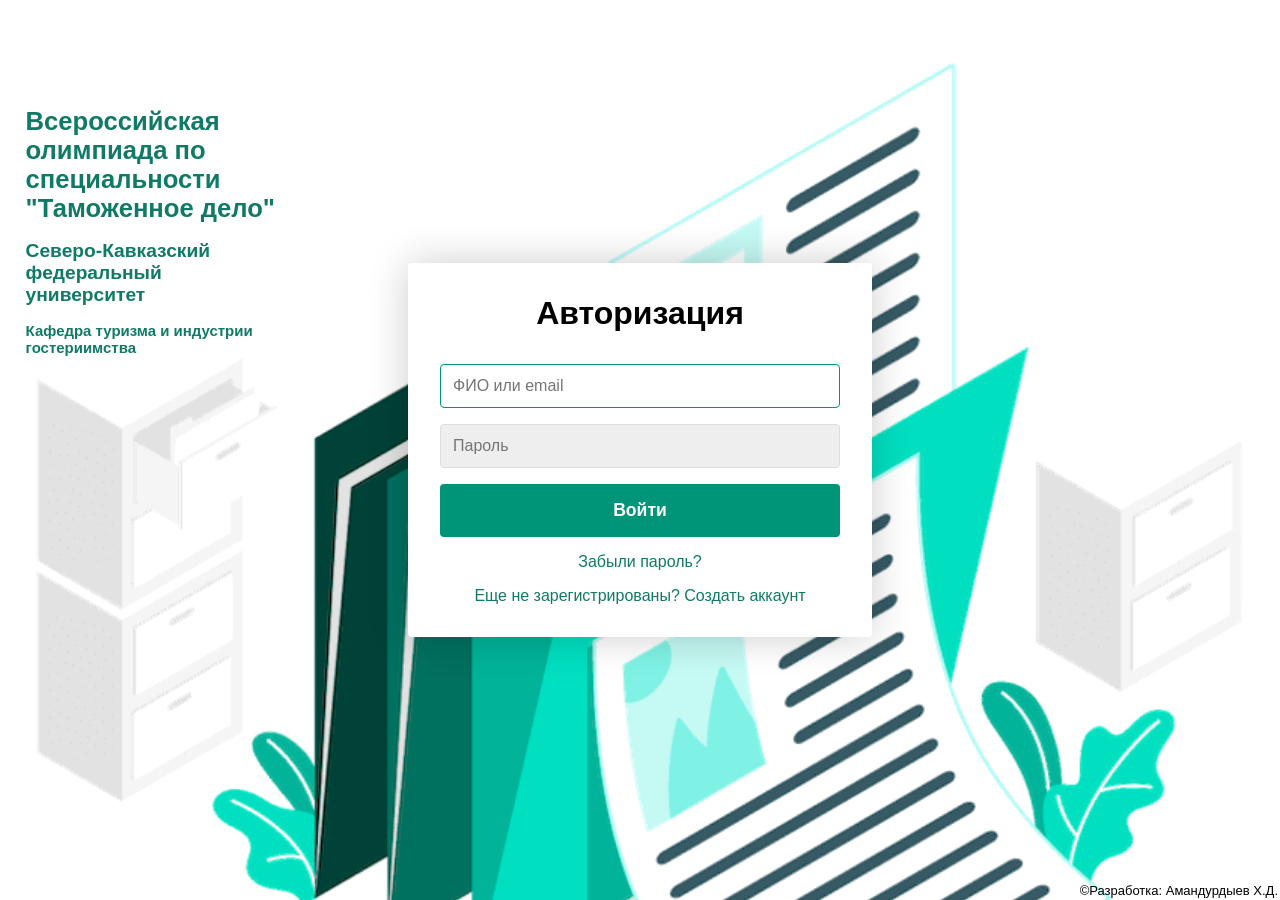
<file: index.html>
<!DOCTYPE html>
<head>
    <meta name="viewport" content="width=device-width, initial-scale=1.0">
    <meta charset="utf-8">
    <title>Вход</title>
    <link rel="shortcut icon" href="images/loginico.png">
    <link rel="stylesheet" href="styles/login.css">
</head>
<body>
    <div class="eventName">
        <h1>Всероссийская олимпиада по специальности "Таможенное дело"</h1>
        <h2>Северо-Кавказский федеральный университет</h2>
        <h3>Кафедра туризма и индустрии гостериимства</h3>
    </div>
    <div class="container">
        <form class="form" id="login">
            <h1 class="form__title">Авторизация</h1>
            <div class="form__message form__message--error"></div>
            <div class="form__input-group">
                <input type="text" name="data[loginUsername]" id="loginUsername" class="form__input" autofocus placeholder="ФИО или email">
                <div class="form__input-error-message"></div>
            </div>
            <div class="form__input-group">
                <input type="password" name="data[loginPassword]" id="loginPassword" class="form__input" autofocus placeholder="Пароль">
                <div class="form__input-error-message"></div>
            </div>
            <button class="form__button" type="submit">Войти</button>
            <p class="form__text">
                <a href="#" id="forgot" class="form__link" title="Временно не работает. Обратитесь к администратору">Забыли пароль?</a>
            </p>
            <p class="form__text">
                <a class="form__link" href="./" id="linkCreateAccount">Еще не зарегистрированы? Создать аккаунт</a>
            </p>
        </form>
        <form  method="POST" action="https://sheetdb.io/api/v1/35s7lj587xbgs" class="form form--hidden" id="createAccount">
            <h1 class="form__title">Регистрация</h1>
            <div class="form__message form__message--error"></div>
            <div class="form__input-group">
                <input type="text" name="data[signupUsername]" id="signupUsername" class="form__input" autofocus placeholder="ФИО">
                <div class="form__input-error-message"></div>
            </div>
            <div class="form__input-group">
                <input type="text" name="data[signupEmail]" id="signupEmail" class="form__input" autofocus placeholder="Email">
                <div class="form__input-error-message"></div>
            </div>
            <div class="form__input-group">
                <input type="password" name="data[signupPassword]" id="signupPassword" class="form__input" autofocus placeholder="Пароль">
                <div class="form__input-error-message"></div>
            </div>
            <div class="form__input-group">
                <input type="password" id="signupPasswordConfirm" class="form__input" autofocus placeholder="Подтверждение пароля">
                <div class="form__input-error-message"></div>
            </div>
            <button class="form__button" type="submit">Создать</button>
            <p class="form__text">
                <a class="form__link" href="./" id="linkLogin">Уже есть аккаунт? Вход</a>
            </p>
        </form>
    </div>
    <label for="" class="copyright">&copy;Разработка: Амандурдыев Х.Д.</label>
    <script src="scripts/loginv2.js"></script>
</body>
</file>
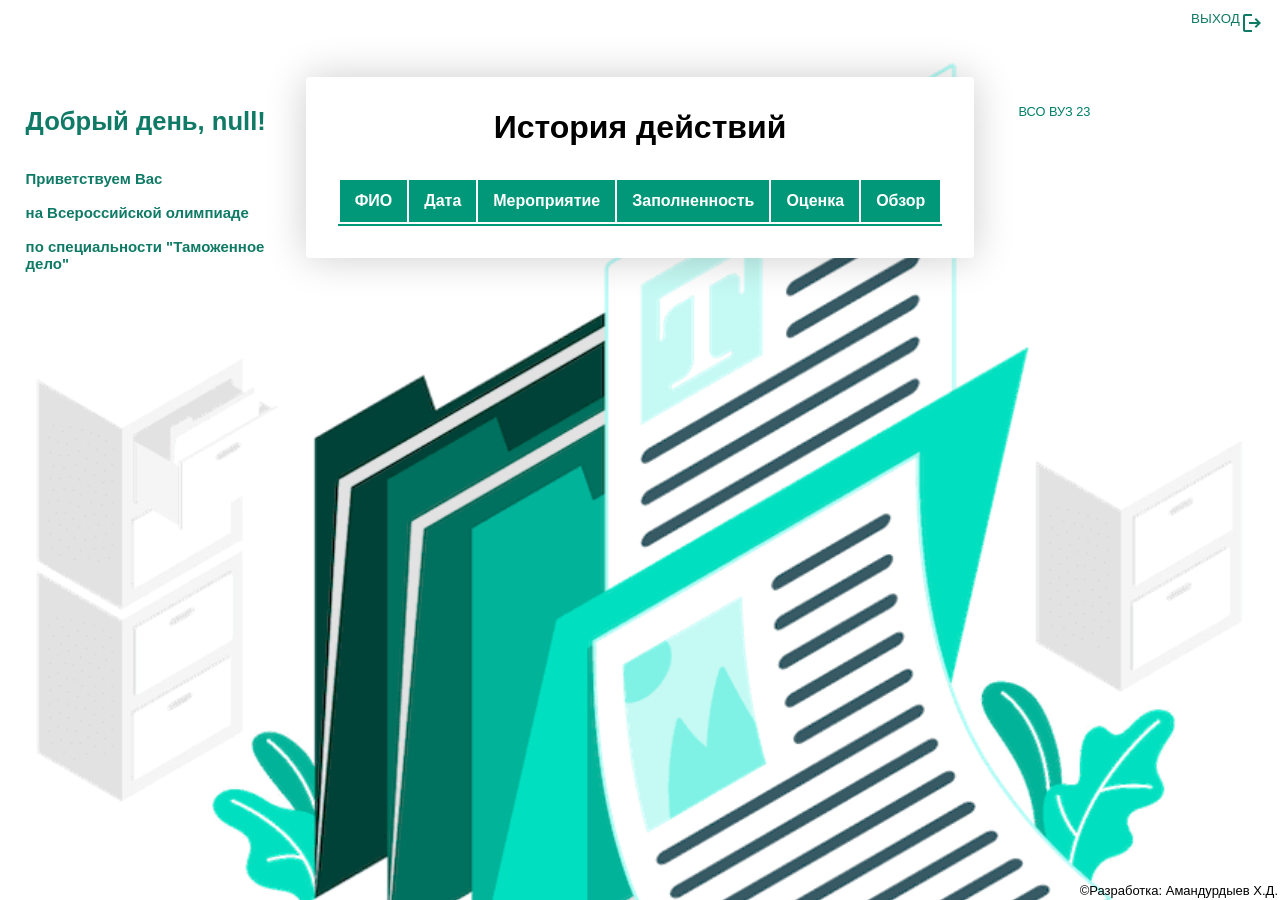
<file: menu.html>
<!DOCTYPE html>
<head>
    <meta name="viewport" lang="en" content="width=device-width, initial-scale=1.0">
    <meta charset="utf-8">
    <title>Меню</title>
    <link rel="shortcut icon" href="images/loginico.png">
    <link rel="stylesheet" href="styles/login.css">
    <link rel="stylesheet" href="https://fonts.googleapis.com/css2?family=Material+Symbols+Outlined:opsz,wght,FILL,GRAD@48,400,0,0" />
</head>
<body onload="getTransfering()"> 
    <!-- getTransfering() -->
    <div class="eventName">
        <h1 id="greeting"></h1>
        <h3>
           <br>Приветствуем Вас </br>
           <br>на Всероссийской олимпиаде</br>
           <br>по специальности "Таможенное дело"</br>
        </h3>
    </div>
    <div class="cont">


    <div class="container">
        <form class="form" id="menuContent">
            <h1 class="form__title">История действий</h1>
               <table class="output" id="resultsTable">
                   <thead>
                        <tr>
                            <th>ФИО</th>
                            <th>Дата</th>
                            <th>Мероприятие</th>
                            <th>Заполненность</th>
                            <th>Оценка</th>
                            <th id="extra">Обзор</th>
                        </tr>
                    </thead>
                    <tbody id="bodyOfTable">

                    </tbody>
                    
               </table>
          
        </form>
</div>
</div>
<div class="accordion">
    <div style="display: none">
      <input type="radio" name="example_accordion" id="section1" class="accordion__input">
      <label for="section1" class="accordion__label">ВСО РЕГ 21</label>
      <div class="accordion__content">
        <p>Выберите работу</p>
        <p>
          <button class="workNot">Тесты</button>
          <button class="workNot">Задачи</button>
          <button class="work" work="ВСО РЕГ 21: ДЕКЛАРАЦИЯ">Декларация</button>
        </p>
      </div>
    </div>
    <div style="display: none">
      <input type="radio" name="example_accordion" id="section2" class="accordion__input">
      <label for="section2" class="accordion__label">ВСО РЕГ 22</label>
      <div class="accordion__content">
        <p>Выберите работу</p>
        <p>
            <button class="workNot">Тесты</button>
            <button class="workNot">Задачи</button>
            <button class="work" work="ВСО РЕГ 22: ДЕКЛАРАЦИЯ">Декларация</button>
        </p>
      </div>
    </div>
    <div>
      <input type="radio" name="example_accordion" id="section3" class="accordion__input">
      <label for="section3" class="accordion__label">ВСО ВУЗ 23</label>
      <div class="accordion__content">
        <p>Выберите работу</p>
        <p>
            <button class="work" work="ВСО ВУЗ 23: ТЕСТЫ">Тесты</button>
            <button class="work" work="ВСО ВУЗ 23: ЗАДАЧИ">Задачи</button>
            <button class="work" work="ВСО ВУЗ 23: ДЕКЛАРАЦИЯ">Декларация</button>
        </p>
      </div>
    </div>
  </div>

</div>
<button type="button" class="quit">ВЫХОД<span class="material-symbols-outlined">logout</span></button>
<label for="" class="copyright">&copy;Разработка: Амандурдыев Х.Д.</label>

<div class="loader loader--hidden" ></div>
<script src='scripts/menu.js'></script>

</body>
</file>
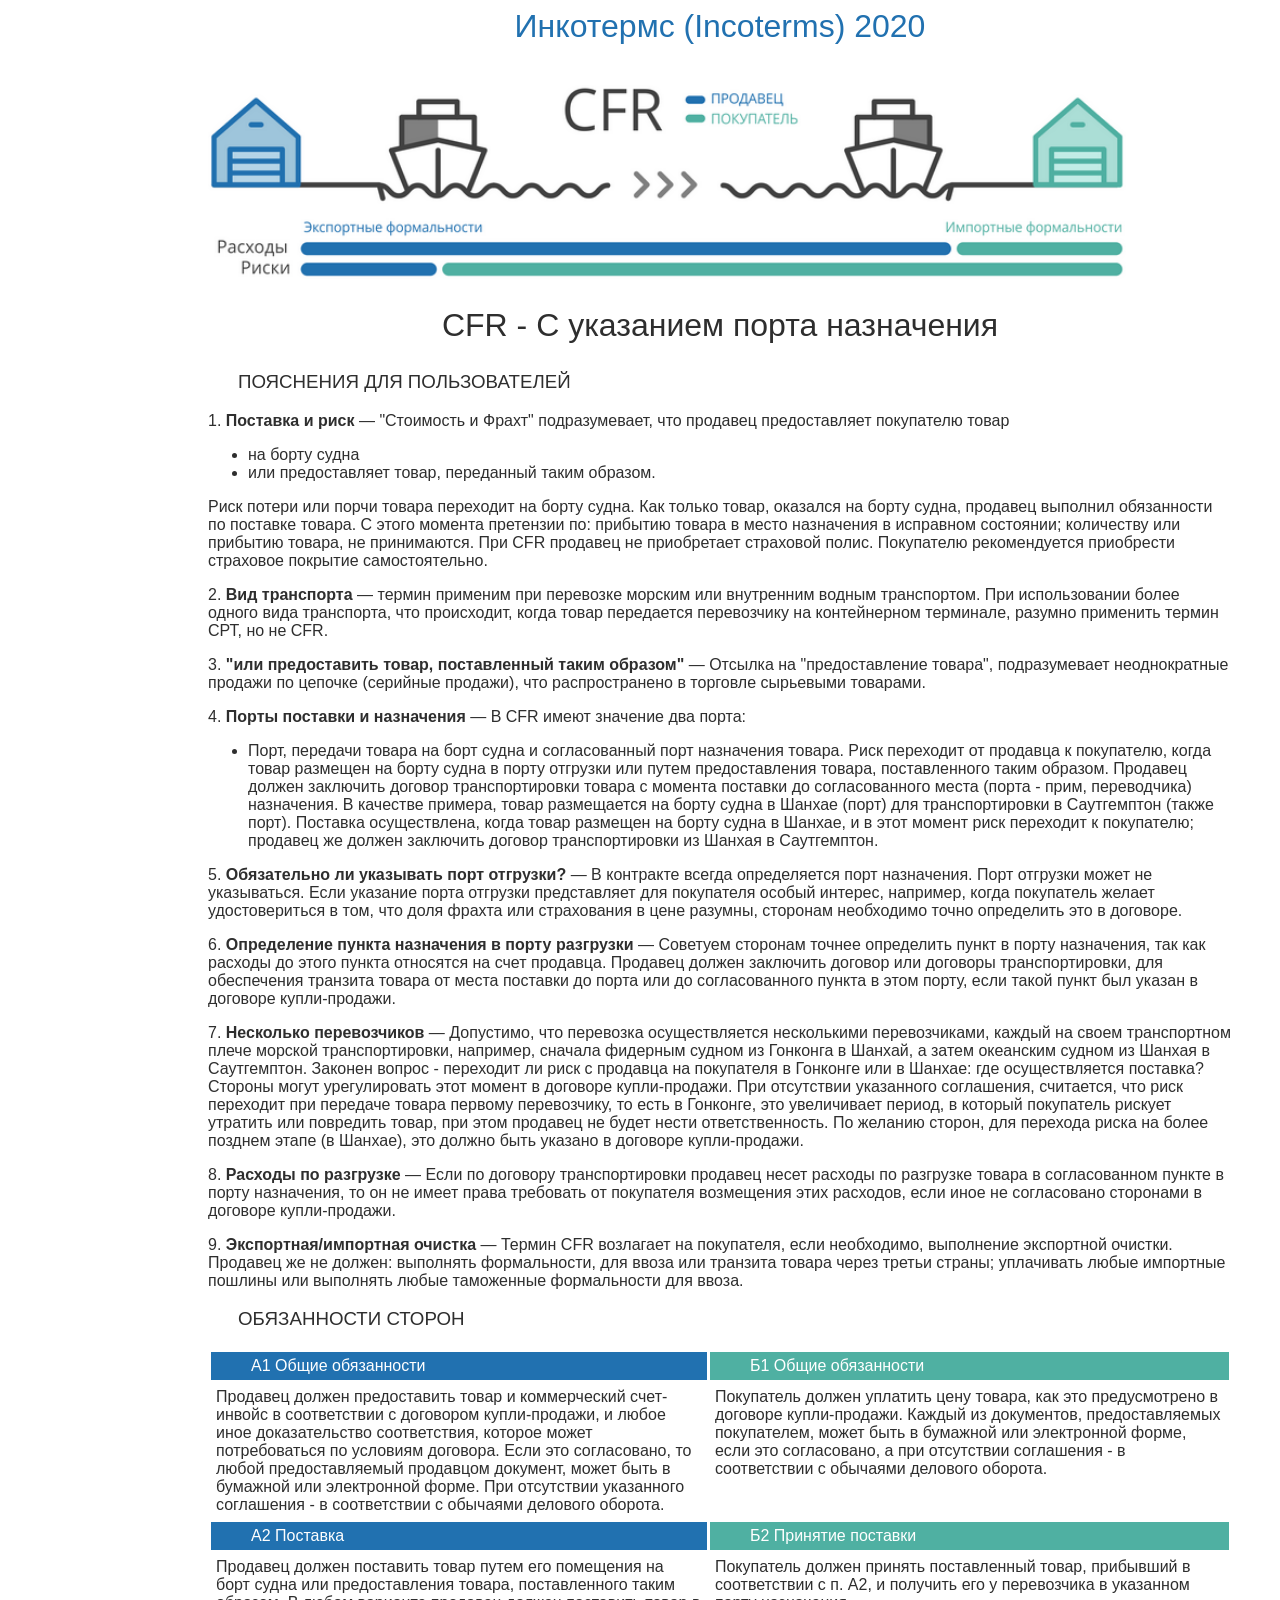
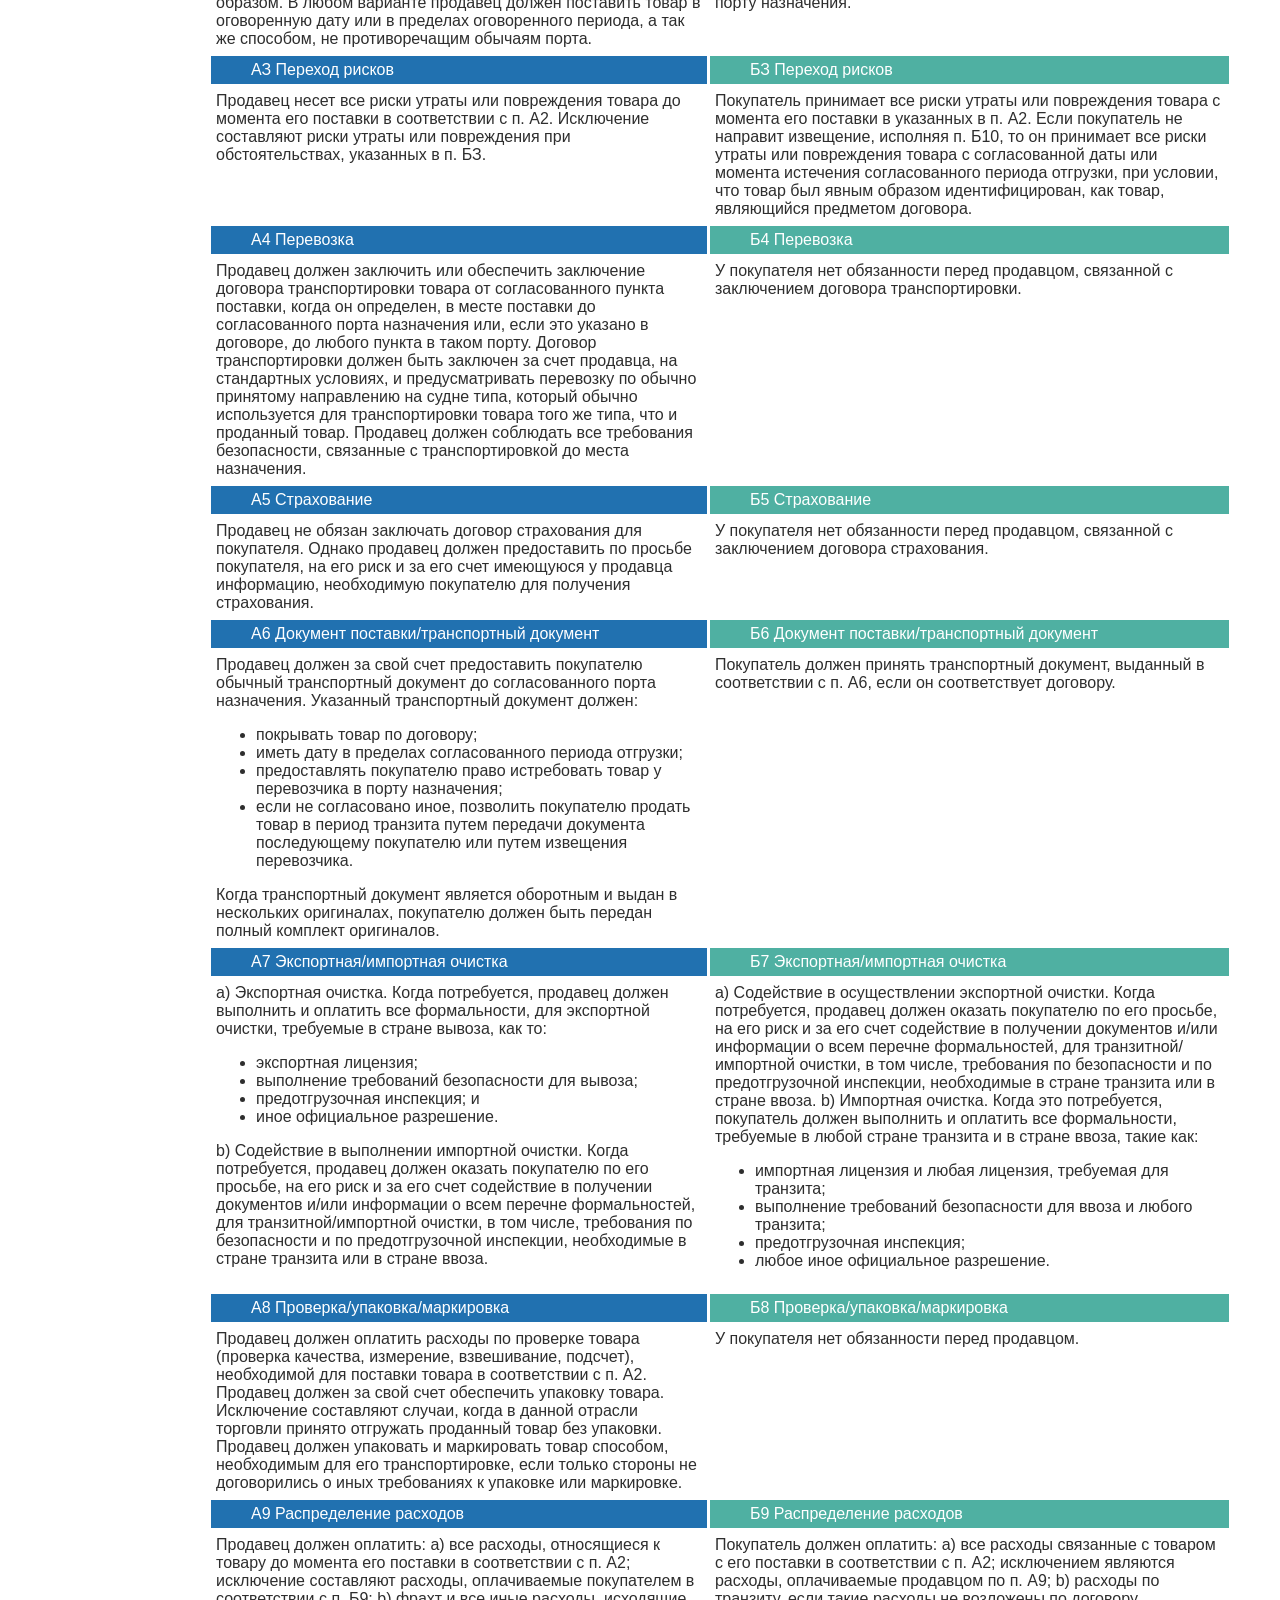
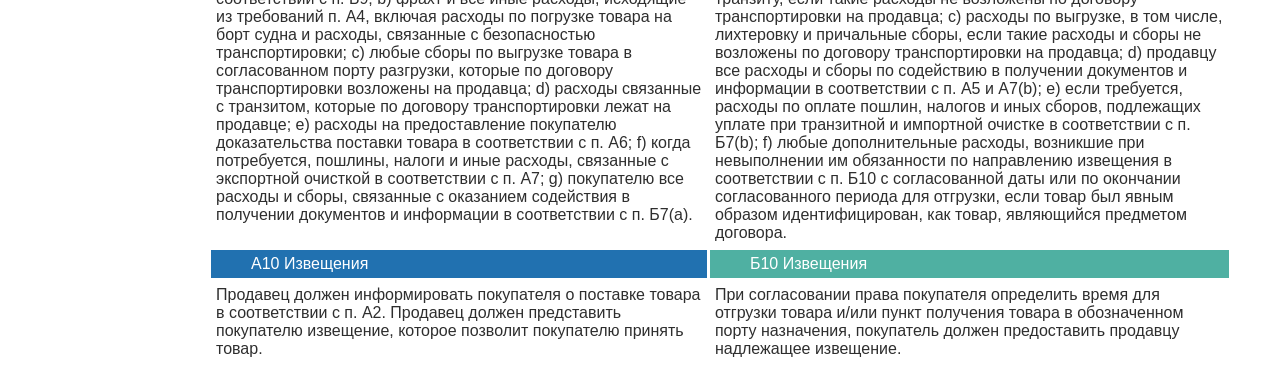
<file: pages/CFR.html>
<html><head>
    <meta http-equiv="Content-Type" content="text/html; charset=UTF-8">
    <title>Инкотермс (Incoterms) 2020 - CFR Стоимость и фрахт</title>
    <style type="text/css">
       body {background-color: white; color: #2e2e2e; width: 1024px; font-family: sans-serif; 
            padding-left: 200px; padding-right: 200px }
       h1 {color: #2171b0; font-size: 24pt; font-weight: lighter; text-align: center}
       h2 { font-size: 24pt; font-weight: lighter; text-align: center}
       h3 { font-weight: lighter; padding-left: 30px}
       a {color: #2171b0;}
       table {border-collapse: collapse;}
       tr {padding: 5px; border: 3px solid white;}
       td {padding: 5px; border: 3px solid white; vertical-align:top}
  
       .term {font-weight:bold; text-align: center;}
       .sel {padding-left: 40; background-color: #2171b0; color: white}
       .buy {padding-left: 40; background-color: #4fb0a2; color: white}
    </style>
  </head>
  <body>
  
  
  <h1>Инкотермс (Incoterms) 2020</h1>
  <img style="width:90%" src="../images/CFR.PNG">
  <h2>CFR - С указанием порта назначения</h2>
  <h3>ПОЯСНЕНИЯ ДЛЯ ПОЛЬЗОВАТЕЛЕЙ</h3>
  
  <p>1. <b>Поставка и риск</b> — "Стоимость и Фрахт" подразумевает, что продавец предоставляет покупателю товар</p>
  <ul>
  <li>на борту судна</li>
  <li>или предоставляет товар, переданный таким образом.</li>
  </ul>
  Риск потери или порчи товара переходит на борту судна. Как только товар, оказался на борту судна, продавец выполнил обязанности по поставке товара. С этого момента претензии по: прибытию товара в место назначения в исправном состоянии; количеству или прибытию товара, не принимаются.
  При CFR продавец не приобретает страховой полис. Покупателю рекомендуется приобрести страховое покрытие самостоятельно.
  
  <p>2. <b>Вид транспорта</b> — термин применим при перевозке морским или внутренним водным транспортом. При использовании более одного вида транспорта, что происходит, когда товар передается перевозчику на контейнерном терминале, разумно применить термин СРТ, но не CFR.</p>
  <p>3. <b>"или предоставить товар, поставленный таким образом"</b> — Отсылка на "предоставление товара", подразумевает неоднократные продажи по цепочке (серийные продажи), что распространено в торговле сырьевыми товарами.</p>
  <p>4. <b>Порты поставки и назначения</b> — В CFR имеют значение два порта:</p>
  <ul>
  <li>Порт, передачи товара на борт судна и согласованный порт назначения товара. Риск переходит от продавца к покупателю, когда товар размещен на борту судна в порту отгрузки или путем предоставления товара, поставленного таким образом. Продавец должен заключить договор транспортировки товара с момента поставки до согласованного места (порта - прим, переводчика) назначения. В качестве примера, товар размещается на борту судна в Шанхае (порт) для транспортировки в Саутгемптон (также порт). Поставка осуществлена, когда товар размещен на борту судна в Шанхае, и в этот момент риск переходит к покупателю; продавец же должен заключить договор транспортировки из Шанхая в Саутгемптон.</li>
  </ul>
  
  <p>5. <b>Обязательно ли указывать порт отгрузки?</b> — В контракте всегда определяется порт назначения. Порт отгрузки может не указываться. Если указание порта отгрузки представляет для покупателя особый интерес, например, когда покупатель желает удостовериться в том, что доля фрахта или страхования в цене разумны, сторонам необходимо точно определить это в договоре.</p>
  <p>6. <b>Определение пункта назначения в порту разгрузки</b> — Советуем сторонам точнее определить пункт в порту назначения, так как расходы до этого пункта относятся на счет продавца. Продавец должен заключить договор или договоры транспортировки, для обеспечения транзита товара от места поставки до порта или до согласованного пункта в этом порту, если такой пункт был указан в договоре купли-продажи.</p>
  <p>7. <b>Несколько перевозчиков</b> — Допустимо, что перевозка осуществляется несколькими перевозчиками, каждый на своем транспортном плече морской транспортировки, например, сначала фидерным судном из Гонконга в Шанхай, а затем океанским судном из Шанхая в Саутгемптон. Законен вопрос - переходит ли риск с продавца на покупателя в Гонконге или в Шанхае: где осуществляется поставка? Стороны могут урегулировать этот момент в договоре купли-продажи. При отсутствии указанного соглашения, считается, что риск переходит при передаче товара первому перевозчику, то есть в Гонконге, это увеличивает период, в который покупатель рискует утратить или повредить товар, при этом продавец не будет нести ответственность. По желанию сторон, для перехода риска на более позднем этапе (в Шанхае), это должно быть указано в договоре купли-продажи.</p>
  <p>8. <b>Расходы по разгрузке</b> — Если по договору транспортировки продавец несет расходы по разгрузке товара в согласованном пункте в порту назначения, то он не имеет права требовать от покупателя возмещения этих расходов, если иное не согласовано сторонами в договоре купли-продажи.</p>
  <p>9. <b>Экспортная/импортная очистка</b> — Термин CFR возлагает на покупателя, если необходимо, выполнение экспортной очистки. Продавец же не должен: выполнять формальности, для ввоза или транзита товара через третьи страны; уплачивать любые импортные пошлины или выполнять любые таможенные формальности для ввоза.</p>
  
  <h3>ОБЯЗАННОСТИ СТОРОН</h3>
  <table>
  <tbody><tr clаss="head"><td class="sel">А1 Общие обязанности</td><td class="buy">Б1 Общие обязанности</td></tr>
  <tr>
    <td>
  Продавец должен предоставить товар и коммерческий счет-инвойс в соответствии с договором купли-продажи, и любое иное доказательство соответствия, которое может потребоваться по условиям договора.
  Если это согласовано, то любой предоставляемый продавцом документ, может быть в бумажной или электронной форме. При отсутствии указанного соглашения - в соответствии с обычаями делового оборота.
    </td>
    <td>
  Покупатель должен уплатить цену товара, как это предусмотрено в договоре купли-продажи.
  Каждый из документов, предоставляемых покупателем, может быть в бумажной или электронной форме, если это согласовано, а при отсутствии соглашения - в соответствии с обычаями делового оборота.
    </td>
  </tr>
  
  <tr clаss="head"><td class="sel">А2 Поставка</td><td class="buy">Б2 Принятие поставки</td></tr>
  <tr>
    <td>
  Продавец должен поставить товар путем его помещения на борт судна или предоставления товара, поставленного таким образом. В любом варианте продавец должен поставить товар в оговоренную дату или в пределах оговоренного периода, а так же способом, не противоречащим обычаям порта.
    </td>
    <td>
  Покупатель должен принять поставленный товар, прибывший в соответствии с п. А2, и получить его у перевозчика в указанном порту назначения.
    </td>
  </tr>
  
  <tr clаss="head"><td class="sel">АЗ Переход рисков</td><td class="buy">БЗ Переход рисков</td></tr>
  <tr>
    <td>
  Продавец несет все риски утраты или повреждения товара до момента его поставки в соответствии с п. А2. Исключение составляют риски утраты или повреждения при обстоятельствах, указанных в п. БЗ.
    </td>
    <td>
  Покупатель принимает все риски утраты или повреждения товара с момента его поставки в указанных в п. А2.
  Если покупатель не направит извещение, исполняя п. Б10, то он принимает все риски утраты или повреждения товара с согласованной даты или момента истечения согласованного периода отгрузки, при условии, что товар был явным образом идентифицирован, как товар, являющийся предметом договора.
    </td>
  </tr>
  
  <tr clаss="head"><td class="sel">А4 Перевозка</td><td class="buy">Б4 Перевозка</td></tr>
  <tr>
    <td>
  Продавец должен заключить или обеспечить заключение договора транспортировки товара от согласованного пункта поставки, когда он определен, в месте поставки до согласованного порта назначения или, если это указано в договоре, до любого пункта в таком порту. Договор транспортировки должен быть заключен за счет продавца, на стандартных условиях, и предусматривать перевозку по обычно принятому направлению на судне типа, который обычно используется для транспортировки товара того же типа, что и проданный товар.
  Продавец должен соблюдать все требования безопасности, связанные с транспортировкой до места назначения.
    </td>
    <td>
  У покупателя нет обязанности перед продавцом, связанной с заключением договора транспортировки.
    </td>
  </tr>
  
  <tr clаss="head"><td class="sel">А5 Страхование</td><td class="buy">Б5 Страхование</td></tr>
  <tr>
    <td>
  Продавец не обязан заключать договор страхования для покупателя. Однако продавец должен предоставить по просьбе покупателя, на его риск и за его счет имеющуюся у продавца информацию, необходимую покупателю для получения страхования.
    </td>
    <td>
  У покупателя нет обязанности перед продавцом, связанной с заключением договора страхования.
    </td>
  </tr>
  
  <tr clаss="head"><td class="sel">А6 Документ поставки/транспортный документ</td><td class="buy">Б6 Документ поставки/транспортный документ</td></tr>
  <tr>
    <td>
  Продавец должен за свой счет предоставить покупателю обычный транспортный документ до согласованного порта назначения.
  Указанный транспортный документ должен:
  <ul>
  <li> покрывать товар по договору;</li>
  <li> иметь дату в пределах согласованного периода отгрузки;</li>
  <li> предоставлять покупателю право истребовать товар у перевозчика в порту назначения;</li>
  <li> если не согласовано иное, позволить покупателю продать товар в период транзита путем передачи документа последующему покупателю или путем извещения перевозчика.</li>
  </ul>
  Когда транспортный документ является оборотным и выдан в нескольких оригиналах, покупателю должен быть передан полный комплект оригиналов.
    </td>
    <td>
  Покупатель должен принять транспортный документ, выданный в соответствии с п. А6, если он соответствует договору.
    </td>
  </tr>
  
  <tr clаss="head"><td class="sel">А7 Экспортная/импортная очистка</td><td class="buy">Б7 Экспортная/импортная очистка</td></tr>
  <tr>
    <td>
  a) Экспортная очистка. Когда потребуется, продавец должен выполнить и оплатить все формальности, для экспортной очистки, требуемые в стране вывоза, как то:
  <ul>
  <li> экспортная лицензия;</li>
  <li> выполнение требований безопасности для вывоза;</li>
  <li> предотгрузочная инспекция; и</li>
  <li> иное официальное разрешение.</li>
  </ul>
  b) Содействие в выполнении импортной очистки. Когда потребуется, продавец должен оказать покупателю по его просьбе, на его риск и за его счет содействие в получении документов и/или информации о всем перечне формальностей, для транзитной/импортной очистки, в том числе, требования по безопасности и по предотгрузочной инспекции, необходимые в стране транзита или в стране ввоза.
    </td>
    <td>
  a) Содействие в осуществлении экспортной очистки. Когда потребуется, продавец должен оказать покупателю по его просьбе, на его риск и за его счет содействие в получении документов и/или информации о всем перечне формальностей, для транзитной/импортной очистки, в том числе, требования по безопасности и по предотгрузочной инспекции, необходимые в стране транзита или в стране ввоза.
  b) Импортная очистка. Когда это потребуется, покупатель должен выполнить и оплатить все формальности, требуемые в любой стране транзита и в стране ввоза, такие как:
  <ul>
  <li> импортная лицензия и любая лицензия, требуемая для транзита;</li>
  <li> выполнение требований безопасности для ввоза и любого транзита;</li>
  <li> предотгрузочная инспекция;</li>
  <li> любое иное официальное разрешение.</li>
  </ul>
    </td>
  </tr>
  
  <tr clаss="head"><td class="sel">А8 Проверка/упаковка/маркировка</td><td class="buy">Б8 Проверка/упаковка/маркировка</td></tr>
  <tr>
    <td>
  Продавец должен оплатить расходы по проверке товара (проверка качества, измерение, взвешивание, подсчет), необходимой для поставки товара в соответствии с п. А2.
  Продавец должен за свой счет обеспечить упаковку товара. Исключение составляют случаи, когда в данной отрасли торговли принято отгружать проданный товар без упаковки. Продавец должен упаковать и маркировать товар способом, необходимым для его транспортировке, если только стороны не договорились о иных требованиях к упаковке или маркировке.
    </td>
    <td>
  У покупателя нет обязанности перед продавцом.
    </td>
  </tr>
  
  <tr clаss="head"><td class="sel">А9 Распределение расходов</td><td class="buy">Б9 Распределение расходов</td></tr>
  <tr>
    <td>
  Продавец должен оплатить:
  a) все расходы, относящиеся к товару до момента его поставки в соответствии с п. А2; исключение составляют расходы, оплачиваемые покупателем в соответствии с п. Б9;
  b) фрахт и все иные расходы, исходящие из требований п. А4, включая расходы по погрузке товара на борт судна и расходы, связанные с безопасностью транспортировки;
  c) любые сборы по выгрузке товара в согласованном порту разгрузки, которые по договору транспортировки возложены на продавца;
  d) расходы связанные с транзитом, которые по договору транспортировки лежат на продавце;
  e) расходы на предоставление покупателю доказательства поставки товара в соответствии с п. А6;
  f) когда потребуется, пошлины, налоги и иные расходы, связанные с экспортной очисткой в соответствии с п. А7;
  g) покупателю все расходы и сборы, связанные с оказанием содействия в получении документов и информации в соответствии с п. Б7(а).
    </td>
    <td>
  Покупатель должен оплатить:
  a) все расходы связанные с товаром с его поставки в соответствии с п. А2; исключением являются расходы, оплачиваемые продавцом по п. А9;
  b) расходы по транзиту, если такие расходы не возложены по договору транспортировки на продавца;
  c) расходы по выгрузке, в том числе, лихтеровку и причальные сборы, если такие расходы и сборы не возложены по договору транспортировки на продавца;
  d) продавцу все расходы и сборы по содействию в получении документов и информации в соответствии с п. А5 и А7(b);
  e) если требуется, расходы по оплате пошлин, налогов и иных сборов, подлежащих уплате при транзитной и импортной очистке в соответствии с п. Б7(b);
  f) любые дополнительные расходы, возникшие при невыполнении им обязанности по направлению извещения в соответствии с п. Б10 с согласованной даты или по окончании согласованного периода для отгрузки, если товар был явным образом идентифицирован, как товар, являющийся предметом договора.
    </td>
  </tr>
  
  <tr clаss="head"><td class="sel">А10 Извещения</td><td class="buy">Б10 Извещения</td></tr>
  <tr>
    <td>
  Продавец должен информировать покупателя о поставке товара в соответствии с п. А2.
  Продавец должен представить покупателю извещение, которое позволит покупателю принять товар.
    </td>
    <td>
  При согласовании права покупателя определить время для отгрузки товара и/или пункт получения товара в обозначенном порту назначения, покупатель должен предоставить продавцу надлежащее извещение.
    </td>
  </tr>
  </tbody></table>
  
  
  </body></html>
</file>
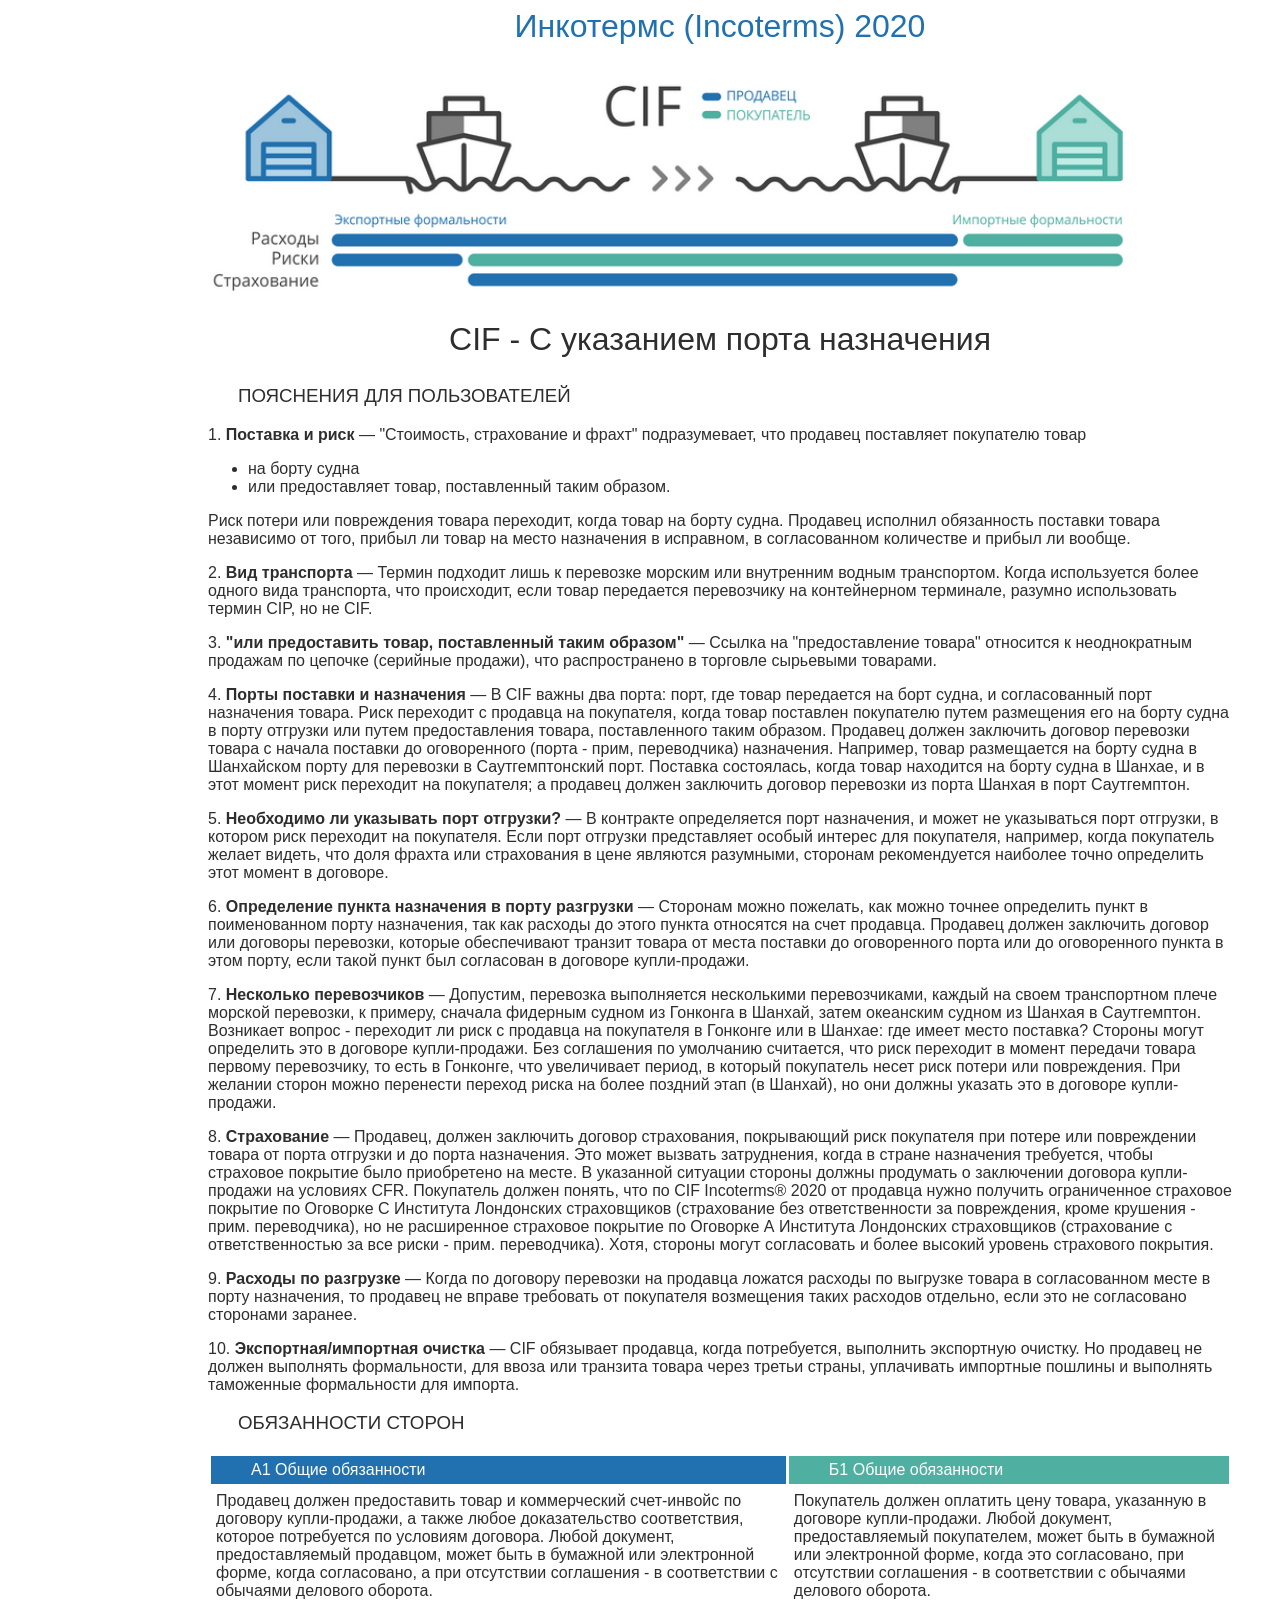
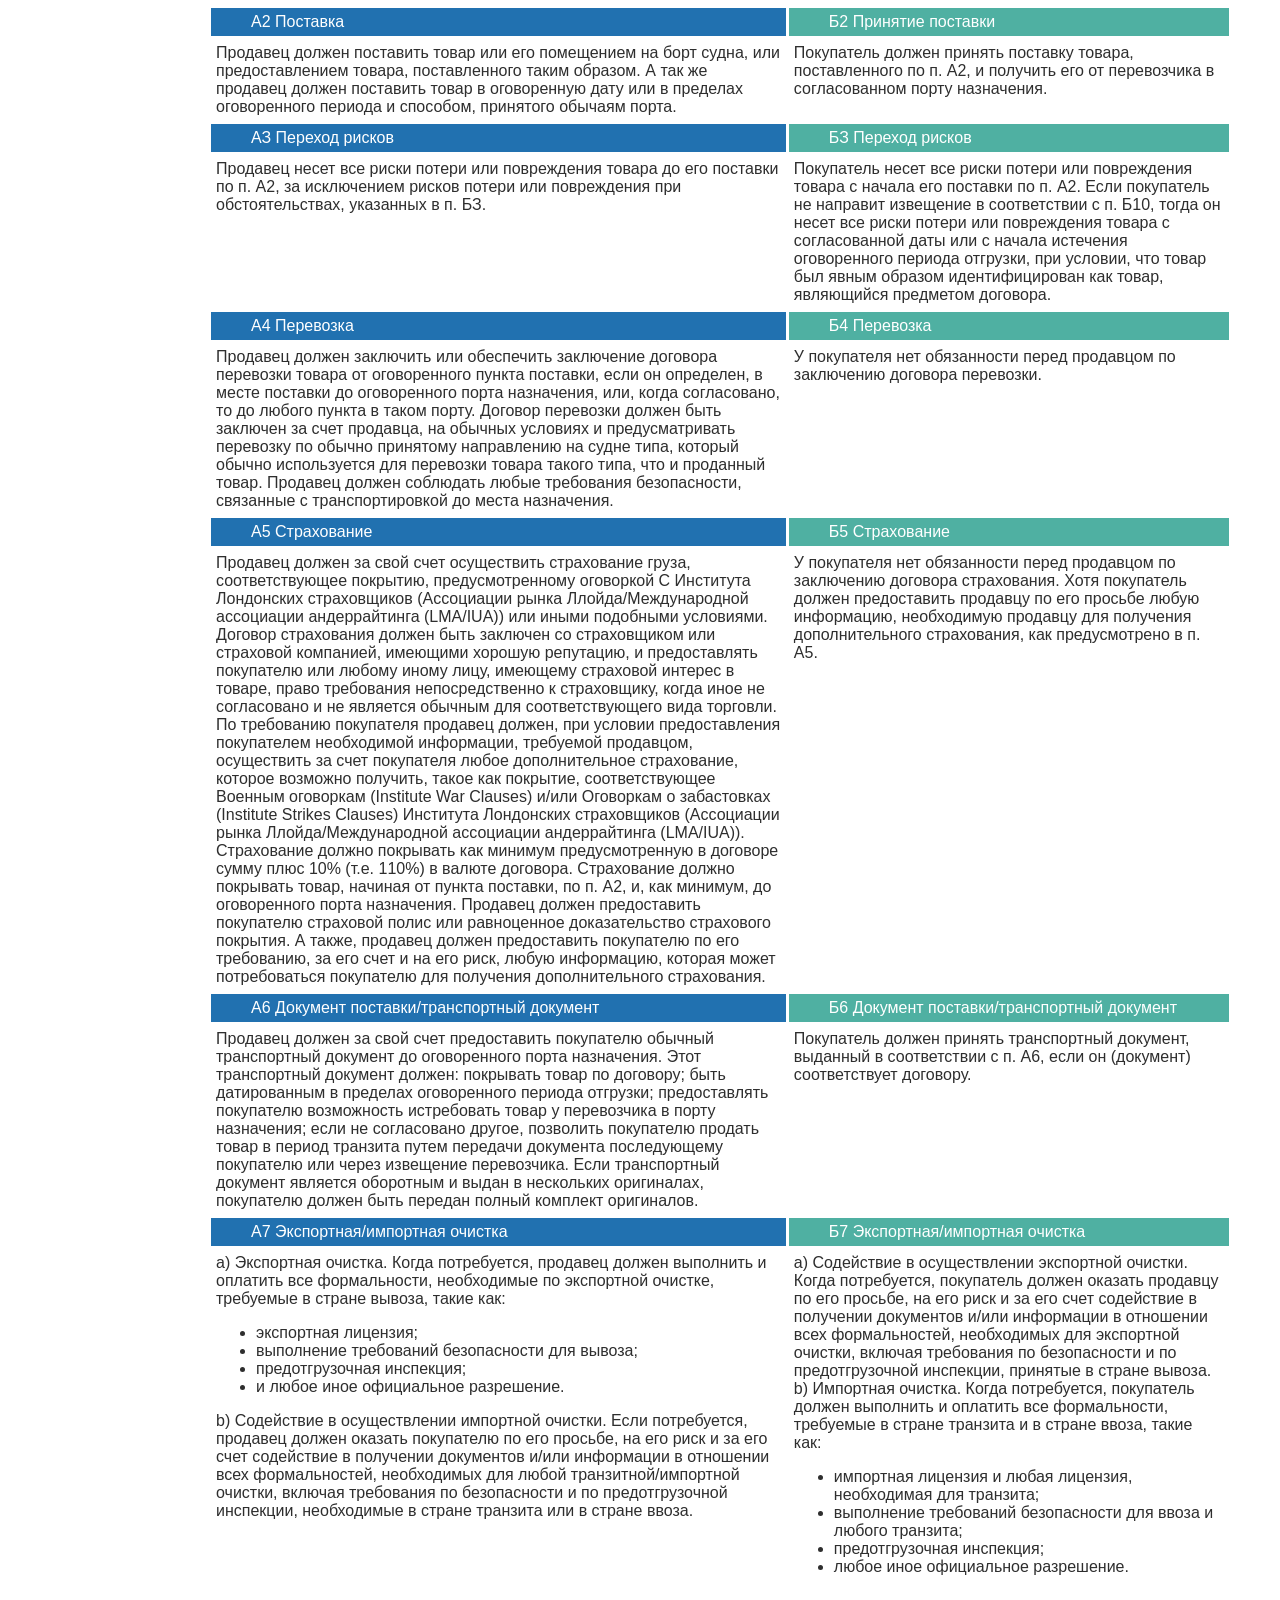
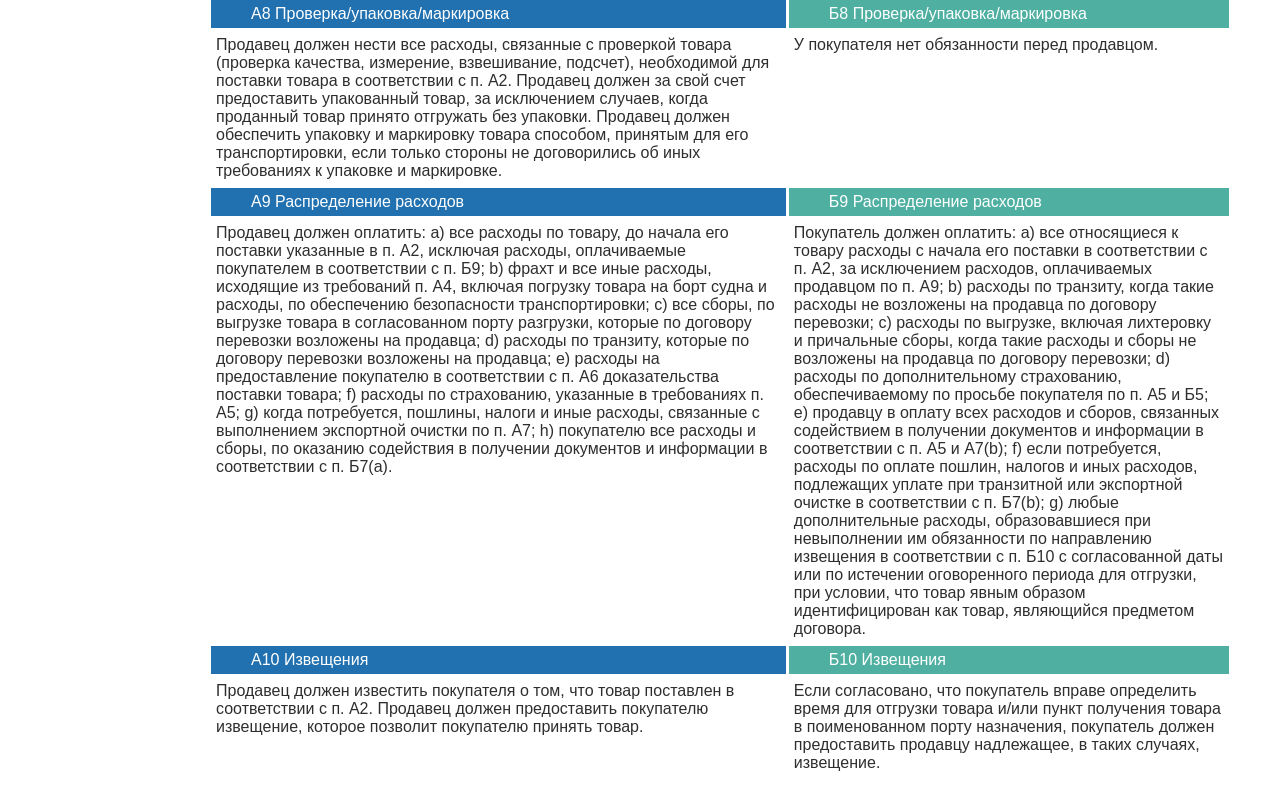
<file: pages/CIF.html>
<html><head>
    <meta http-equiv="Content-Type" content="text/html; charset=UTF-8">
    <title>Инкотермс (Incoterms) 2020 - CIF Стоимость, страхование и фрахт</title>
    <style type="text/css">
       body {background-color: white; color: #2e2e2e; width: 1024px; font-family: sans-serif; 
            padding-left: 200px; padding-right: 200px }
       h1 {color: #2171b0; font-size: 24pt; font-weight: lighter; text-align: center}
       h2 { font-size: 24pt; font-weight: lighter; text-align: center}
       h3 { font-weight: lighter; padding-left: 30px}
       a {color: #2171b0;}
       table {border-collapse: collapse;}
       tr {padding: 5px; border: 3px solid white;}
       td {padding: 5px; border: 3px solid white; vertical-align:top}
  
       .term {font-weight:bold; text-align: center;}
       .sel {padding-left: 40; background-color: #2171b0; color: white}
       .buy {padding-left: 40; background-color: #4fb0a2; color: white}
    </style>
  </head>
  <body>
  
  
  <h1>Инкотермс (Incoterms) 2020</h1>
  <img style="width:90%" src="../images/CIF.PNG">
  <h2>CIF - С указанием порта назначения</h2>
  <h3>ПОЯСНЕНИЯ ДЛЯ ПОЛЬЗОВАТЕЛЕЙ</h3>
  
  <p>1. <b>Поставка и риск</b> — "Стоимость, страхование и фрахт" подразумевает, что продавец поставляет покупателю товар</p>
  <ul>
  <li>на борту судна</li>
  <li>или предоставляет товар, поставленный таким образом.</li>
  </ul>
  Риск потери или повреждения товара переходит, когда товар на борту судна. Продавец исполнил обязанность поставки товара независимо от того, прибыл ли товар на место назначения в исправном, в согласованном количестве и прибыл ли вообще.
  
  <p>2. <b>Вид транспорта</b> — Термин подходит лишь к перевозке морским или внутренним водным транспортом. Когда используется более одного вида транспорта, что происходит, если товар передается перевозчику на контейнерном терминале, разумно использовать термин CIP, но не CIF.</p>
  <p>3. <b>"или предоставить товар, поставленный таким образом"</b> — Ссылка на "предоставление товара" относится к неоднократным продажам по цепочке (серийные продажи), что распространено в торговле сырьевыми товарами.</p>
  <p>4. <b>Порты поставки и назначения</b> — В CIF важны два порта: порт, где товар передается на борт судна, и согласованный порт назначения товара. Риск переходит с продавца на покупателя, когда товар поставлен покупателю путем размещения его на борту судна в порту отгрузки или путем предоставления товара, поставленного таким образом. Продавец должен заключить договор перевозки товара с начала поставки до оговоренного (порта - прим, переводчика) назначения. Например, товар размещается на борту судна в Шанхайском порту для перевозки в Саутгемптонский порт. Поставка состоялась, когда товар находится на борту судна в Шанхае, и в этот момент риск переходит на покупателя; а продавец должен заключить договор перевозки из порта Шанхая в порт Саутгемптон.</p>
  <p>5. <b>Необходимо ли указывать порт отгрузки?</b> — В контракте определяется порт назначения, и может не указываться порт отгрузки, в котором риск переходит на покупателя. Если порт отгрузки представляет особый интерес для покупателя, например, когда покупатель желает видеть, что доля фрахта или страхования в цене являются разумными, сторонам рекомендуется наиболее точно определить этот момент в договоре.</p>
  <p>6. <b>Определение пункта назначения в порту разгрузки</b> — Сторонам можно пожелать, как можно точнее определить пункт в поименованном порту назначения, так как расходы до этого пункта относятся на счет продавца. Продавец должен заключить договор или договоры перевозки, которые обеспечивают транзит товара от места поставки до оговоренного порта или до оговоренного пункта в этом порту, если такой пункт был согласован в договоре купли-продажи.</p>
  <p>7. <b>Несколько перевозчиков</b> — Допустим, перевозка выполняется несколькими перевозчиками, каждый на своем транспортном плече морской перевозки, к примеру, сначала фидерным судном из Гонконга в Шанхай, затем океанским судном из Шанхая в Саутгемптон. Возникает вопрос - переходит ли риск с продавца на покупателя в Гонконге или в Шанхае: где имеет место поставка? Стороны могут определить это в договоре купли-продажи. Без соглашения по умолчанию считается, что риск переходит в момент передачи товара первому перевозчику, то есть в Гонконге, что увеличивает период, в который покупатель несет риск потери или повреждения. При желании сторон можно перенести переход риска на более поздний этап (в Шанхай), но они должны указать это в договоре купли-продажи.</p>
  <p>8. <b>Страхование</b> — Продавец, должен заключить договор страхования, покрывающий риск покупателя при потере или повреждении товара от порта отгрузки и до порта назначения. Это может вызвать затруднения, когда в стране назначения требуется, чтобы страховое покрытие было приобретено на месте. В указанной ситуации стороны должны продумать о заключении договора купли-продажи на условиях CFR. Покупатель должен понять, что по CIF Incoterms® 2020 от продавца нужно получить ограниченное страховое покрытие по Оговорке С Института Лондонских страховщиков (страхование без ответственности за повреждения, кроме крушения - прим. переводчика), но не расширенное страховое покрытие по Оговорке А Института Лондонских страховщиков (страхование с ответственностью за все риски - прим. переводчика). Хотя, стороны могут согласовать и более высокий уровень страхового покрытия.</p>
  <p>9. <b>Расходы по разгрузке</b> — Когда по договору перевозки на продавца ложатся расходы по выгрузке товара в согласованном месте в порту назначения, то продавец не вправе требовать от покупателя возмещения таких расходов отдельно, если это не согласовано сторонами заранее.</p>
  <p>10. <b>Экспортная/импортная очистка</b> — CIF обязывает продавца, когда потребуется, выполнить экспортную очистку. Но продавец не должен выполнять формальности, для ввоза или транзита товара через третьи страны, уплачивать импортные пошлины и выполнять таможенные формальности для импорта.</p>
  
  <h3>ОБЯЗАННОСТИ СТОРОН</h3>
  <table>
  <tbody><tr clаss="head"><td class="sel">А1 Общие обязанности</td><td class="buy">Б1 Общие обязанности</td></tr>
  <tr>
    <td>
  Продавец должен предоставить товар и коммерческий счет-инвойс по договору купли-продажи, а также любое доказательство соответствия, которое потребуется по условиям договора.
  Любой документ, предоставляемый продавцом, может быть в бумажной или электронной форме, когда согласовано, а при отсутствии соглашения - в соответствии с обычаями делового оборота.
    </td>
    <td>
  Покупатель должен оплатить цену товара, указанную в договоре купли-продажи.
  Любой документ, предоставляемый покупателем, может быть в бумажной или электронной форме, когда это согласовано, при отсутствии соглашения - в соответствии с обычаями делового оборота.
    </td>
  </tr>
  
  <tr clаss="head"><td class="sel">А2 Поставка</td><td class="buy">Б2 Принятие поставки</td></tr>
  <tr>
    <td>
  Продавец должен поставить товар или его помещением на борт судна, или предоставлением товара, поставленного таким образом. А так же продавец должен поставить товар в оговоренную дату или в пределах оговоренного периода и способом, принятого обычаям порта.
    </td>
    <td>
  Покупатель должен принять поставку товара, поставленного по п. А2, и получить его от перевозчика в согласованном порту назначения.
    </td>
  </tr>
  
  <tr clаss="head"><td class="sel">АЗ Переход рисков</td><td class="buy">БЗ Переход рисков</td></tr>
  <tr>
    <td>
  Продавец несет все риски потери или повреждения товара до его поставки по п. А2, за исключением рисков потери или повреждения при обстоятельствах, указанных в п. БЗ.
    </td>
    <td>
  Покупатель несет все риски потери или повреждения товара с начала его поставки по п. А2.
  Если покупатель не направит извещение в соответствии с п. Б10, тогда он несет все риски потери или повреждения товара с согласованной даты или с начала истечения оговоренного периода отгрузки, при условии, что товар был явным образом идентифицирован как товар, являющийся предметом договора.
    </td>
  </tr>
  
  <tr clаss="head"><td class="sel">А4 Перевозка</td><td class="buy">Б4 Перевозка</td></tr>
  <tr>
    <td>
  Продавец должен заключить или обеспечить заключение договора перевозки товара от оговоренного пункта поставки, если он определен, в месте поставки до оговоренного порта назначения, или, когда согласовано, то до любого пункта в таком порту. Договор перевозки должен быть заключен за счет продавца, на обычных условиях и предусматривать перевозку по обычно принятому направлению на судне типа, который обычно используется для перевозки товара такого типа, что и проданный товар.
  Продавец должен соблюдать любые требования безопасности, связанные с транспортировкой до места назначения.
    </td>
    <td>
  У покупателя нет обязанности перед продавцом по заключению договора перевозки.
    </td>
  </tr>
  
  <tr clаss="head"><td class="sel">А5 Страхование</td><td class="buy">Б5 Страхование</td></tr>
  <tr>
    <td>
  Продавец должен за свой счет осуществить страхование груза, соответствующее покрытию, предусмотренному оговоркой С Института Лондонских страховщиков (Ассоциации рынка Ллойда/Международной ассоциации андеррайтинга (LMA/IUA)) или иными подобными условиями. Договор страхования должен быть заключен со страховщиком или страховой компанией, имеющими хорошую репутацию, и предоставлять покупателю или любому иному лицу, имеющему страховой интерес в товаре, право требования непосредственно к страховщику, когда иное не согласовано и не является обычным для соответствующего вида торговли.
  По требованию покупателя продавец должен, при условии предоставления покупателем необходимой информации, требуемой продавцом, осуществить за счет покупателя любое дополнительное страхование, которое возможно получить, такое как покрытие, соответствующее Военным оговоркам (Institute War Clauses) и/или Оговоркам о забастовках (Institute Strikes Clauses) Института Лондонских страховщиков (Ассоциации рынка Ллойда/Международной ассоциации андеррайтинга (LMA/IUA)).
  Страхование должно покрывать как минимум предусмотренную в договоре сумму плюс 10% (т.е. 110%) в валюте договора.
  Страхование должно покрывать товар, начиная от пункта поставки, по п. А2, и, как минимум, до оговоренного порта назначения.
  Продавец должен предоставить покупателю страховой полис или равноценное доказательство страхового покрытия.
  А также, продавец должен предоставить покупателю по его требованию, за его счет и на его риск, любую информацию, которая может потребоваться покупателю для получения дополнительного страхования.
    </td>
    <td>
  У покупателя нет обязанности перед продавцом по заключению договора страхования. Хотя покупатель должен предоставить продавцу по его просьбе любую информацию, необходимую продавцу для получения дополнительного страхования, как предусмотрено в п. А5.
    </td>
  </tr>
  
  <tr clаss="head"><td class="sel">А6 Документ поставки/транспортный документ</td><td class="buy">Б6 Документ поставки/транспортный документ</td></tr>
  <tr>
    <td>
  Продавец должен за свой счет предоставить покупателю обычный транспортный документ до оговоренного порта назначения.
  Этот транспортный документ должен:
  покрывать товар по договору;
  быть датированным в пределах оговоренного периода отгрузки;
  предоставлять покупателю возможность истребовать товар у перевозчика в порту назначения;
  если не согласовано другое, позволить покупателю продать товар в период транзита путем передачи документа последующему покупателю или через извещение перевозчика.
  Если транспортный документ является оборотным и выдан в нескольких оригиналах, покупателю должен быть передан полный комплект оригиналов.
    </td>
    <td>
  Покупатель должен принять транспортный документ, выданный в соответствии с п. А6, если он (документ) соответствует договору.
    </td>
  </tr>
  
  <tr clаss="head"><td class="sel">А7 Экспортная/импортная очистка</td><td class="buy">Б7 Экспортная/импортная очистка</td></tr>
  <tr>
    <td>
  a) Экспортная очистка. Когда потребуется, продавец должен выполнить и оплатить все формальности, необходимые по экспортной очистке, требуемые в стране вывоза, такие как:
  <ul>
  <li> экспортная лицензия;</li>
  <li> выполнение требований безопасности для вывоза;</li>
  <li> предотгрузочная инспекция;</li>
  <li> и любое иное официальное разрешение.</li>
  </ul>
  b) Содействие в осуществлении импортной очистки. Если потребуется, продавец должен оказать покупателю по его просьбе, на его риск и за его счет содействие в получении документов и/или информации в отношении всех формальностей, необходимых для любой транзитной/импортной очистки, включая требования по безопасности и по предотгрузочной инспекции, необходимые в стране транзита или в стране ввоза.
    </td>
    <td>
  a) Содействие в осуществлении экспортной очистки. Когда потребуется, покупатель должен оказать продавцу по его просьбе, на его риск и за его счет содействие в получении документов и/или информации в отношении всех формальностей, необходимых для экспортной очистки, включая требования по безопасности и по предотгрузочной инспекции, принятые в стране вывоза.
  b) Импортная очистка. Когда потребуется, покупатель должен выполнить и оплатить все формальности, требуемые в стране транзита и в стране ввоза, такие как:
  <ul>
  <li> импортная лицензия и любая лицензия, необходимая для транзита;</li>
  <li> выполнение требований безопасности для ввоза и любого транзита;</li>
  <li> предотгрузочная инспекция;</li>
  <li> любое иное официальное разрешение.</li>
  </ul>
    </td>
  </tr>
  
  <tr clаss="head"><td class="sel">А8 Проверка/упаковка/маркировка</td><td class="buy">Б8 Проверка/упаковка/маркировка</td></tr>
  <tr>
    <td>
  Продавец должен нести все расходы, связанные с проверкой товара (проверка качества, измерение, взвешивание, подсчет), необходимой для поставки товара в соответствии с п. А2.
  Продавец должен за свой счет предоставить упакованный товар, за исключением случаев, когда проданный товар принято отгружать без упаковки. Продавец должен обеспечить упаковку и маркировку товара способом, принятым для его транспортировки, если только стороны не договорились об иных требованиях к упаковке и маркировке.
    </td>
    <td>
  У покупателя нет обязанности перед продавцом.
    </td>
  </tr>
  
  <tr clаss="head"><td class="sel">А9 Распределение расходов</td><td class="buy">Б9 Распределение расходов</td></tr>
  <tr>
    <td>
  Продавец должен оплатить:
  a) все расходы по товару, до начала его поставки указанные в п. А2, исключая расходы, оплачиваемые покупателем в соответствии с п. Б9;
  b) фрахт и все иные расходы, исходящие из требований п. А4, включая погрузку товара на борт судна и расходы, по обеспечению безопасности транспортировки;
  c) все сборы, по выгрузке товара в согласованном порту разгрузки, которые по договору перевозки возложены на продавца;
  d) расходы по транзиту, которые по договору перевозки возложены на продавца;
  e) расходы на предоставление покупателю в соответствии с п. А6 доказательства поставки товара;
  f) расходы по страхованию, указанные в требованиях п. А5;
  g) когда потребуется, пошлины, налоги и иные расходы, связанные с выполнением экспортной очистки по п. А7;
  h) покупателю все расходы и сборы, по оказанию содействия в получении документов и информации в соответствии с п. Б7(а).
    </td>
    <td>
  Покупатель должен оплатить:
  a) все относящиеся к товару расходы с начала его поставки в соответствии с п. А2, за исключением расходов, оплачиваемых продавцом по п. А9;
  b) расходы по транзиту, когда такие расходы не возложены на продавца по договору перевозки;
  c) расходы по выгрузке, включая лихтеровку и причальные сборы, когда такие расходы и сборы не возложены на продавца по договору перевозки;
  d) расходы по дополнительному страхованию, обеспечиваемому по просьбе покупателя по п. А5 и Б5;
  e) продавцу в оплату всех расходов и сборов, связанных содействием в получении документов и информации в соответствии с п. А5 и А7(b);
  f) если потребуется, расходы по оплате пошлин, налогов и иных расходов, подлежащих уплате при транзитной или экспортной очистке в соответствии с п. Б7(b);
  g) любые дополнительные расходы, образовавшиеся при невыполнении им обязанности по направлению извещения в соответствии с п. Б10 с согласованной даты или по истечении оговоренного периода для отгрузки, при условии, что товар явным образом идентифицирован как товар, являющийся предметом договора.
    </td>
  </tr>
  
  <tr clаss="head"><td class="sel">А10 Извещения</td><td class="buy">Б10 Извещения</td></tr>
  <tr>
    <td>
  Продавец должен известить покупателя о том, что товар поставлен в соответствии с п. А2. Продавец должен предоставить покупателю извещение, которое позволит покупателю принять товар.
    </td>
    <td>
  Если согласовано, что покупатель вправе определить время для отгрузки товара и/или пункт получения товара в поименованном порту назначения, покупатель должен предоставить продавцу надлежащее, в таких случаях, извещение.
    </td>
  </tr>
  </tbody></table>
  
  
  </body></html>
</file>
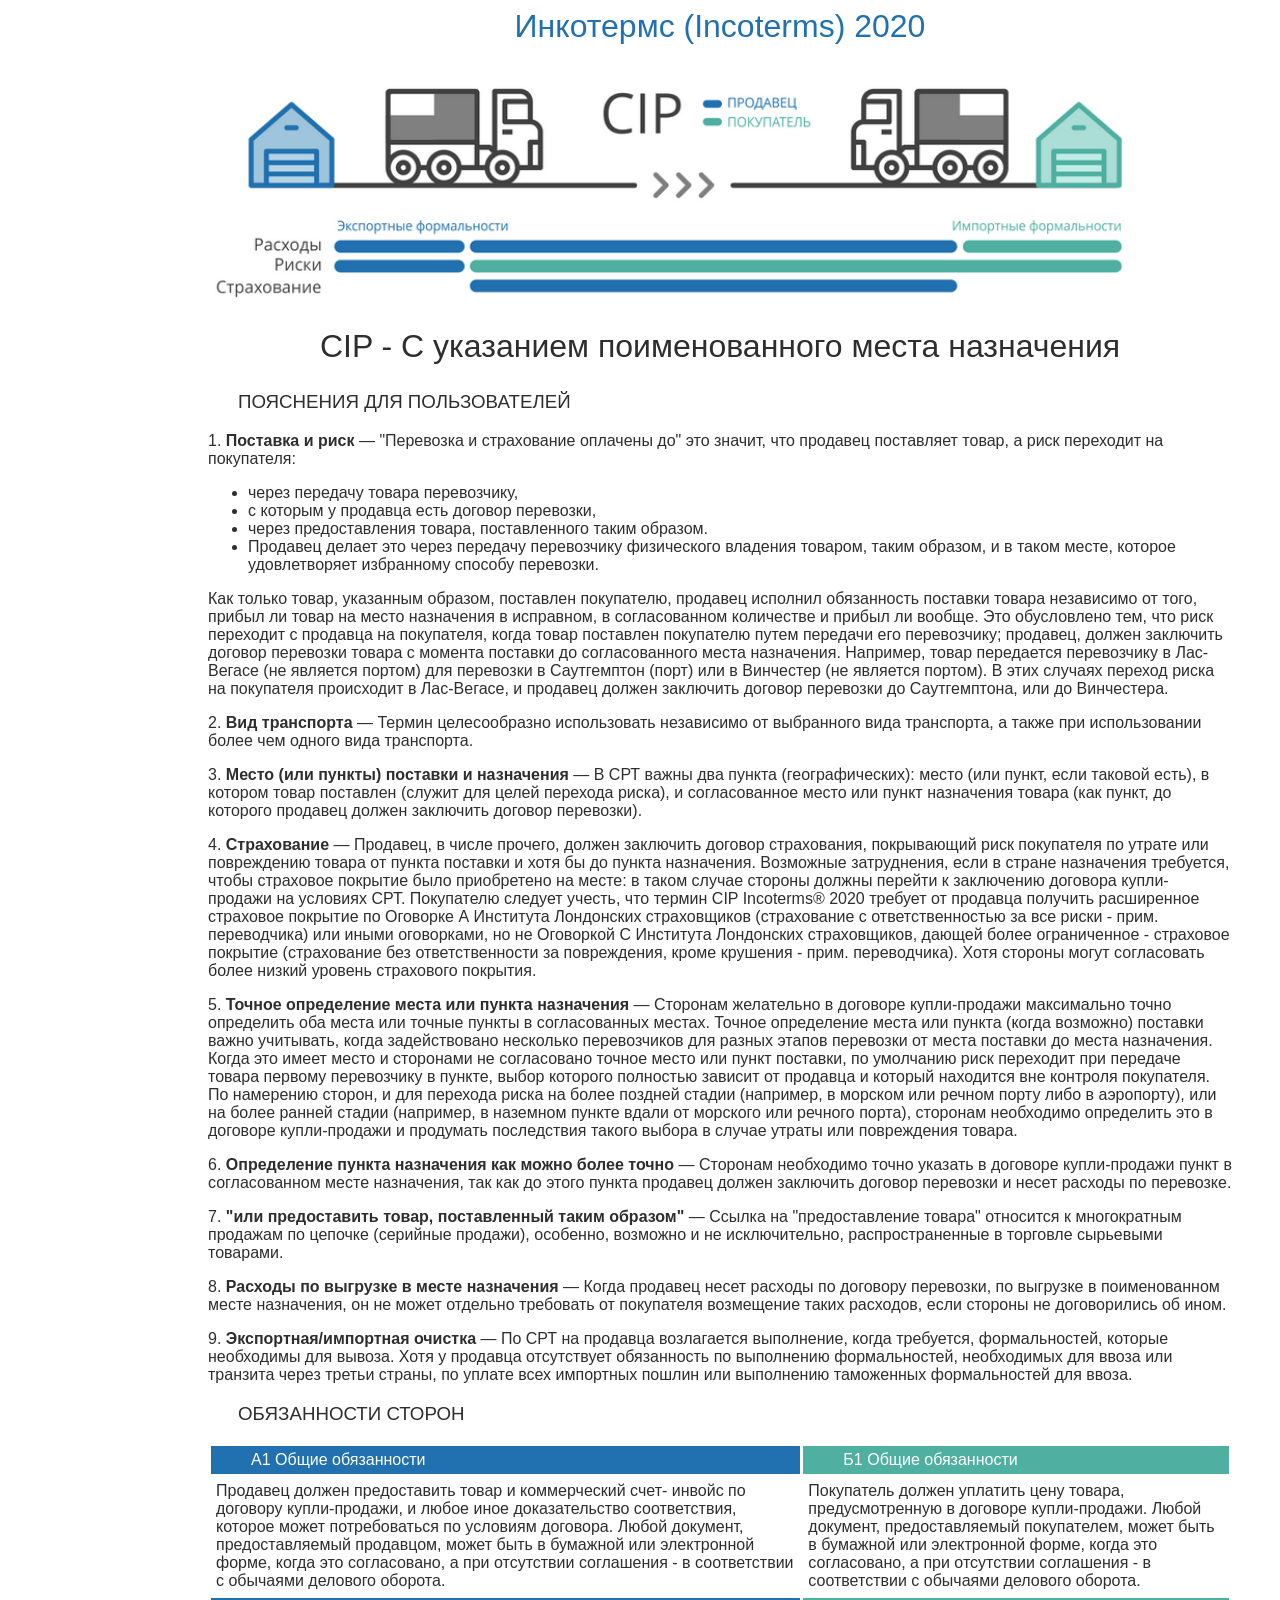
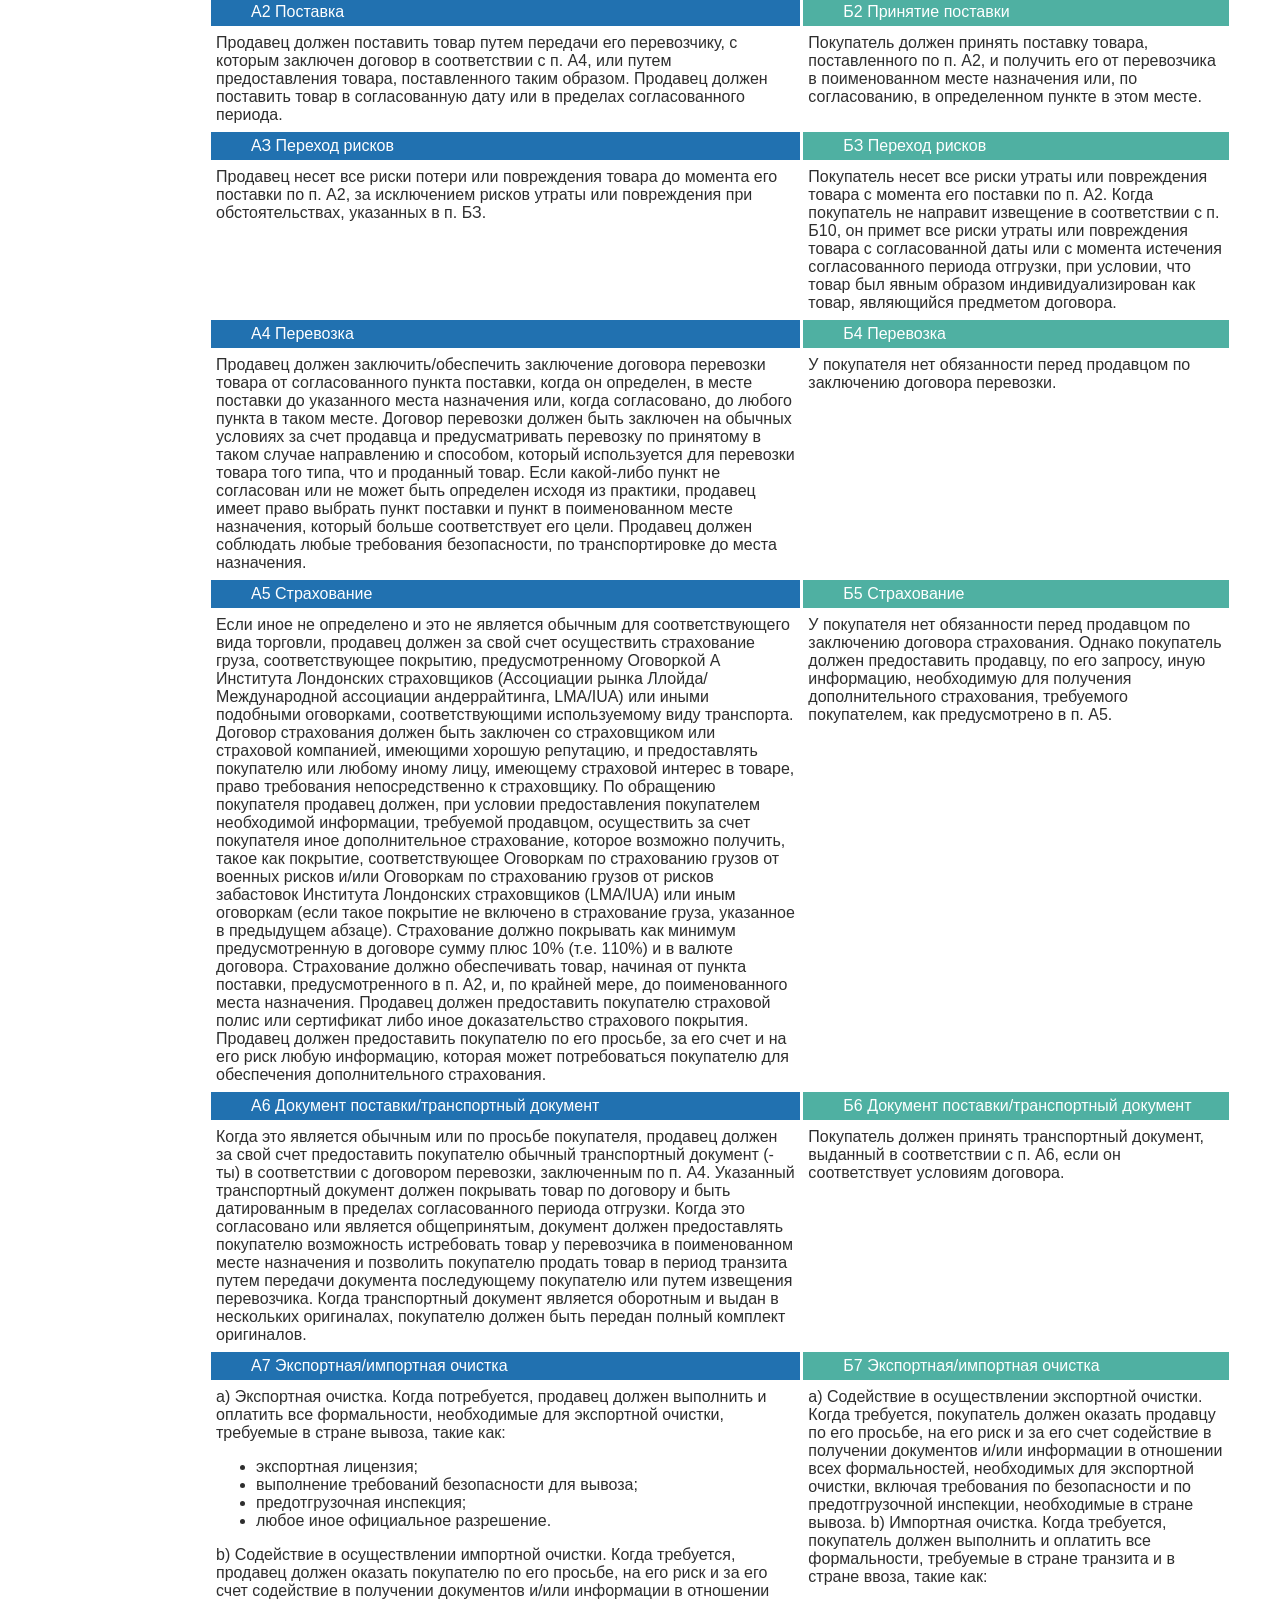
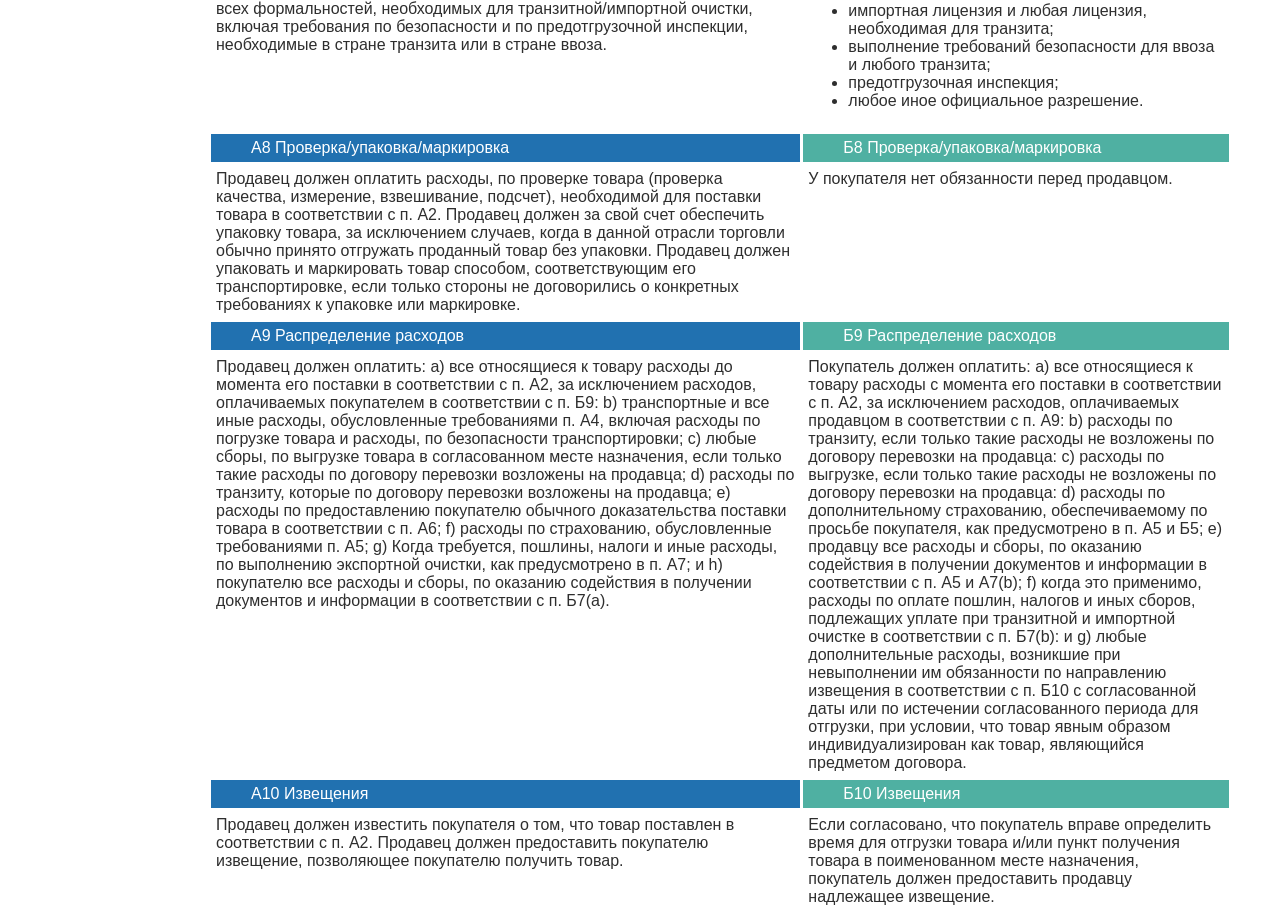
<file: pages/CIP.html>
<html><head>
    <meta http-equiv="Content-Type" content="text/html; charset=UTF-8">
    <title>Инкотермс (Incoterms) 2020 - CIP Перевозка и страхование оплачены до</title>
    <style type="text/css">
       body {background-color: white; color: #2e2e2e; width: 1024px; font-family: sans-serif; 
            padding-left: 200px; padding-right: 200px }
       h1 {color: #2171b0; font-size: 24pt; font-weight: lighter; text-align: center}
       h2 { font-size: 24pt; font-weight: lighter; text-align: center}
       h3 { font-weight: lighter; padding-left: 30px}
       a {color: #2171b0;}
       table {border-collapse: collapse;}
       tr {padding: 5px; border: 3px solid white;}
       td {padding: 5px; border: 3px solid white; vertical-align:top}
  
       .term {font-weight:bold; text-align: center;}
       .sel {padding-left: 40; background-color: #2171b0; color: white}
       .buy {padding-left: 40; background-color: #4fb0a2; color: white}
    </style>
  </head>
  <body>
  
  
  <h1>Инкотермс (Incoterms) 2020</h1>
  <img style="width:90%" src="../images/CIP.PNG">
  <h2>CIP - С указанием поименованного места назначения</h2>
  <h3>ПОЯСНЕНИЯ ДЛЯ ПОЛЬЗОВАТЕЛЕЙ</h3>
  
  <p>1. <b>Поставка и риск</b> — "Перевозка и страхование оплачены до" это значит, что продавец поставляет товар, а риск переходит на покупателя:</p>
  <ul>
  <li>через передачу товара перевозчику,</li>
  <li>с которым у продавца есть договор перевозки,</li>
  <li>через предоставления товара, поставленного таким образом.</li>
  <li>Продавец делает это через передачу перевозчику физического владения товаром, таким образом, и в таком месте, которое удовлетворяет избранному способу перевозки.</li>
  </ul>
  Как только товар, указанным образом, поставлен покупателю, продавец исполнил обязанность поставки товара независимо от того, прибыл ли товар на место назначения в исправном, в согласованном количестве и прибыл ли вообще. Это обусловлено тем, что риск переходит с продавца на покупателя, когда товар поставлен покупателю путем передачи его перевозчику; продавец, должен заключить договор перевозки товара с момента поставки до согласованного места назначения.
  Например, товар передается перевозчику в Лас-Вегасе (не является портом) для перевозки в Саутгемптон (порт) или в Винчестер (не является портом).
  В этих случаях переход риска на покупателя происходит в Лас-Вегасе, и продавец должен заключить договор перевозки до Саутгемптона, или до Винчестера.
  
  <p>2. <b>Вид транспорта</b> — Термин целесообразно использовать независимо от выбранного вида транспорта, а также при использовании более чем одного вида транспорта.</p>
  <p>3. <b>Место (или пункты) поставки и назначения</b> — В СРТ важны два пункта (географических): место (или пункт, если таковой есть), в котором товар поставлен (служит для целей перехода риска), и согласованное место или пункт назначения товара (как пункт, до которого продавец должен заключить договор перевозки).</p>
  <p>4. <b>Страхование</b> — Продавец, в числе прочего, должен заключить договор страхования, покрывающий риск покупателя по утрате или повреждению товара от пункта поставки и хотя бы до пункта назначения. Возможные затруднения, если в стране назначения требуется, чтобы страховое покрытие было приобретено на месте: в таком случае стороны должны перейти к заключению договора купли-продажи на условиях СРТ. Покупателю следует учесть, что термин CIP Incoterms® 2020 требует от продавца получить расширенное страховое покрытие по Оговорке А Института Лондонских страховщиков (страхование с ответственностью за все риски - прим. переводчика) или иными оговорками, но не Оговоркой С Института Лондонских страховщиков, дающей более ограниченное - страховое покрытие (страхование без ответственности за повреждения, кроме крушения - прим. переводчика). Хотя стороны могут согласовать более низкий уровень страхового покрытия.</p>
  <p>5. <b>Точное определение места или пункта назначения</b> — Сторонам желательно в договоре купли-продажи максимально точно определить оба места или точные пункты в согласованных местах. Точное определение места или пункта (когда возможно) поставки важно учитывать, когда задействовано несколько перевозчиков для разных этапов перевозки от места поставки до места назначения. Когда это имеет место и сторонами не согласовано точное место или пункт поставки, по умолчанию риск переходит при передаче товара первому перевозчику в пункте, выбор которого полностью зависит от продавца и который находится вне контроля покупателя. По намерению сторон, и для перехода риска на более поздней стадии (например, в морском или речном порту либо в аэропорту), или на более ранней стадии (например, в наземном пункте вдали от морского или речного порта), сторонам необходимо определить это в договоре купли-продажи и продумать последствия такого выбора в случае утраты или повреждения товара.</p>
  <p>6. <b>Определение пункта назначения как можно более точно</b> — Сторонам необходимо точно указать в договоре купли-продажи пункт в согласованном месте назначения, так как до этого пункта продавец должен заключить договор перевозки и несет расходы по перевозке.</p>
  <p>7. <b>"или предоставить товар, поставленный таким образом"</b> — Ссылка на "предоставление товара" относится к многократным продажам по цепочке (серийные продажи), особенно, возможно и не исключительно, распространенные в торговле сырьевыми товарами.</p>
  <p>8. <b>Расходы по выгрузке в месте назначения</b> — Когда продавец несет расходы по договору перевозки, по выгрузке в поименованном месте назначения, он не может отдельно требовать от покупателя возмещение таких расходов, если стороны не договорились об ином.</p>
  <p>9. <b>Экспортная/импортная очистка</b> — По СРТ на продавца возлагается выполнение, когда требуется, формальностей, которые необходимы для вывоза. Хотя у продавца отсутствует обязанность по выполнению формальностей, необходимых для ввоза или транзита через третьи страны, по уплате всех импортных пошлин или выполнению таможенных формальностей для ввоза.</p>
  
  <h3>ОБЯЗАННОСТИ СТОРОН</h3>
  <table>
  <tbody><tr clаss="head"><td class="sel">А1 Общие обязанности</td><td class="buy">Б1 Общие обязанности</td></tr>
  <tr>
    <td>
  Продавец должен предоставить товар и коммерческий счет- инвойс по договору купли-продажи, и любое иное доказательство соответствия, которое может потребоваться по условиям договора.
  Любой документ, предоставляемый продавцом, может быть в бумажной или электронной форме, когда это согласовано, а при отсутствии соглашения - в соответствии с обычаями делового оборота.
    </td>
    <td>
  Покупатель должен уплатить цену товара, предусмотренную в договоре купли-продажи.
  Любой документ, предоставляемый покупателем, может быть в бумажной или электронной форме, когда это согласовано, а при отсутствии соглашения - в соответствии с обычаями делового оборота.
    </td>
  </tr>
  
  <tr clаss="head"><td class="sel">А2 Поставка</td><td class="buy">Б2 Принятие поставки</td></tr>
  <tr>
    <td>
  Продавец должен поставить товар путем передачи его перевозчику, с которым заключен договор в соответствии с п. А4, или путем предоставления товара, поставленного таким образом. Продавец должен поставить товар в согласованную дату или в пределах согласованного периода.
    </td>
    <td>
  Покупатель должен принять поставку товара, поставленного по п. А2, и получить его от перевозчика в поименованном месте назначения или, по согласованию, в определенном пункте в этом месте.
    </td>
  </tr>
  
  <tr clаss="head"><td class="sel">АЗ Переход рисков</td><td class="buy">БЗ Переход рисков</td></tr>
  <tr>
    <td>
  Продавец несет все риски потери или повреждения товара до момента его поставки по п. А2, за исключением рисков утраты или повреждения при обстоятельствах, указанных в п. БЗ.
    </td>
    <td>
  Покупатель несет все риски утраты или повреждения товара с момента его поставки по п. А2.
  Когда покупатель не направит извещение в соответствии с п. Б10, он примет все риски утраты или повреждения товара с согласованной даты или с момента истечения согласованного периода отгрузки, при условии, что товар был явным образом индивидуализирован как товар, являющийся предметом договора.
    </td>
  </tr>
  
  <tr clаss="head"><td class="sel">А4 Перевозка</td><td class="buy">Б4 Перевозка</td></tr>
  <tr>
    <td>
  Продавец должен заключить/обеспечить заключение договора перевозки товара от согласованного пункта поставки, когда он определен, в месте поставки до указанного места назначения или, когда согласовано, до любого пункта в таком месте. Договор перевозки должен быть заключен на обычных условиях за счет продавца и предусматривать перевозку по принятому в таком случае направлению и способом, который используется для перевозки товара того типа, что и проданный товар. Если какой-либо пункт не согласован или не может быть определен исходя из практики, продавец имеет право выбрать пункт поставки и пункт в поименованном месте назначения, который больше соответствует его цели.
  Продавец должен соблюдать любые требования безопасности, по транспортировке до места назначения.
    </td>
    <td>
  У покупателя нет обязанности перед продавцом по заключению договора перевозки.
    </td>
  </tr>
  
  <tr clаss="head"><td class="sel">А5 Страхование</td><td class="buy">Б5 Страхование</td></tr>
  <tr>
    <td>
  Если иное не определено и это не является обычным для соответствующего вида торговли, продавец должен за свой счет осуществить страхование груза, соответствующее покрытию, предусмотренному Оговоркой А Института Лондонских страховщиков (Ассоциации рынка Ллойда/ Международной ассоциации андеррайтинга, LMA/IUA) или иными подобными оговорками, соответствующими используемому виду транспорта. Договор страхования должен быть заключен со страховщиком или страховой компанией, имеющими хорошую репутацию, и предоставлять покупателю или любому иному лицу, имеющему страховой интерес в товаре, право требования непосредственно к страховщику.
  По обращению покупателя продавец должен, при условии предоставления покупателем необходимой информации, требуемой продавцом, осуществить за счет покупателя иное дополнительное страхование, которое возможно получить, такое как покрытие, соответствующее Оговоркам по страхованию грузов от военных рисков и/или Оговоркам по страхованию грузов от рисков забастовок Института Лондонских страховщиков (LMA/IUA) или иным оговоркам (если такое покрытие не включено в страхование груза, указанное в предыдущем абзаце).
  Страхование должно покрывать как минимум предусмотренную в договоре сумму плюс 10% (т.е. 110%) и в валюте договора.
  Страхование должно обеспечивать товар, начиная от пункта поставки, предусмотренного в п. А2, и, по крайней мере, до поименованного места назначения.
  Продавец должен предоставить покупателю страховой полис или сертификат либо иное доказательство страхового покрытия.
  Продавец должен предоставить покупателю по его просьбе, за его счет и на его риск любую информацию, которая может потребоваться покупателю для обеспечения дополнительного страхования.
    </td>
    <td>
  У покупателя нет обязанности перед продавцом по заключению договора страхования. Однако покупатель должен предоставить продавцу, по его запросу, иную информацию, необходимую для получения дополнительного страхования, требуемого покупателем, как предусмотрено в п. А5.
    </td>
  </tr>
  
  <tr clаss="head"><td class="sel">А6 Документ поставки/транспортный документ</td><td class="buy">Б6 Документ поставки/транспортный документ</td></tr>
  <tr>
    <td>
  Когда это является обычным или по просьбе покупателя, продавец должен за свой счет предоставить покупателю обычный транспортный документ (-ты) в соответствии с договором перевозки, заключенным по п. А4.
  Указанный транспортный документ должен покрывать товар по договору и быть датированным в пределах согласованного периода отгрузки. Когда это согласовано или является общепринятым, документ должен предоставлять покупателю возможность истребовать товар у перевозчика в поименованном месте назначения и позволить покупателю продать товар в период транзита путем передачи документа последующему покупателю или путем извещения перевозчика.
  Когда транспортный документ является оборотным и выдан в нескольких оригиналах, покупателю должен быть передан полный комплект оригиналов.
    </td>
    <td>
  Покупатель должен принять транспортный документ, выданный в соответствии с п. А6, если он соответствует условиям договора.
    </td>
  </tr>
  
  <tr clаss="head"><td class="sel">А7 Экспортная/импортная очистка</td><td class="buy">Б7 Экспортная/импортная очистка</td></tr>
  <tr>
    <td>
  a) Экспортная очистка. Когда потребуется, продавец должен выполнить и оплатить все формальности, необходимые для экспортной очистки, требуемые в стране вывоза, такие как:
  <ul>
  <li> экспортная лицензия;</li>
  <li> выполнение требований безопасности для вывоза;</li>
  <li> предотгрузочная инспекция;</li>
  <li> любое иное официальное разрешение.</li>
  </ul>
  b) Содействие в осуществлении импортной очистки. Когда требуется, продавец должен оказать покупателю по его просьбе, на его риск и за его счет содействие в получении документов и/или информации в отношении всех формальностей, необходимых для транзитной/импортной очистки, включая требования по безопасности и по предотгрузочной инспекции, необходимые в стране транзита или в стране ввоза.
    </td>
    <td>
  a) Содействие в осуществлении экспортной очистки. Когда требуется, покупатель должен оказать продавцу по его просьбе, на его риск и за его счет содействие в получении документов и/или информации в отношении всех формальностей, необходимых для экспортной очистки, включая требования по безопасности и по предотгрузочной инспекции, необходимые в стране вывоза.
  b) Импортная очистка. Когда требуется, покупатель должен выполнить и оплатить все формальности, требуемые в стране транзита и в стране ввоза, такие как:
  <ul>
  <li> импортная лицензия и любая лицензия, необходимая для транзита;</li>
  <li> выполнение требований безопасности для ввоза и любого транзита;</li>
  <li> предотгрузочная инспекция;</li>
  <li> любое иное официальное разрешение.</li>
  </ul>
    </td>
  </tr>
  
  <tr clаss="head"><td class="sel">А8 Проверка/упаковка/маркировка</td><td class="buy">Б8 Проверка/упаковка/маркировка</td></tr>
  <tr>
    <td>
  Продавец должен оплатить расходы, по проверке товара (проверка качества, измерение, взвешивание, подсчет), необходимой для поставки товара в соответствии с п. А2.
  Продавец должен за свой счет обеспечить упаковку товара, за исключением случаев, когда в данной отрасли торговли обычно принято отгружать проданный товар без упаковки. Продавец должен упаковать и маркировать товар способом, соответствующим его транспортировке, если только стороны не договорились о конкретных требованиях к упаковке или маркировке.
    </td>
    <td>
  У покупателя нет обязанности перед продавцом.
    </td>
  </tr>
  
  <tr clаss="head"><td class="sel">А9 Распределение расходов</td><td class="buy">Б9 Распределение расходов</td></tr>
  <tr>
    <td>
  Продавец должен оплатить:
  a) все относящиеся к товару расходы до момента его поставки в соответствии с п. А2, за исключением расходов, оплачиваемых покупателем в соответствии с п. Б9:
  b) транспортные и все иные расходы, обусловленные требованиями п. А4, включая расходы по погрузке товара и расходы, по безопасности транспортировки;
  c) любые сборы, по выгрузке товара в согласованном месте назначения, если только такие расходы по договору перевозки возложены на продавца;
  d) расходы по транзиту, которые по договору перевозки возложены на продавца;
  e) расходы по предоставлению покупателю обычного доказательства поставки товара в соответствии с п. А6;
  f) расходы по страхованию, обусловленные требованиями п. А5;
  g) Когда требуется, пошлины, налоги и иные расходы, по выполнению экспортной очистки, как предусмотрено в п. А7; и
  h) покупателю все расходы и сборы, по оказанию содействия в получении документов и информации в соответствии с п. Б7(а).
    </td>
    <td>
  Покупатель должен оплатить:
  a) все относящиеся к товару расходы с момента его поставки в соответствии с п. А2, за исключением расходов, оплачиваемых продавцом в соответствии с п. А9:
  b) расходы по транзиту, если только такие расходы не возложены по договору перевозки на продавца:
  c) расходы по выгрузке, если только такие расходы не возложены по договору перевозки на продавца:
  d) расходы по дополнительному страхованию, обеспечиваемому по просьбе покупателя, как предусмотрено в п. А5 и Б5;
  e) продавцу все расходы и сборы, по оказанию содействия в получении документов и информации в соответствии с п. А5 и А7(b);
  f) когда это применимо, расходы по оплате пошлин, налогов и иных сборов, подлежащих уплате при транзитной и импортной очистке в соответствии с п. Б7(b): и
  g) любые дополнительные расходы, возникшие при невыполнении им обязанности по направлению извещения в соответствии с п. Б10 с согласованной даты или по истечении согласованного периода для отгрузки, при условии, что товар явным образом индивидуализирован как товар, являющийся предметом договора.
    </td>
  </tr>
  
  <tr clаss="head"><td class="sel">А10 Извещения</td><td class="buy">Б10 Извещения</td></tr>
  <tr>
    <td>
  Продавец должен известить покупателя о том, что товар поставлен в соответствии с п. А2.
  Продавец должен предоставить покупателю извещение, позволяющее покупателю получить товар.
    </td>
    <td>
  Если согласовано, что покупатель вправе определить время для отгрузки товара и/или пункт получения товара в поименованном месте назначения, покупатель должен предоставить продавцу надлежащее извещение.
    </td>
  </tr>
  </tbody></table>
  
  
  </body></html>
</file>
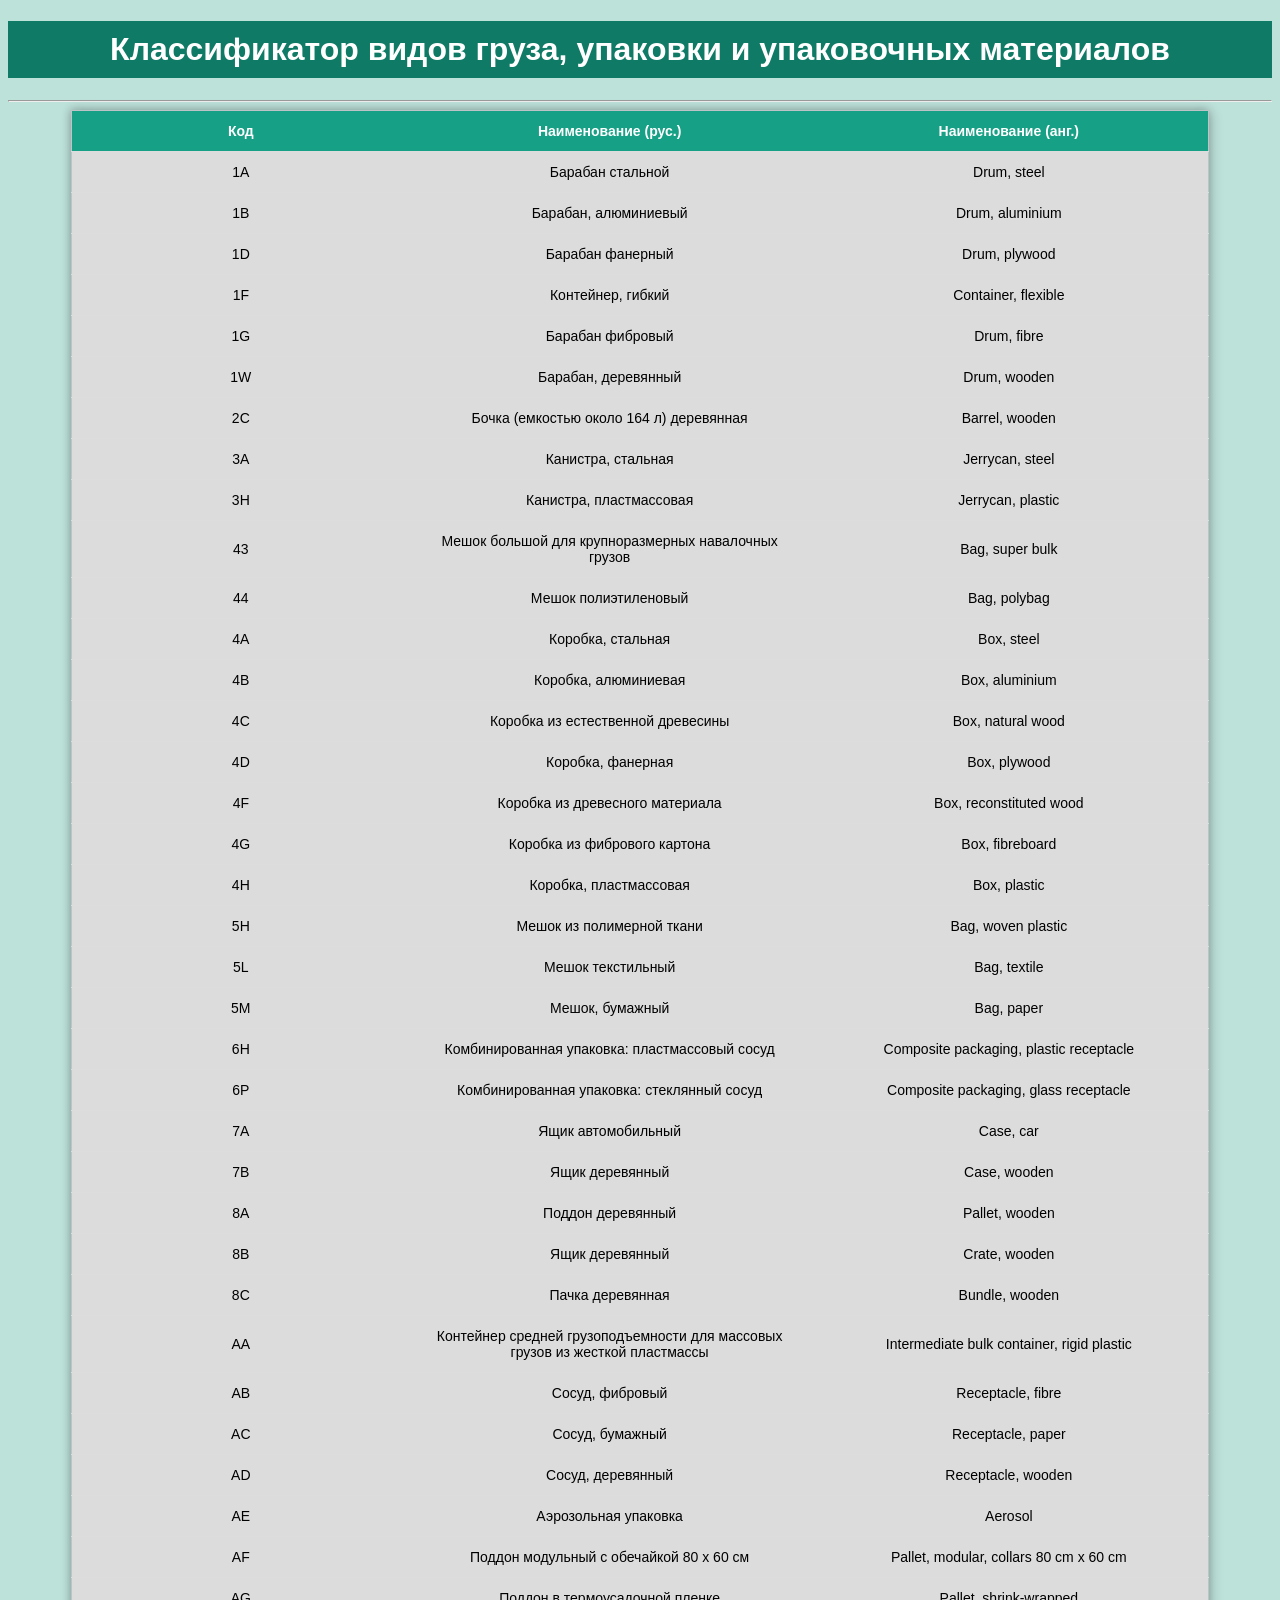
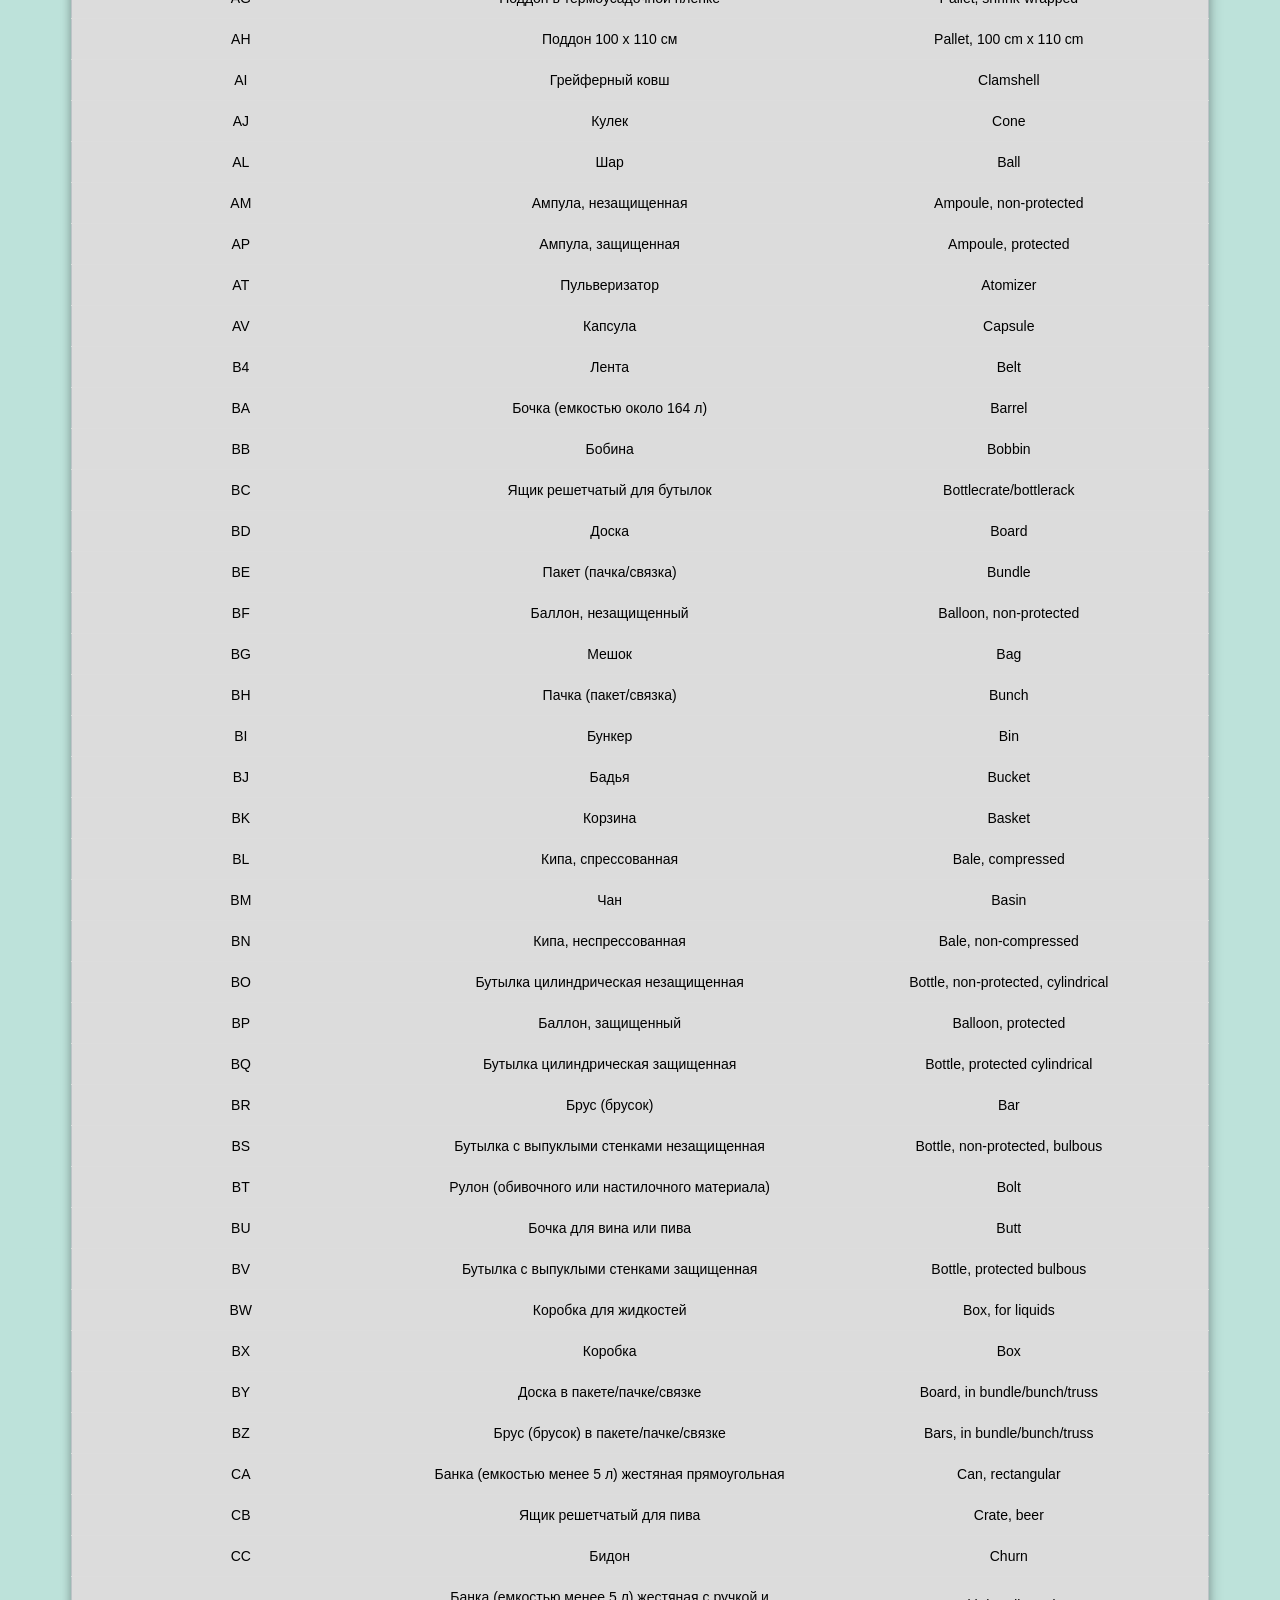
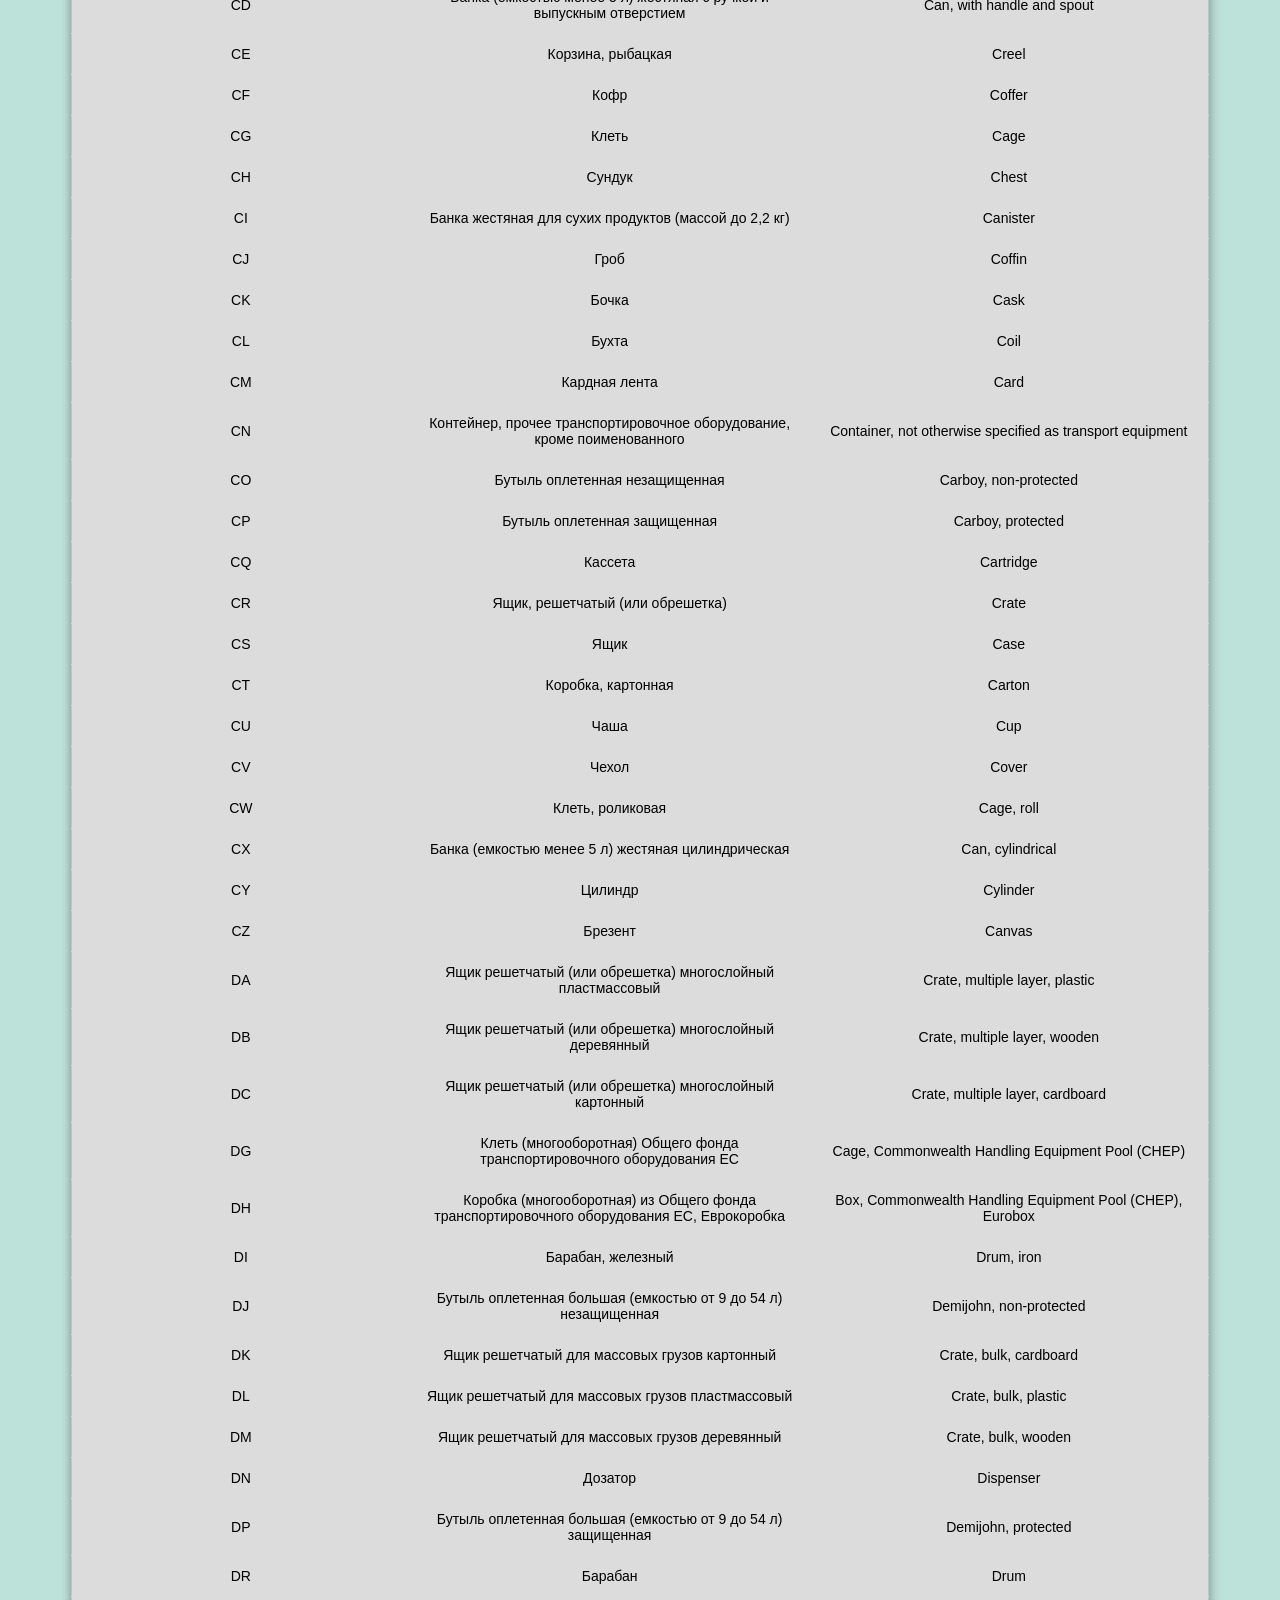
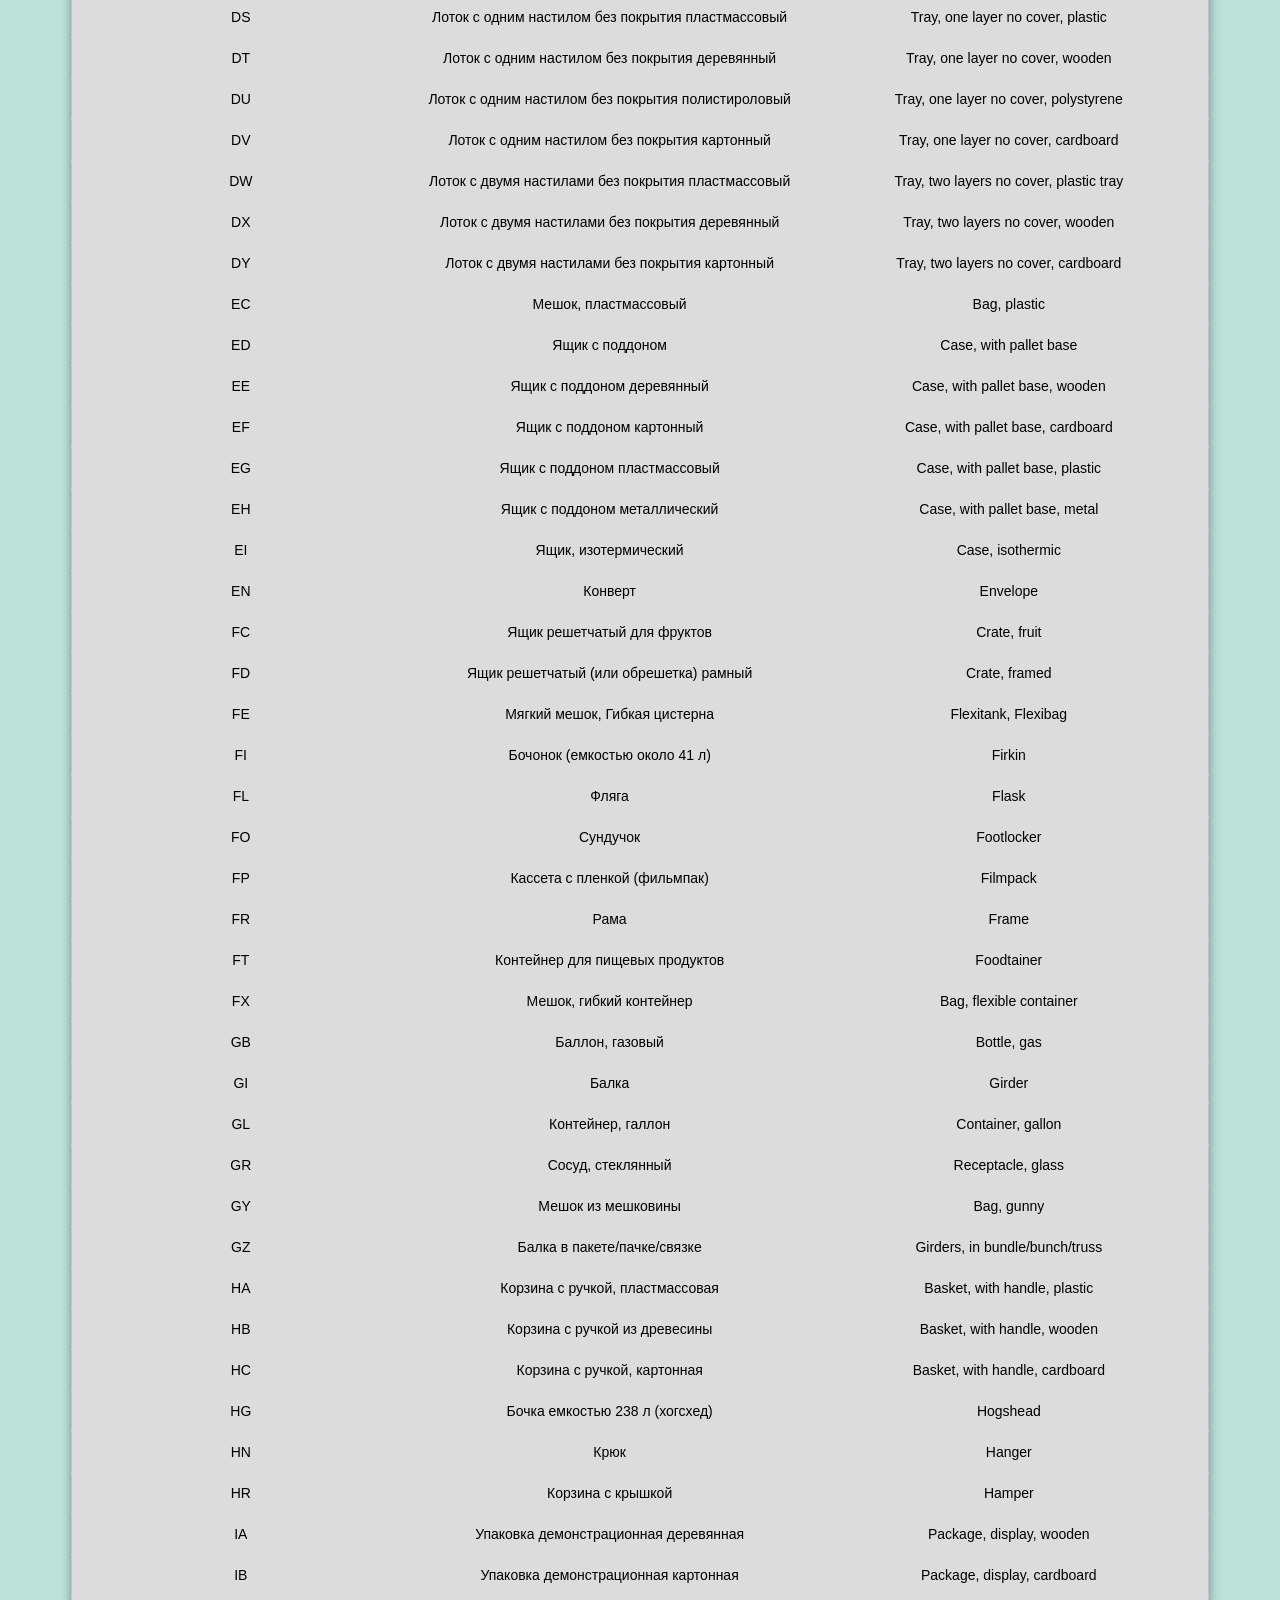
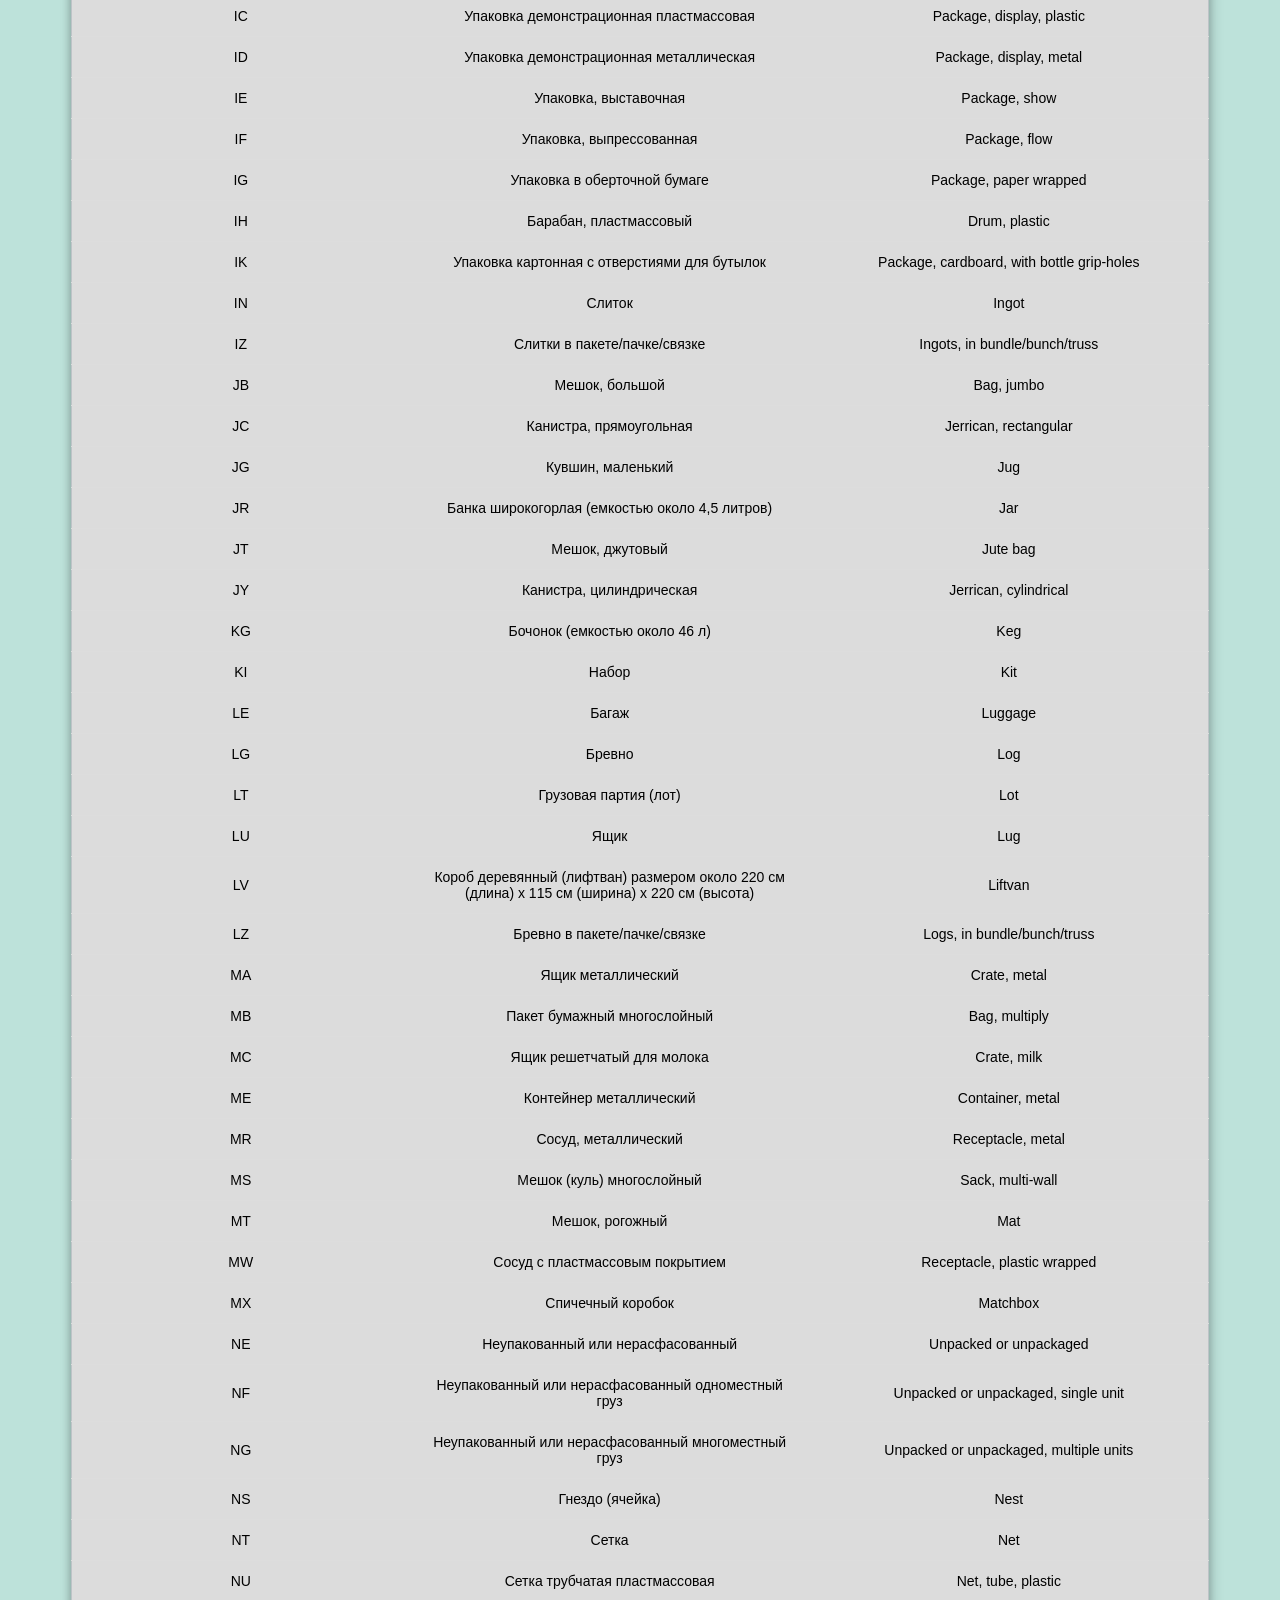
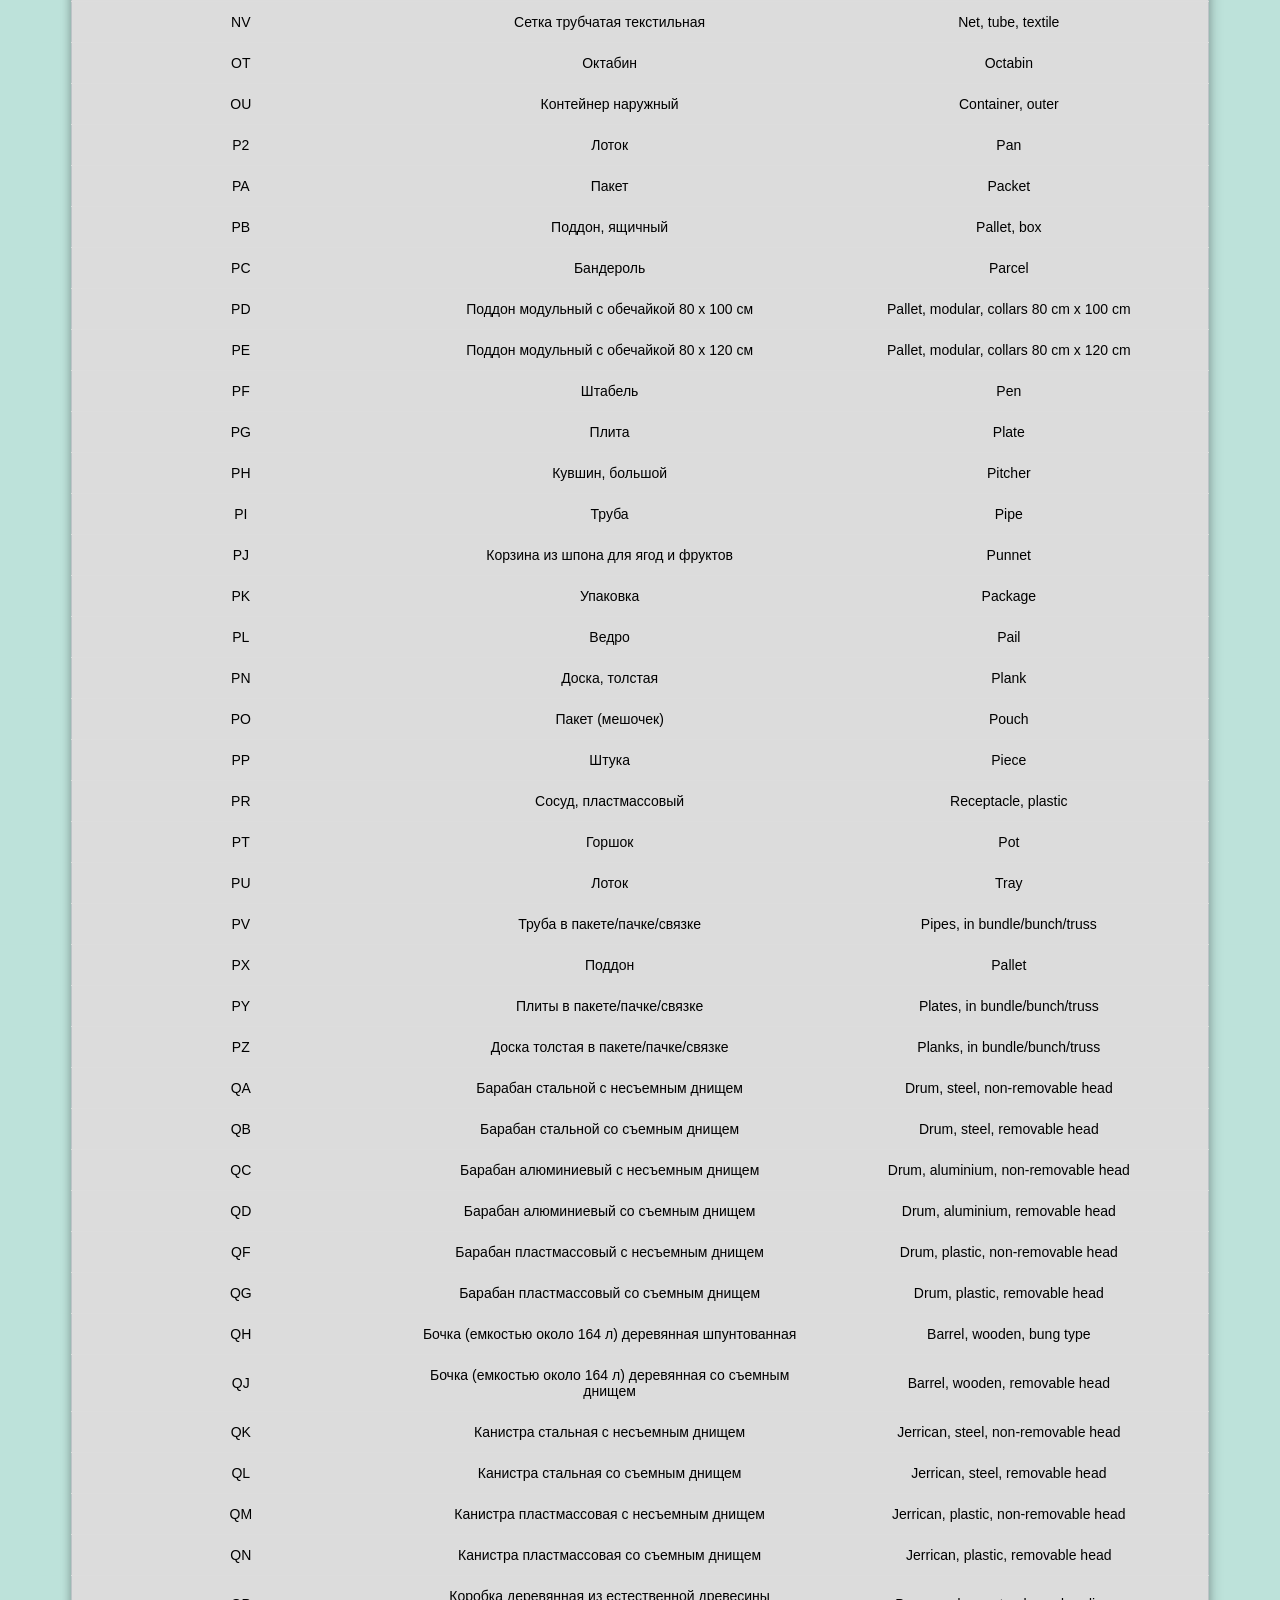
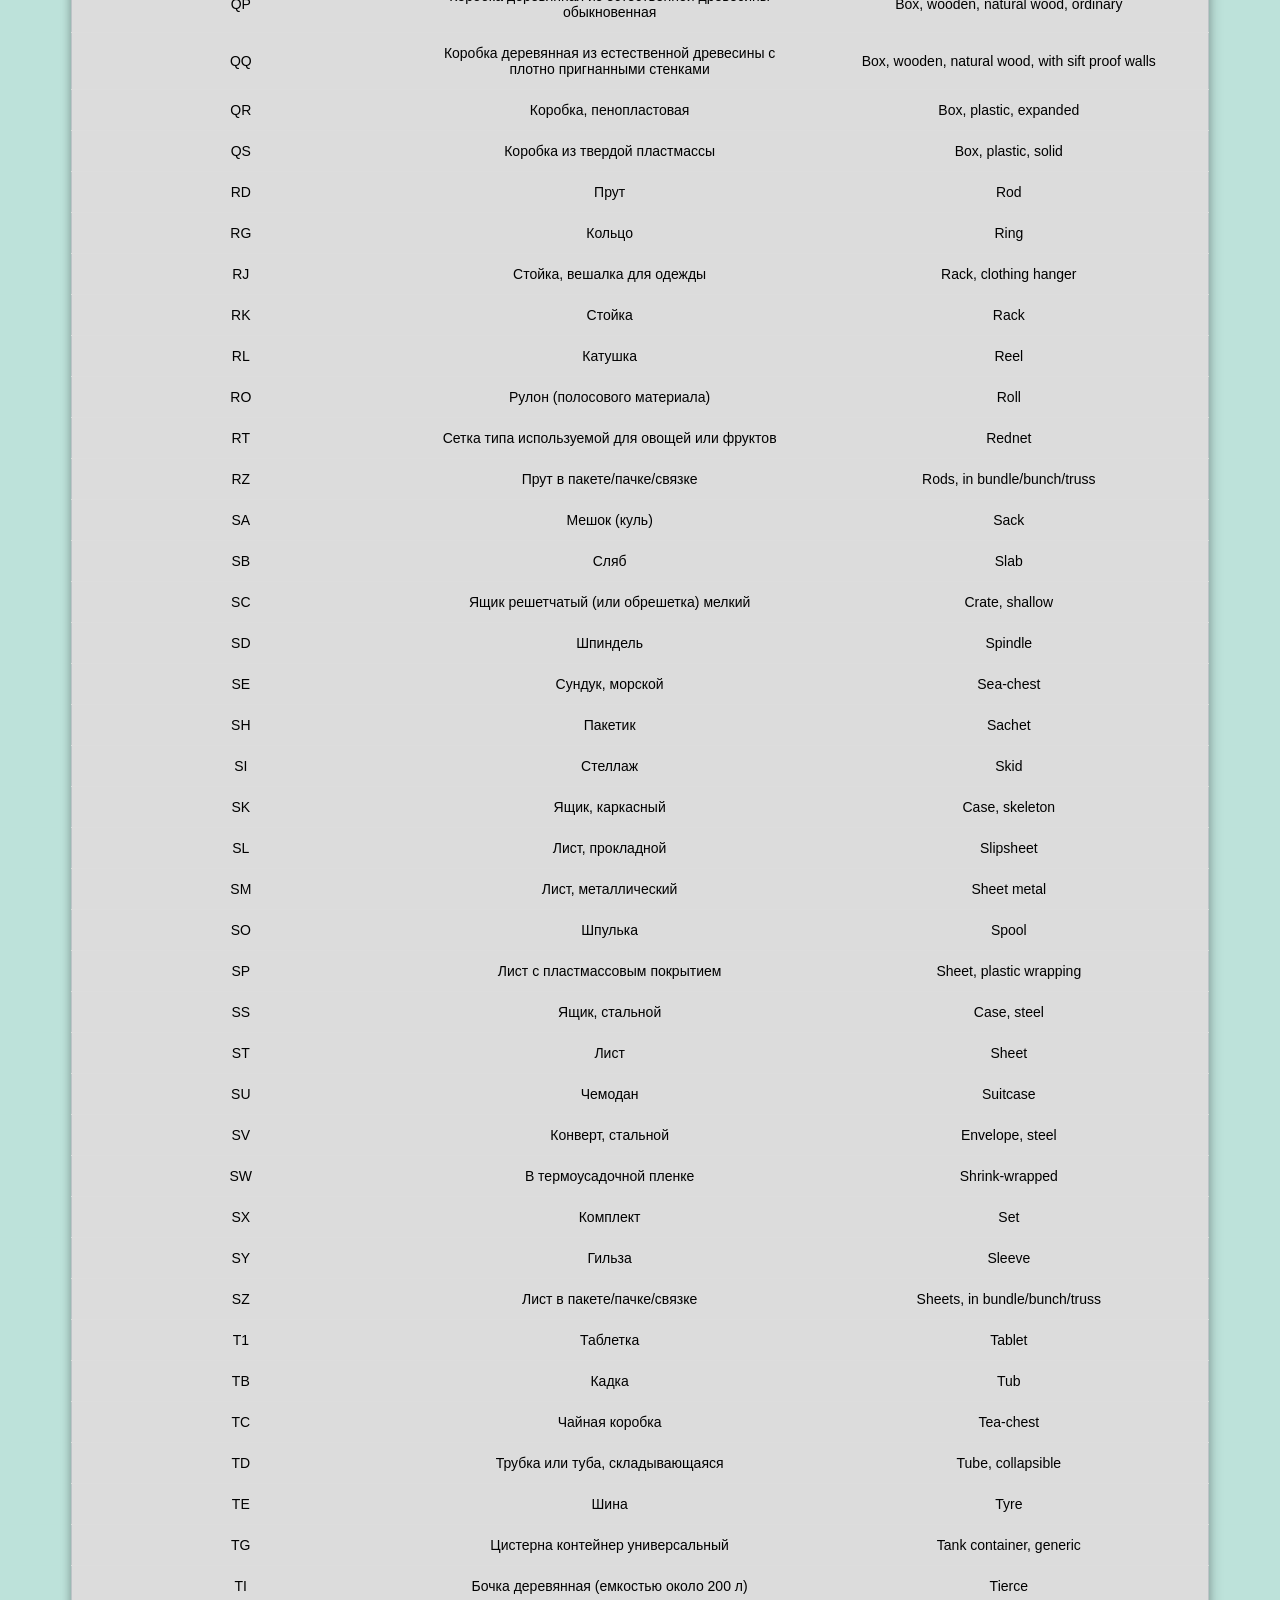
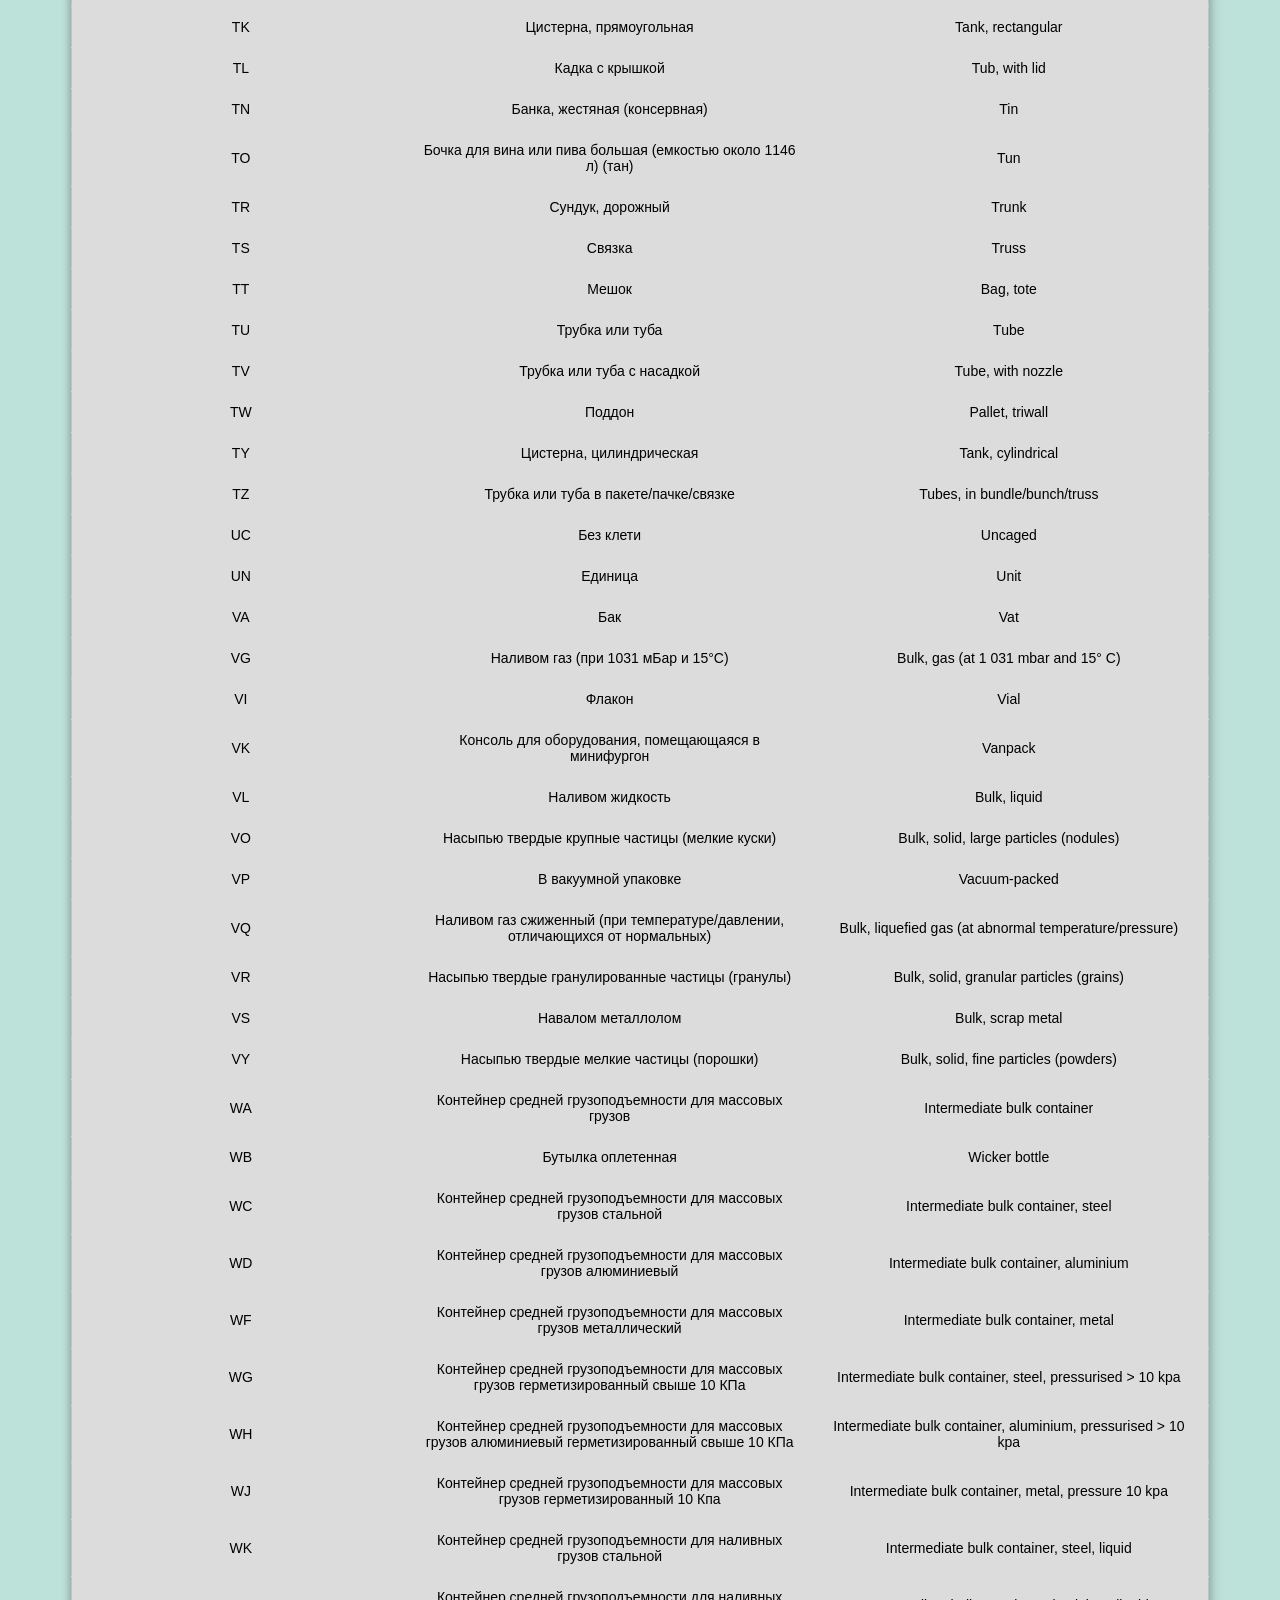
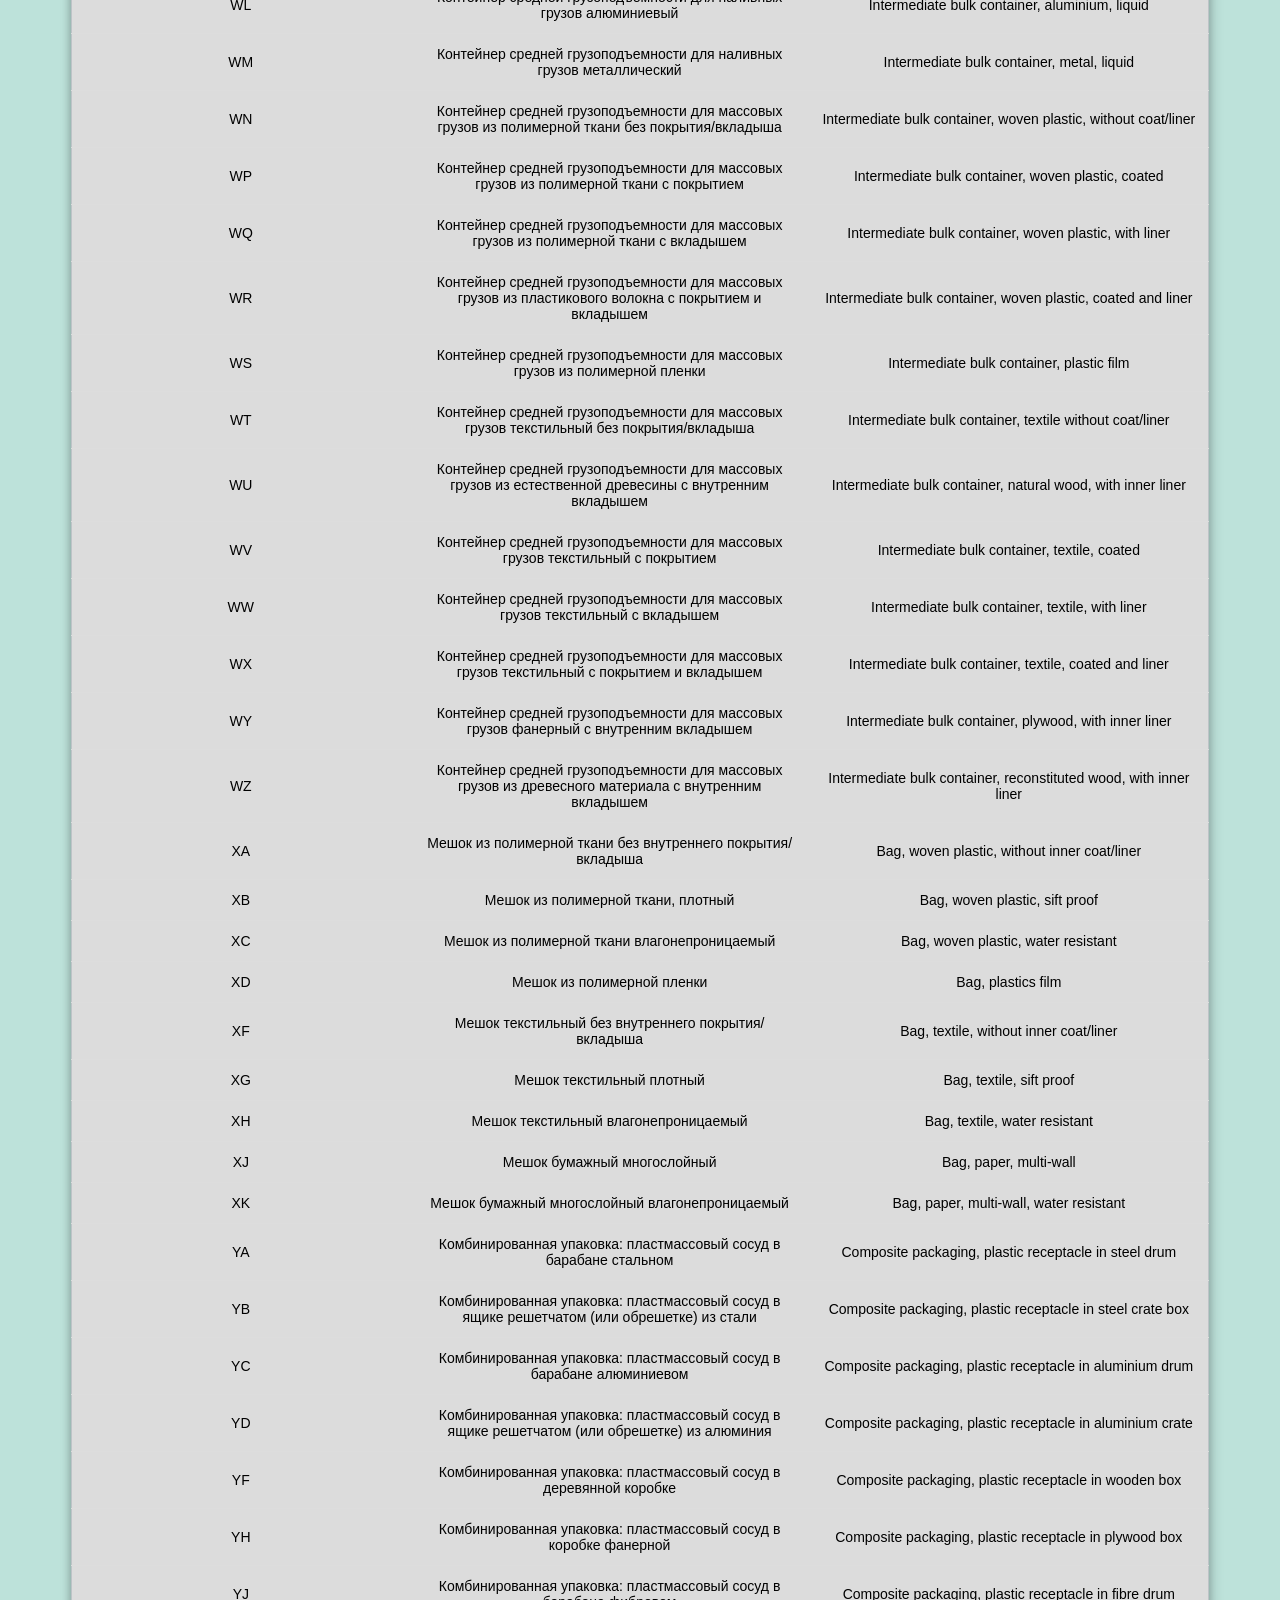
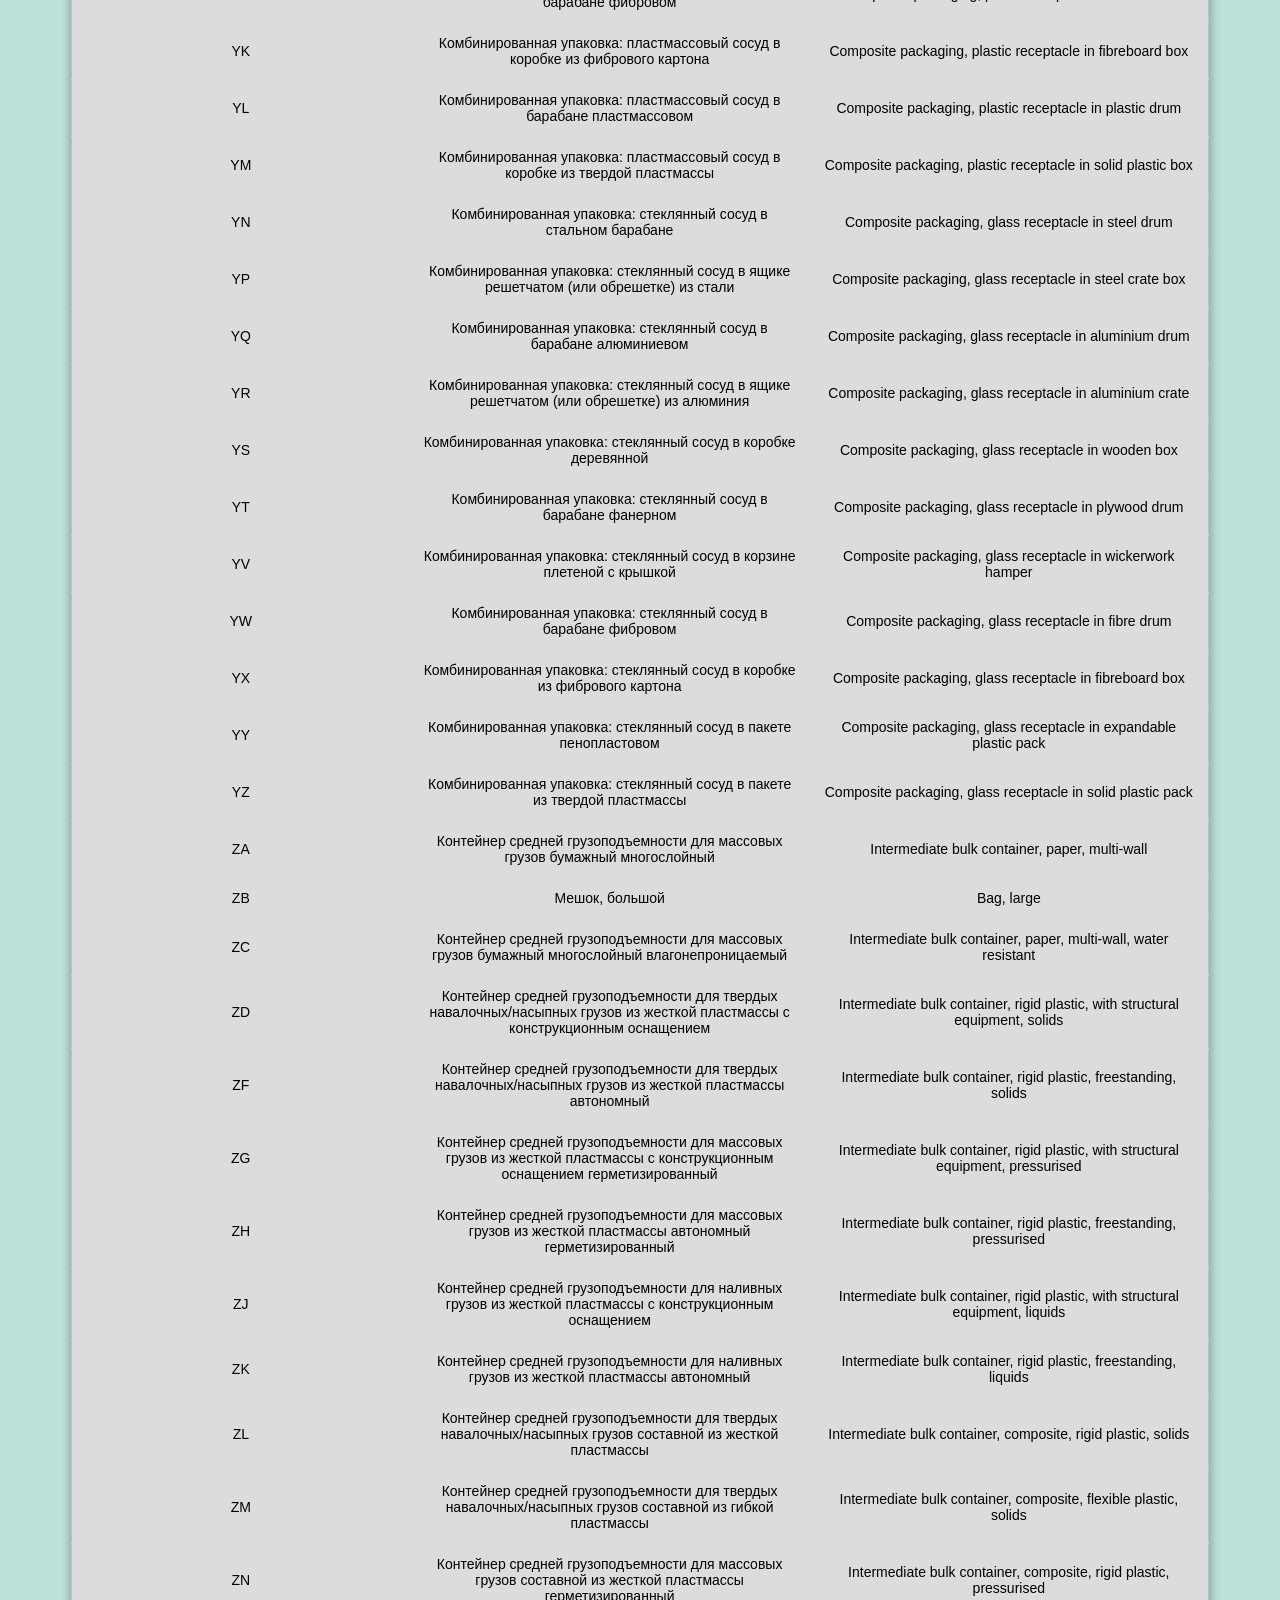
<file: pages/classificationOfPacking.html>
<!DOCTYPE html>
<html lang="en">
<head>
    <meta charset="UTF-8">
    <meta http-equiv="X-UA-Compatible" content="IE=edge">
    <meta name="viewport" content="width=device-width, initial-scale=1.0">
    <link rel="stylesheet" href="../styles/style.css">
    <title>Упаковка</title>
</head>
<body>
    <h1>Классификатор видов груза, упаковки и упаковочных материалов</h1>
    <hr>

    <table class="modalTable">
            <tr id="header">
                <th>Код</th>
                <th>Наименование (рус.)</th>
                <th>Наименование (анг.)</th>
            </tr>
            <tr><td>1A</td><td>Барабан стальной</td><td>Drum, steel</td></tr>
            <tr><td>1B</td><td>Барабан, алюминиевый</td><td>Drum, aluminium</td></tr>
            <tr><td>1D</td><td>Барабан фанерный</td><td>Drum, plywood</td></tr>
            <tr><td>1F</td><td>Контейнер, гибкий</td><td>Container, flexible</td></tr>
            <tr><td>1G</td><td>Барабан фибровый</td><td>Drum, fibre</td></tr>
            <tr><td>1W</td><td>Барабан, деревянный</td><td>Drum, wooden</td></tr>
            <tr><td>2C</td><td>Бочка (емкостью около 164 л) деревянная</td><td>Barrel, wooden</td></tr>
            <tr><td>3A</td><td>Канистра, стальная</td><td>Jerrycan, steel</td></tr>
            <tr><td>3H</td><td>Канистра, пластмассовая</td><td>Jerrycan, plastic</td></tr>
            <tr><td>43</td><td>Мешок большой для крупноразмерных навалочных грузов</td><td>Bag, super bulk</td></tr>
            <tr><td>44</td><td>Мешок полиэтиленовый</td><td>Bag, polybag</td></tr>
            <tr><td>4A</td><td>Коробка, стальная</td><td>Box, steel</td></tr>
            <tr><td>4B</td><td>Коробка, алюминиевая</td><td>Box, aluminium</td></tr>
            <tr><td>4C</td><td>Коробка из естественной древесины</td><td>Box, natural wood</td></tr>
            <tr><td>4D</td><td>Коробка, фанерная</td><td>Box, plywood</td></tr>
            <tr><td>4F</td><td>Коробка из древесного материала</td><td>Box, reconstituted wood</td></tr>
            <tr><td>4G</td><td>Коробка из фибрового картона</td><td>Box, fibreboard</td></tr>
            <tr><td>4H</td><td>Коробка, пластмассовая</td><td>Box, plastic</td></tr>
            <tr><td>5H</td><td>Мешок из полимерной ткани</td><td>Bag, woven plastic</td></tr>
            <tr><td>5L</td><td>Мешок текстильный</td><td>Bag, textile</td></tr>
            <tr><td>5M</td><td>Мешок, бумажный</td><td>Bag, paper</td></tr>
            <tr><td>6H</td><td>Комбинированная упаковка: пластмассовый сосуд</td><td>Composite packaging, plastic receptacle</td></tr>
            <tr><td>6P</td><td>Комбинированная упаковка: стеклянный сосуд</td><td>Composite packaging, glass receptacle</td></tr>
            <tr><td>7A</td><td>Ящик автомобильный</td><td>Case, car</td></tr>
            <tr><td>7B</td><td>Ящик деревянный</td><td>Case, wooden</td></tr>
            <tr><td>8A</td><td>Поддон деревянный</td><td>Pallet, wooden</td></tr>
            <tr><td>8B</td><td>Ящик деревянный</td><td>Crate, wooden</td></tr>
            <tr><td>8C</td><td>Пачка деревянная</td><td>Bundle, wooden</td></tr>
            <tr><td>AA</td><td>Контейнер средней грузоподъемности для массовых грузов из жесткой пластмассы</td><td>Intermediate bulk container, rigid plastic</td></tr>
            <tr><td>AB</td><td>Сосуд, фибровый</td><td>Receptacle, fibre</td></tr>
            <tr><td>AC</td><td>Сосуд, бумажный</td><td>Receptacle, paper</td></tr>
            <tr><td>AD</td><td>Сосуд, деревянный</td><td>Receptacle, wooden</td></tr>
            <tr><td>AE</td><td>Аэрозольная упаковка</td><td>Aerosol</td></tr>
            <tr><td>AF</td><td>Поддон модульный с обечайкой 80 x 60 см</td><td>Pallet, modular, collars 80 cm x 60 cm</td></tr>
            <tr><td>AG</td><td>Поддон в термоусадочной пленке</td><td>Pallet, shrink-wrapped</td></tr>
            <tr><td>AH</td><td>Поддон 100 x 110 см</td><td>Pallet, 100 cm x 110 cm</td></tr>
            <tr><td>AI</td><td>Грейферный ковш</td><td>Clamshell</td></tr>
            <tr><td>AJ</td><td>Кулек</td><td>Cone</td></tr>
            <tr><td>AL</td><td>Шар</td><td>Ball</td></tr>
            <tr><td>AM</td><td>Ампула, незащищенная</td><td>Ampoule, non-protected</td></tr>
            <tr><td>AP</td><td>Ампула, защищенная</td><td>Ampoule, protected</td></tr>
            <tr><td>AT</td><td>Пульверизатор</td><td>Atomizer</td></tr>
            <tr><td>AV</td><td>Капсула</td><td>Capsule</td></tr>
            <tr><td>B4</td><td>Лента</td><td>Belt</td></tr>
            <tr><td>BA</td><td>Бочка (емкостью около 164 л)</td><td>Barrel</td></tr>
            <tr><td>BB</td><td>Бобина</td><td>Bobbin</td></tr>
            <tr><td>BC</td><td>Ящик решетчатый для бутылок</td><td>Bottlecrate/bottlerack</td></tr>
            <tr><td>BD</td><td>Доска</td><td>Board</td></tr>
            <tr><td>BE</td><td>Пакет (пачка/связка)</td><td>Bundle</td></tr>
            <tr><td>BF</td><td>Баллон, незащищенный</td><td>Balloon, non-protected</td></tr>
            <tr><td>BG</td><td>Мешок</td><td>Bag</td></tr>
            <tr><td>BH</td><td>Пачка (пакет/связка)</td><td>Bunch</td></tr>
            <tr><td>BI</td><td>Бункер</td><td>Bin</td></tr>
            <tr><td>BJ</td><td>Бадья</td><td>Bucket</td></tr>
            <tr><td>BK</td><td>Корзина</td><td>Basket</td></tr>
            <tr><td>BL</td><td>Кипа, спрессованная</td><td>Bale, compressed</td></tr>
            <tr><td>BM</td><td>Чан</td><td>Basin</td></tr>
            <tr><td>BN</td><td>Кипа, неспрессованная</td><td>Bale, non-compressed</td></tr>
            <tr><td>BO</td><td>Бутылка цилиндрическая незащищенная</td><td>Bottle, non-protected, cylindrical</td></tr>
            <tr><td>BP</td><td>Баллон, защищенный</td><td>Balloon, protected</td></tr>
            <tr><td>BQ</td><td>Бутылка цилиндрическая защищенная</td><td>Bottle, protected cylindrical</td></tr>
            <tr><td>BR</td><td>Брус (брусок)</td><td>Bar</td></tr>
            <tr><td>BS</td><td>Бутылка с выпуклыми стенками незащищенная</td><td>Bottle, non-protected, bulbous</td></tr>
            <tr><td>BT</td><td>Рулон (обивочного или настилочного материала)</td><td>Bolt</td></tr>
            <tr><td>BU</td><td>Бочка для вина или пива</td><td>Butt</td></tr>
            <tr><td>BV</td><td>Бутылка с выпуклыми стенками защищенная</td><td>Bottle, protected bulbous</td></tr>
            <tr><td>BW</td><td>Коробка для жидкостей</td><td>Box, for liquids</td></tr>
            <tr><td>BX</td><td>Коробка</td><td>Box</td></tr>
            <tr><td>BY</td><td>Доска в пакете/пачке/связке</td><td>Board, in bundle/bunch/truss</td></tr>
            <tr><td>BZ</td><td>Брус (брусок) в пакете/пачке/связке</td><td>Bars, in bundle/bunch/truss</td></tr>
            <tr><td>CA</td><td>Банка (емкостью менее 5 л) жестяная прямоугольная</td><td>Can, rectangular</td></tr>
            <tr><td>CB</td><td>Ящик решетчатый для пива</td><td>Crate, beer</td></tr>
            <tr><td>CC</td><td>Бидон</td><td>Churn</td></tr>
            <tr><td>CD</td><td>Банка (емкостью менее 5 л) жестяная с ручкой и выпускным отверстием</td><td>Can, with handle and spout</td></tr>
            <tr><td>CE</td><td>Корзина, рыбацкая</td><td>Creel</td></tr>
            <tr><td>CF</td><td>Кофр</td><td>Coffer</td></tr>
            <tr><td>CG</td><td>Клеть</td><td>Cage</td></tr>
            <tr><td>CH</td><td>Сундук</td><td>Chest</td></tr>
            <tr><td>CI</td><td>Банка жестяная для сухих продуктов (массой до 2,2 кг)</td><td>Canister</td></tr>
            <tr><td>CJ</td><td>Гроб</td><td>Coffin</td></tr>
            <tr><td>CK</td><td>Бочка</td><td>Cask</td></tr>
            <tr><td>CL</td><td>Бухта</td><td>Coil</td></tr>
            <tr><td>CM</td><td>Кардная лента</td><td>Card</td></tr>
            <tr><td>CN</td><td>Контейнер, прочее транспортировочное оборудование, кроме поименованного</td><td>Container, not otherwise specified as transport equipment</td></tr>
            <tr><td>CO</td><td>Бутыль оплетенная незащищенная</td><td>Carboy, non-protected</td></tr>
            <tr><td>CP</td><td>Бутыль оплетенная защищенная</td><td>Carboy, protected</td></tr>
            <tr><td>CQ</td><td>Кассета</td><td>Cartridge</td></tr>
            <tr><td>CR</td><td>Ящик, решетчатый (или обрешетка)</td><td>Crate</td></tr>
            <tr><td>CS</td><td>Ящик</td><td>Case</td></tr>
            <tr><td>CT</td><td>Коробка, картонная</td><td>Carton</td></tr>
            <tr><td>CU</td><td>Чаша</td><td>Cup</td></tr>
            <tr><td>CV</td><td>Чехол</td><td>Cover</td></tr>
            <tr><td>CW</td><td>Клеть, роликовая</td><td>Cage, roll</td></tr>
            <tr><td>CX</td><td>Банка (емкостью менее 5 л) жестяная цилиндрическая</td><td>Can, cylindrical</td></tr>
            <tr><td>CY</td><td>Цилиндр</td><td>Cylinder</td></tr>
            <tr><td>CZ</td><td>Брезент</td><td>Canvas</td></tr>
            <tr><td>DA</td><td>Ящик решетчатый (или обрешетка) многослойный пластмассовый</td><td>Crate, multiple layer, plastic</td></tr>
            <tr><td>DB</td><td>Ящик решетчатый (или обрешетка) многослойный деревянный</td><td>Crate, multiple layer, wooden</td></tr>
            <tr><td>DC</td><td>Ящик решетчатый (или обрешетка) многослойный картонный</td><td>Crate, multiple layer, cardboard</td></tr>
            <tr><td>DG</td><td>Клеть (многооборотная) Общего фонда транспортировочного оборудования ЕС</td><td>Cage, Commonwealth Handling Equipment Pool (CHEP)</td></tr>
            <tr><td>DH</td><td>Коробка (многооборотная) из Общего фонда транспортировочного оборудования ЕС, Еврокоробка</td><td>Box, Commonwealth Handling Equipment Pool (CHEP), Eurobox</td></tr>
            <tr><td>DI</td><td>Барабан, железный</td><td>Drum, iron</td></tr>
            <tr><td>DJ</td><td>Бутыль оплетенная большая (емкостью от 9 до 54 л) незащищенная</td><td>Demijohn, non-protected</td></tr>
            <tr><td>DK</td><td>Ящик решетчатый для массовых грузов картонный</td><td>Crate, bulk, cardboard</td></tr>
            <tr><td>DL</td><td>Ящик решетчатый для массовых грузов пластмассовый</td><td>Crate, bulk, plastic</td></tr>
            <tr><td>DM</td><td>Ящик решетчатый для массовых грузов деревянный</td><td>Crate, bulk, wooden</td></tr>
            <tr><td>DN</td><td>Дозатор</td><td>Dispenser</td></tr>
            <tr><td>DP</td><td>Бутыль оплетенная большая (емкостью от 9 до 54 л) защищенная</td><td>Demijohn, protected</td></tr>
            <tr><td>DR</td><td>Барабан</td><td>Drum</td></tr>
            <tr><td>DS</td><td>Лоток с одним настилом без покрытия пластмассовый</td><td>Tray, one layer no cover, plastic</td></tr>
            <tr><td>DT</td><td>Лоток с одним настилом без покрытия деревянный</td><td>Tray, one layer no cover, wooden</td></tr>
            <tr><td>DU</td><td>Лоток с одним настилом без покрытия полистироловый</td><td>Tray, one layer no cover, polystyrene</td></tr>
            <tr><td>DV</td><td>Лоток с одним настилом без покрытия картонный</td><td>Tray, one layer no cover, cardboard</td></tr>
            <tr><td>DW</td><td>Лоток с двумя настилами без покрытия пластмассовый</td><td>Tray, two layers no cover, plastic tray</td></tr>
            <tr><td>DX</td><td>Лоток с двумя настилами без покрытия деревянный</td><td>Tray, two layers no cover, wooden</td></tr>
            <tr><td>DY</td><td>Лоток с двумя настилами без покрытия картонный</td><td>Tray, two layers no cover, cardboard</td></tr>
            <tr><td>EC</td><td>Мешок, пластмассовый</td><td>Bag, plastic</td></tr>
            <tr><td>ED</td><td>Ящик с поддоном</td><td>Case, with pallet base</td></tr>
            <tr><td>EE</td><td>Ящик с поддоном деревянный</td><td>Case, with pallet base, wooden</td></tr>
            <tr><td>EF</td><td>Ящик с поддоном картонный</td><td>Case, with pallet base, cardboard</td></tr>
            <tr><td>EG</td><td>Ящик с поддоном пластмассовый</td><td>Case, with pallet base, plastic</td></tr>
            <tr><td>EH</td><td>Ящик с поддоном металлический</td><td>Case, with pallet base, metal</td></tr>
            <tr><td>EI</td><td>Ящик, изотермический</td><td>Case, isothermic</td></tr>
            <tr><td>EN</td><td>Конверт</td><td>Envelope</td></tr>
            <tr><td>FC</td><td>Ящик решетчатый для фруктов</td><td>Crate, fruit</td></tr>
            <tr><td>FD</td><td>Ящик решетчатый (или обрешетка) рамный</td><td>Crate, framed</td></tr>
            <tr><td>FE</td><td>Мягкий мешок, Гибкая цистерна</td><td>Flexitank, Flexibag</td></tr>
            <tr><td>FI</td><td>Бочонок (емкостью около 41 л)</td><td>Firkin</td></tr>
            <tr><td>FL</td><td>Фляга</td><td>Flask</td></tr>
            <tr><td>FO</td><td>Сундучок</td><td>Footlocker</td></tr>
            <tr><td>FP</td><td>Кассета с пленкой (фильмпак)</td><td>Filmpack</td></tr>
            <tr><td>FR</td><td>Рама</td><td>Frame</td></tr>
            <tr><td>FT</td><td>Контейнер для пищевых продуктов</td><td>Foodtainer</td></tr>
            <tr><td>FX</td><td>Мешок, гибкий контейнер</td><td>Bag, flexible container</td></tr>
            <tr><td>GB</td><td>Баллон, газовый</td><td>Bottle, gas</td></tr>
            <tr><td>GI</td><td>Балка</td><td>Girder</td></tr>
            <tr><td>GL</td><td>Контейнер, галлон</td><td>Container, gallon</td></tr>
            <tr><td>GR</td><td>Сосуд, стеклянный</td><td>Receptacle, glass</td></tr>
            <tr><td>GY</td><td>Мешок из мешковины</td><td>Bag, gunny</td></tr>
            <tr><td>GZ</td><td>Балка в пакете/пачке/связке</td><td>Girders, in bundle/bunch/truss</td></tr>
            <tr><td>HA</td><td>Корзина с ручкой, пластмассовая</td><td>Basket, with handle, plastic</td></tr>
            <tr><td>HB</td><td>Корзина с ручкой из древесины</td><td>Basket, with handle, wooden</td></tr>
            <tr><td>HC</td><td>Корзина с ручкой, картонная</td><td>Basket, with handle, cardboard</td></tr>
            <tr><td>HG</td><td>Бочка емкостью 238 л (хогсхед)</td><td>Hogshead</td></tr>
            <tr><td>HN</td><td>Крюк</td><td>Hanger</td></tr>
            <tr><td>HR</td><td>Корзина с крышкой</td><td>Hamper</td></tr>
            <tr><td>IA</td><td>Упаковка демонстрационная деревянная</td><td>Package, display, wooden</td></tr>
            <tr><td>IB</td><td>Упаковка демонстрационная картонная</td><td>Package, display, cardboard</td></tr>
            <tr><td>IC</td><td>Упаковка демонстрационная пластмассовая</td><td>Package, display, plastic</td></tr>
            <tr><td>ID</td><td>Упаковка демонстрационная металлическая</td><td>Package, display, metal</td></tr>
            <tr><td>IE</td><td>Упаковка, выставочная</td><td>Package, show</td></tr>
            <tr><td>IF</td><td>Упаковка, выпрессованная</td><td>Package, flow</td></tr>
            <tr><td>IG</td><td>Упаковка в оберточной бумаге</td><td>Package, paper wrapped</td></tr>
            <tr><td>IH</td><td>Барабан, пластмассовый</td><td>Drum, plastic</td></tr>
            <tr><td>IK</td><td>Упаковка картонная с отверстиями для бутылок</td><td>Package, cardboard, with bottle grip-holes</td></tr>
            <tr><td>IN</td><td>Слиток</td><td>Ingot</td></tr>
            <tr><td>IZ</td><td>Слитки в пакете/пачке/связке</td><td>Ingots, in bundle/bunch/truss</td></tr>
            <tr><td>JB</td><td>Мешок, большой</td><td>Bag, jumbo</td></tr>
            <tr><td>JC</td><td>Канистра, прямоугольная</td><td>Jerrican, rectangular</td></tr>
            <tr><td>JG</td><td>Кувшин, маленький</td><td>Jug</td></tr>
            <tr><td>JR</td><td>Банка широкогорлая (емкостью около 4,5 литров)</td><td>Jar</td></tr>
            <tr><td>JT</td><td>Мешок, джутовый</td><td>Jute bag</td></tr>
            <tr><td>JY</td><td>Канистра, цилиндрическая</td><td>Jerrican, cylindrical</td></tr>
            <tr><td>KG</td><td>Бочонок (емкостью около 46 л)</td><td>Keg</td></tr>
            <tr><td>KI</td><td>Набор</td><td>Kit</td></tr>
            <tr><td>LE</td><td>Багаж</td><td>Luggage</td></tr>
            <tr><td>LG</td><td>Бревно</td><td>Log</td></tr>
            <tr><td>LT</td><td>Грузовая партия (лот)</td><td>Lot</td></tr>
            <tr><td>LU</td><td>Ящик</td><td>Lug</td></tr>
            <tr><td>LV</td><td>Короб деревянный (лифтван) размером около 220 см (длина) x 115 см (ширина) x 220 см (высота)</td><td>Liftvan</td></tr>
            <tr><td>LZ</td><td>Бревно в пакете/пачке/связке</td><td>Logs, in bundle/bunch/truss</td></tr>
            <tr><td>MA</td><td>Ящик металлический</td><td>Crate, metal</td></tr>
            <tr><td>MB</td><td>Пакет бумажный многослойный</td><td>Bag, multiply</td></tr>
            <tr><td>MC</td><td>Ящик решетчатый для молока</td><td>Crate, milk</td></tr>
            <tr><td>ME</td><td>Контейнер металлический</td><td>Container, metal</td></tr>
            <tr><td>MR</td><td>Сосуд, металлический</td><td>Receptacle, metal</td></tr>
            <tr><td>MS</td><td>Мешок (куль) многослойный</td><td>Sack, multi-wall</td></tr>
            <tr><td>MT</td><td>Мешок, рогожный</td><td>Mat</td></tr>
            <tr><td>MW</td><td>Сосуд с пластмассовым покрытием</td><td>Receptacle, plastic wrapped</td></tr>
            <tr><td>MX</td><td>Спичечный коробок</td><td>Matchbox</td></tr>
            <tr><td>NE</td><td>Неупакованный или нерасфасованный</td><td>Unpacked or unpackaged</td></tr>
            <tr><td>NF</td><td>Неупакованный или нерасфасованный одноместный груз</td><td>Unpacked or unpackaged, single unit</td></tr>
            <tr><td>NG</td><td>Неупакованный или нерасфасованный многоместный груз</td><td>Unpacked or unpackaged, multiple units</td></tr>
            <tr><td>NS</td><td>Гнездо (ячейка)</td><td>Nest</td></tr>
            <tr><td>NT</td><td>Сетка</td><td>Net</td></tr>
            <tr><td>NU</td><td>Сетка трубчатая пластмассовая</td><td>Net, tube, plastic</td></tr>
            <tr><td>NV</td><td>Сетка трубчатая текстильная</td><td>Net, tube, textile</td></tr>
            <tr><td>OT</td><td>Октабин</td><td>Octabin</td></tr>
            <tr><td>OU</td><td>Контейнер наружный</td><td>Container, outer</td></tr>
            <tr><td>P2</td><td>Лоток</td><td>Pan</td></tr>
            <tr><td>PA</td><td>Пакет</td><td>Packet</td></tr>
            <tr><td>PB</td><td>Поддон, ящичный</td><td>Pallet, box</td></tr>
            <tr><td>PC</td><td>Бандероль</td><td>Parcel</td></tr>
            <tr><td>PD</td><td>Поддон модульный с обечайкой 80 x 100 см</td><td>Pallet, modular, collars 80 cm x 100 cm</td></tr>
            <tr><td>PE</td><td>Поддон модульный с обечайкой 80 x 120 см</td><td>Pallet, modular, collars 80 cm x 120 cm</td></tr>
            <tr><td>PF</td><td>Штабель</td><td>Pen</td></tr>
            <tr><td>PG</td><td>Плита</td><td>Plate</td></tr>
            <tr><td>PH</td><td>Кувшин, большой</td><td>Pitcher</td></tr>
            <tr><td>PI</td><td>Труба</td><td>Pipe</td></tr>
            <tr><td>PJ</td><td>Корзина из шпона для ягод и фруктов</td><td>Punnet</td></tr>
            <tr><td>PK</td><td>Упаковка</td><td>Package</td></tr>
            <tr><td>PL</td><td>Ведро</td><td>Pail</td></tr>
            <tr><td>PN</td><td>Доска, толстая</td><td>Plank</td></tr>
            <tr><td>PO</td><td>Пакет (мешочек)</td><td>Pouch</td></tr>
            <tr><td>PP</td><td>Штука</td><td>Piece</td></tr>
            <tr><td>PR</td><td>Сосуд, пластмассовый</td><td>Receptacle, plastic</td></tr>
            <tr><td>PT</td><td>Горшок</td><td>Pot</td></tr>
            <tr><td>PU</td><td>Лоток</td><td>Tray</td></tr>
            <tr><td>PV</td><td>Труба в пакете/пачке/связке</td><td>Pipes, in bundle/bunch/truss</td></tr>
            <tr><td>PX</td><td>Поддон</td><td>Pallet</td></tr>
            <tr><td>PY</td><td>Плиты в пакете/пачке/связке</td><td>Plates, in bundle/bunch/truss</td></tr>
            <tr><td>PZ</td><td>Доска толстая в пакете/пачке/связке</td><td>Planks, in bundle/bunch/truss</td></tr>
            <tr><td>QA</td><td>Барабан стальной с несъемным днищем</td><td>Drum, steel, non-removable head</td></tr>
            <tr><td>QB</td><td>Барабан стальной со съемным днищем</td><td>Drum, steel, removable head</td></tr>
            <tr><td>QC</td><td>Барабан алюминиевый с несъемным днищем</td><td>Drum, aluminium, non-removable head</td></tr>
            <tr><td>QD</td><td>Барабан алюминиевый со съемным днищем</td><td>Drum, aluminium, removable head</td></tr>
            <tr><td>QF</td><td>Барабан пластмассовый с несъемным днищем</td><td>Drum, plastic, non-removable head</td></tr>
            <tr><td>QG</td><td>Барабан пластмассовый со съемным днищем</td><td>Drum, plastic, removable head</td></tr>
            <tr><td>QH</td><td>Бочка (емкостью около 164 л) деревянная шпунтованная</td><td>Barrel, wooden, bung type</td></tr>
            <tr><td>QJ</td><td>Бочка (емкостью около 164 л) деревянная со съемным днищем</td><td>Barrel, wooden, removable head</td></tr>
            <tr><td>QK</td><td>Канистра стальная с несъемным днищем</td><td>Jerrican, steel, non-removable head</td></tr>
            <tr><td>QL</td><td>Канистра стальная со съемным днищем</td><td>Jerrican, steel, removable head</td></tr>
            <tr><td>QM</td><td>Канистра пластмассовая с несъемным днищем</td><td>Jerrican, plastic, non-removable head</td></tr>
            <tr><td>QN</td><td>Канистра пластмассовая со съемным днищем</td><td>Jerrican, plastic, removable head</td></tr>
            <tr><td>QP</td><td>Коробка деревянная из естественной древесины обыкновенная</td><td>Box, wooden, natural wood, ordinary</td></tr>
            <tr><td>QQ</td><td>Коробка деревянная из естественной древесины с плотно пригнанными стенками</td><td>Box, wooden, natural wood, with sift proof walls</td></tr>
            <tr><td>QR</td><td>Коробка, пенопластовая</td><td>Box, plastic, expanded</td></tr>
            <tr><td>QS</td><td>Коробка из твердой пластмассы</td><td>Box, plastic, solid</td></tr>
            <tr><td>RD</td><td>Прут</td><td>Rod</td></tr>
            <tr><td>RG</td><td>Кольцо</td><td>Ring</td></tr>
            <tr><td>RJ</td><td>Стойка, вешалка для одежды</td><td>Rack, clothing hanger</td></tr>
            <tr><td>RK</td><td>Стойка</td><td>Rack</td></tr>
            <tr><td>RL</td><td>Катушка</td><td>Reel</td></tr>
            <tr><td>RO</td><td>Рулон (полосового материала)</td><td>Roll</td></tr>
            <tr><td>RT</td><td>Сетка типа используемой для овощей или фруктов</td><td>Rednet</td></tr>
            <tr><td>RZ</td><td>Прут в пакете/пачке/связке</td><td>Rods, in bundle/bunch/truss</td></tr>
            <tr><td>SA</td><td>Мешок (куль)</td><td>Sack</td></tr>
            <tr><td>SB</td><td>Сляб</td><td>Slab</td></tr>
            <tr><td>SC</td><td>Ящик решетчатый (или обрешетка) мелкий</td><td>Crate, shallow</td></tr>
            <tr><td>SD</td><td>Шпиндель</td><td>Spindle</td></tr>
            <tr><td>SE</td><td>Сундук, морской</td><td>Sea-chest</td></tr>
            <tr><td>SH</td><td>Пакетик</td><td>Sachet</td></tr>
            <tr><td>SI</td><td>Стеллаж</td><td>Skid</td></tr>
            <tr><td>SK</td><td>Ящик, каркасный</td><td>Case, skeleton</td></tr>
            <tr><td>SL</td><td>Лист, прокладной</td><td>Slipsheet</td></tr>
            <tr><td>SM</td><td>Лист, металлический</td><td>Sheet metal</td></tr>
            <tr><td>SO</td><td>Шпулька</td><td>Spool</td></tr>
            <tr><td>SP</td><td>Лист с пластмассовым покрытием</td><td>Sheet, plastic wrapping</td></tr>
            <tr><td>SS</td><td>Ящик, стальной</td><td>Case, steel</td></tr>
            <tr><td>ST</td><td>Лист</td><td>Sheet</td></tr>
            <tr><td>SU</td><td>Чемодан</td><td>Suitcase</td></tr>
            <tr><td>SV</td><td>Конверт, стальной</td><td>Envelope, steel</td></tr>
            <tr><td>SW</td><td>В термоусадочной пленке</td><td>Shrink-wrapped</td></tr>
            <tr><td>SX</td><td>Комплект</td><td>Set</td></tr>
            <tr><td>SY</td><td>Гильза</td><td>Sleeve</td></tr>
            <tr><td>SZ</td><td>Лист в пакете/пачке/связке</td><td>Sheets, in bundle/bunch/truss</td></tr>
            <tr><td>T1</td><td>Таблетка</td><td>Tablet</td></tr>
            <tr><td>TB</td><td>Кадка</td><td>Tub</td></tr>
            <tr><td>TC</td><td>Чайная коробка</td><td>Tea-chest</td></tr>
            <tr><td>TD</td><td>Трубка или туба, складывающаяся</td><td>Tube, collapsible</td></tr>
            <tr><td>TE</td><td>Шина</td><td>Tyre</td></tr>
            <tr><td>TG</td><td>Цистерна контейнер универсальный</td><td>Tank container, generic</td></tr>
            <tr><td>TI</td><td>Бочка деревянная (емкостью около 200 л)</td><td>Tierce</td></tr>
            <tr><td>TK</td><td>Цистерна, прямоугольная</td><td>Tank, rectangular</td></tr>
            <tr><td>TL</td><td>Кадка с крышкой</td><td>Tub, with lid</td></tr>
            <tr><td>TN</td><td>Банка, жестяная (консервная)</td><td>Tin</td></tr>
            <tr><td>TO</td><td>Бочка для вина или пива большая (емкостью около 1146 л) (тан)</td><td>Tun</td></tr>
            <tr><td>TR</td><td>Сундук, дорожный</td><td>Trunk</td></tr>
            <tr><td>TS</td><td>Связка</td><td>Truss</td></tr>
            <tr><td>TT</td><td>Мешок</td><td>Bag, tote</td></tr>
            <tr><td>TU</td><td>Трубка или туба</td><td>Tube</td></tr>
            <tr><td>TV</td><td>Трубка или туба с насадкой</td><td>Tube, with nozzle</td></tr>
            <tr><td>TW</td><td>Поддон</td><td>Pallet, triwall</td></tr>
            <tr><td>TY</td><td>Цистерна, цилиндрическая</td><td>Tank, cylindrical</td></tr>
            <tr><td>TZ</td><td>Трубка или туба в пакете/пачке/связке</td><td>Tubes, in bundle/bunch/truss</td></tr>
            <tr><td>UC</td><td>Без клети</td><td>Uncaged</td></tr>
            <tr><td>UN</td><td>Единица</td><td>Unit</td></tr>
            <tr><td>VA</td><td>Бак</td><td>Vat</td></tr>
            <tr><td>VG</td><td>Наливом газ (при 1031 мБар и 15°C)</td><td>Bulk, gas (at 1 031 mbar and 15° C)</td></tr>
            <tr><td>VI</td><td>Флакон</td><td>Vial</td></tr>
            <tr><td>VK</td><td>Консоль для оборудования, помещающаяся в минифургон</td><td>Vanpack</td></tr>
            <tr><td>VL</td><td>Наливом жидкость</td><td>Bulk, liquid</td></tr>
            <tr><td>VO</td><td>Насыпью твердые крупные частицы (мелкие куски)</td><td>Bulk, solid, large particles (nodules)</td></tr>
            <tr><td>VP</td><td>В вакуумной упаковке</td><td>Vacuum-packed</td></tr>
            <tr><td>VQ</td><td>Наливом газ сжиженный (при температуре/давлении, отличающихся от нормальных)</td><td>Bulk, liquefied gas (at abnormal temperature/pressure)</td></tr>
            <tr><td>VR</td><td>Насыпью твердые гранулированные частицы (гранулы)</td><td>Bulk, solid, granular particles (grains)</td></tr>
            <tr><td>VS</td><td>Навалом металлолом</td><td>Bulk, scrap metal</td></tr>
            <tr><td>VY</td><td>Насыпью твердые мелкие частицы (порошки)</td><td>Bulk, solid, fine particles (powders)</td></tr>
            <tr><td>WA</td><td>Контейнер средней грузоподъемности для массовых грузов</td><td>Intermediate bulk container</td></tr>
            <tr><td>WB</td><td>Бутылка оплетенная</td><td>Wicker bottle</td></tr>
            <tr><td>WC</td><td>Контейнер средней грузоподъемности для массовых грузов стальной</td><td>Intermediate bulk container, steel</td></tr>
            <tr><td>WD</td><td>Контейнер средней грузоподъемности для массовых грузов алюминиевый</td><td>Intermediate bulk container, aluminium</td></tr>
            <tr><td>WF</td><td>Контейнер средней грузоподъемности для массовых грузов металлический</td><td>Intermediate bulk container, metal</td></tr>
            <tr><td>WG</td><td>Контейнер средней грузоподъемности для массовых грузов герметизированный свыше 10 КПа</td><td>Intermediate bulk container, steel, pressurised > 10 kpa</td></tr>
            <tr><td>WH</td><td>Контейнер средней грузоподъемности для массовых грузов алюминиевый герметизированный свыше 10 КПа</td><td>Intermediate bulk container, aluminium, pressurised > 10 kpa</td></tr>
            <tr><td>WJ</td><td>Контейнер средней грузоподъемности для массовых грузов герметизированный 10 Кпа</td><td>Intermediate bulk container, metal, pressure 10 kpa</td></tr>
            <tr><td>WK</td><td>Контейнер средней грузоподъемности для наливных грузов стальной</td><td>Intermediate bulk container, steel, liquid</td></tr>
            <tr><td>WL</td><td>Контейнер средней грузоподъемности для наливных грузов алюминиевый</td><td>Intermediate bulk container, aluminium, liquid</td></tr>
            <tr><td>WM</td><td>Контейнер средней грузоподъемности для наливных грузов металлический</td><td>Intermediate bulk container, metal, liquid</td></tr>
            <tr><td>WN</td><td>Контейнер средней грузоподъемности для массовых грузов из полимерной ткани без покрытия/вкладыша</td><td>Intermediate bulk container, woven plastic, without coat/liner</td></tr>
            <tr><td>WP</td><td>Контейнер средней грузоподъемности для массовых грузов из полимерной ткани с покрытием</td><td>Intermediate bulk container, woven plastic, coated</td></tr>
            <tr><td>WQ</td><td>Контейнер средней грузоподъемности для массовых грузов из полимерной ткани с вкладышем</td><td>Intermediate bulk container, woven plastic, with liner</td></tr>
            <tr><td>WR</td><td>Контейнер средней грузоподъемности для массовых грузов из пластикового волокна с покрытием и вкладышем</td><td>Intermediate bulk container, woven plastic, coated and liner</td></tr>
            <tr><td>WS</td><td>Контейнер средней грузоподъемности для массовых грузов из полимерной пленки</td><td>Intermediate bulk container, plastic film</td></tr>
            <tr><td>WT</td><td>Контейнер средней грузоподъемности для массовых грузов текстильный без покрытия/вкладыша</td><td>Intermediate bulk container, textile without coat/liner</td></tr>
            <tr><td>WU</td><td>Контейнер средней грузоподъемности для массовых грузов из естественной древесины с внутренним вкладышем</td><td>Intermediate bulk container, natural wood, with inner liner</td></tr>
            <tr><td>WV</td><td>Контейнер средней грузоподъемности для массовых грузов текстильный с покрытием</td><td>Intermediate bulk container, textile, coated</td></tr>
            <tr><td>WW</td><td>Контейнер средней грузоподъемности для массовых грузов текстильный с вкладышем</td><td>Intermediate bulk container, textile, with liner</td></tr>
            <tr><td>WX</td><td>Контейнер средней грузоподъемности для массовых грузов текстильный с покрытием и вкладышем</td><td>Intermediate bulk container, textile, coated and liner</td></tr>
            <tr><td>WY</td><td>Контейнер средней грузоподъемности для массовых грузов фанерный с внутренним вкладышем</td><td>Intermediate bulk container, plywood, with inner liner</td></tr>
            <tr><td>WZ</td><td>Контейнер средней грузоподъемности для массовых грузов из древесного материала с внутренним вкладышем</td><td>Intermediate bulk container, reconstituted wood, with inner liner</td></tr>
            <tr><td>XA</td><td>Мешок из полимерной ткани без внутреннего покрытия/вкладыша</td><td>Bag, woven plastic, without inner coat/liner</td></tr>
            <tr><td>XB</td><td>Мешок из полимерной ткани, плотный</td><td>Bag, woven plastic, sift proof</td></tr>
            <tr><td>XC</td><td>Мешок из полимерной ткани влагонепроницаемый</td><td>Bag, woven plastic, water resistant</td></tr>
            <tr><td>XD</td><td>Мешок из полимерной пленки</td><td>Bag, plastics film</td></tr>
            <tr><td>XF</td><td>Мешок текстильный без внутреннего покрытия/вкладыша</td><td>Bag, textile, without inner coat/liner</td></tr>
            <tr><td>XG</td><td>Мешок текстильный плотный</td><td>Bag, textile, sift proof</td></tr>
            <tr><td>XH</td><td>Мешок текстильный влагонепроницаемый</td><td>Bag, textile, water resistant</td></tr>
            <tr><td>XJ</td><td>Мешок бумажный многослойный</td><td>Bag, paper, multi-wall</td></tr>
            <tr><td>XK</td><td>Мешок бумажный многослойный влагонепроницаемый</td><td>Bag, paper, multi-wall, water resistant</td></tr>
            <tr><td>YA</td><td>Комбинированная упаковка: пластмассовый сосуд в барабане стальном</td><td>Composite packaging, plastic receptacle in steel drum</td></tr>
            <tr><td>YB</td><td>Комбинированная упаковка: пластмассовый сосуд в ящике решетчатом (или обрешетке) из стали</td><td>Composite packaging, plastic receptacle in steel crate box</td></tr>
            <tr><td>YC</td><td>Комбинированная упаковка: пластмассовый сосуд в барабане алюминиевом</td><td>Composite packaging, plastic receptacle in aluminium drum</td></tr>
            <tr><td>YD</td><td>Комбинированная упаковка: пластмассовый сосуд в ящике решетчатом (или обрешетке) из алюминия</td><td>Composite packaging, plastic receptacle in aluminium crate</td></tr>
            <tr><td>YF</td><td>Комбинированная упаковка: пластмассовый сосуд в деревянной коробке</td><td>Composite packaging, plastic receptacle in wooden box</td></tr>
            <tr><td>YH</td><td>Комбинированная упаковка: пластмассовый сосуд в коробке фанерной</td><td>Composite packaging, plastic receptacle in plywood box</td></tr>
            <tr><td>YJ</td><td>Комбинированная упаковка: пластмассовый сосуд в барабане фибровом</td><td>Composite packaging, plastic receptacle in fibre drum</td></tr>
            <tr><td>YK</td><td>Комбинированная упаковка: пластмассовый сосуд в коробке из фибрового картона</td><td>Composite packaging, plastic receptacle in fibreboard box</td></tr>
            <tr><td>YL</td><td>Комбинированная упаковка: пластмассовый сосуд в барабане пластмассовом</td><td>Composite packaging, plastic receptacle in plastic drum</td></tr>
            <tr><td>YM</td><td>Комбинированная упаковка: пластмассовый сосуд в коробке из твердой пластмассы</td><td>Composite packaging, plastic receptacle in solid plastic box</td></tr>
            <tr><td>YN</td><td>Комбинированная упаковка: стеклянный сосуд в стальном барабане</td><td>Composite packaging, glass receptacle in steel drum</td></tr>
            <tr><td>YP</td><td>Комбинированная упаковка: стеклянный сосуд в ящике решетчатом (или обрешетке) из стали</td><td>Composite packaging, glass receptacle in steel crate box</td></tr>
            <tr><td>YQ</td><td>Комбинированная упаковка: стеклянный сосуд в барабане алюминиевом</td><td>Composite packaging, glass receptacle in aluminium drum</td></tr>
            <tr><td>YR</td><td>Комбинированная упаковка: стеклянный сосуд в ящике решетчатом (или обрешетке) из алюминия</td><td>Composite packaging, glass receptacle in aluminium crate</td></tr>
            <tr><td>YS</td><td>Комбинированная упаковка: стеклянный сосуд в коробке деревянной</td><td>Composite packaging, glass receptacle in wooden box</td></tr>
            <tr><td>YT</td><td>Комбинированная упаковка: стеклянный сосуд в барабане фанерном</td><td>Composite packaging, glass receptacle in plywood drum</td></tr>
            <tr><td>YV</td><td>Комбинированная упаковка: стеклянный сосуд в корзине плетеной с крышкой</td><td>Composite packaging, glass receptacle in wickerwork hamper</td></tr>
            <tr><td>YW</td><td>Комбинированная упаковка: стеклянный сосуд в барабане фибровом</td><td>Composite packaging, glass receptacle in fibre drum</td></tr>
            <tr><td>YX</td><td>Комбинированная упаковка: стеклянный сосуд в коробке из фибрового картона</td><td>Composite packaging, glass receptacle in fibreboard box</td></tr>
            <tr><td>YY</td><td>Комбинированная упаковка: стеклянный сосуд в пакете пенопластовом</td><td>Composite packaging, glass receptacle in expandable plastic pack</td></tr>
            <tr><td>YZ</td><td>Комбинированная упаковка: стеклянный сосуд в пакете из твердой пластмассы</td><td>Composite packaging, glass receptacle in solid plastic pack</td></tr>
            <tr><td>ZA</td><td>Контейнер средней грузоподъемности для массовых грузов бумажный многослойный</td><td>Intermediate bulk container, paper, multi-wall</td></tr>
            <tr><td>ZB</td><td>Мешок, большой</td><td>Bag, large</td></tr>
            <tr><td>ZC</td><td>Контейнер средней грузоподъемности для массовых грузов бумажный многослойный влагонепроницаемый</td><td>Intermediate bulk container, paper, multi-wall, water resistant</td></tr>
            <tr><td>ZD</td><td>Контейнер средней грузоподъемности для твердых навалочных/насыпных грузов из жесткой пластмассы с конструкционным оснащением</td><td>Intermediate bulk container, rigid plastic, with structural equipment, solids</td></tr>
            <tr><td>ZF</td><td>Контейнер средней грузоподъемности для твердых навалочных/насыпных грузов из жесткой пластмассы автономный</td><td>Intermediate bulk container, rigid plastic, freestanding, solids</td></tr>
            <tr><td>ZG</td><td>Контейнер средней грузоподъемности для массовых грузов из жесткой пластмассы с конструкционным оснащением герметизированный</td><td>Intermediate bulk container, rigid plastic, with structural equipment, pressurised</td></tr>
            <tr><td>ZH</td><td>Контейнер средней грузоподъемности для массовых грузов из жесткой пластмассы автономный герметизированный</td><td>Intermediate bulk container, rigid plastic, freestanding, pressurised</td></tr>
            <tr><td>ZJ</td><td>Контейнер средней грузоподъемности для наливных грузов из жесткой пластмассы с конструкционным оснащением</td><td>Intermediate bulk container, rigid plastic, with structural equipment, liquids</td></tr>
            <tr><td>ZK</td><td>Контейнер средней грузоподъемности для наливных грузов из жесткой пластмассы автономный</td><td>Intermediate bulk container, rigid plastic, freestanding, liquids</td></tr>
            <tr><td>ZL</td><td>Контейнер средней грузоподъемности для твердых навалочных/насыпных грузов составной из жесткой пластмассы</td><td>Intermediate bulk container, composite, rigid plastic, solids</td></tr>
            <tr><td>ZM</td><td>Контейнер средней грузоподъемности для твердых навалочных/насыпных грузов составной из гибкой пластмассы</td><td>Intermediate bulk container, composite, flexible plastic, solids</td></tr>
            <tr><td>ZN</td><td>Контейнер средней грузоподъемности для массовых грузов составной из жесткой пластмассы герметизированный</td><td>Intermediate bulk container, composite, rigid plastic, pressurised</td></tr>
            <tr><td>ZP</td><td>Контейнер средней грузоподъемности для массовых грузов составной из гибкой пластмассы герметизированный</td><td>Intermediate bulk container, composite, flexible plastic, pressurised</td></tr>
            <tr><td>ZQ</td><td>Контейнер средней грузоподъемности для наливных грузов составной из жесткой пластмассы</td><td>Intermediate bulk container, composite, rigid plastic, liquids</td></tr>
            <tr><td>ZR</td><td>Контейнер средней грузоподъемности для наливных грузов составной из гибкой пластмассы</td><td>Intermediate bulk container, composite, flexible plastic, liquids</td></tr>
            <tr><td>ZS</td><td>Контейнер средней грузоподъемности для массовых грузов составной</td><td>Intermediate bulk container, composite</td></tr>
            <tr><td>ZT</td><td>Контейнер средней грузоподъемности для массовых грузов из фибрового картона</td><td>Intermediate bulk container, fibreboard</td></tr>
            <tr><td>ZU</td><td>Контейнер средней грузоподъемности для массовых грузов гибкий</td><td>Intermediate bulk container, flexible</td></tr>
            <tr><td>ZV</td><td>Контейнер средней грузоподъемности для массовых грузов из прочего металла, кроме стали</td><td>Intermediate bulk container, metal, other than steel</td></tr>
            <tr><td>ZW</td><td>Контейнер средней грузоподъемности для массовых грузов из естественной древесины</td><td>Intermediate bulk container, natural wood</td></tr>
            <tr><td>ZX</td><td>Контейнер средней грузоподъемности для массовых грузов фанерный</td><td>Intermediate bulk container, plywood</td></tr>
            <tr><td>ZY</td><td>Контейнер средней грузоподъемности для массовых грузов из древесного материала</td><td>Intermediate bulk container, reconstituted wood</td></tr>
            <tr><td>ZZ</td><td>По взаимному определению</td><td>Mutually defined</td></tr>
        </table>                 
    </body>
</html>
</file>
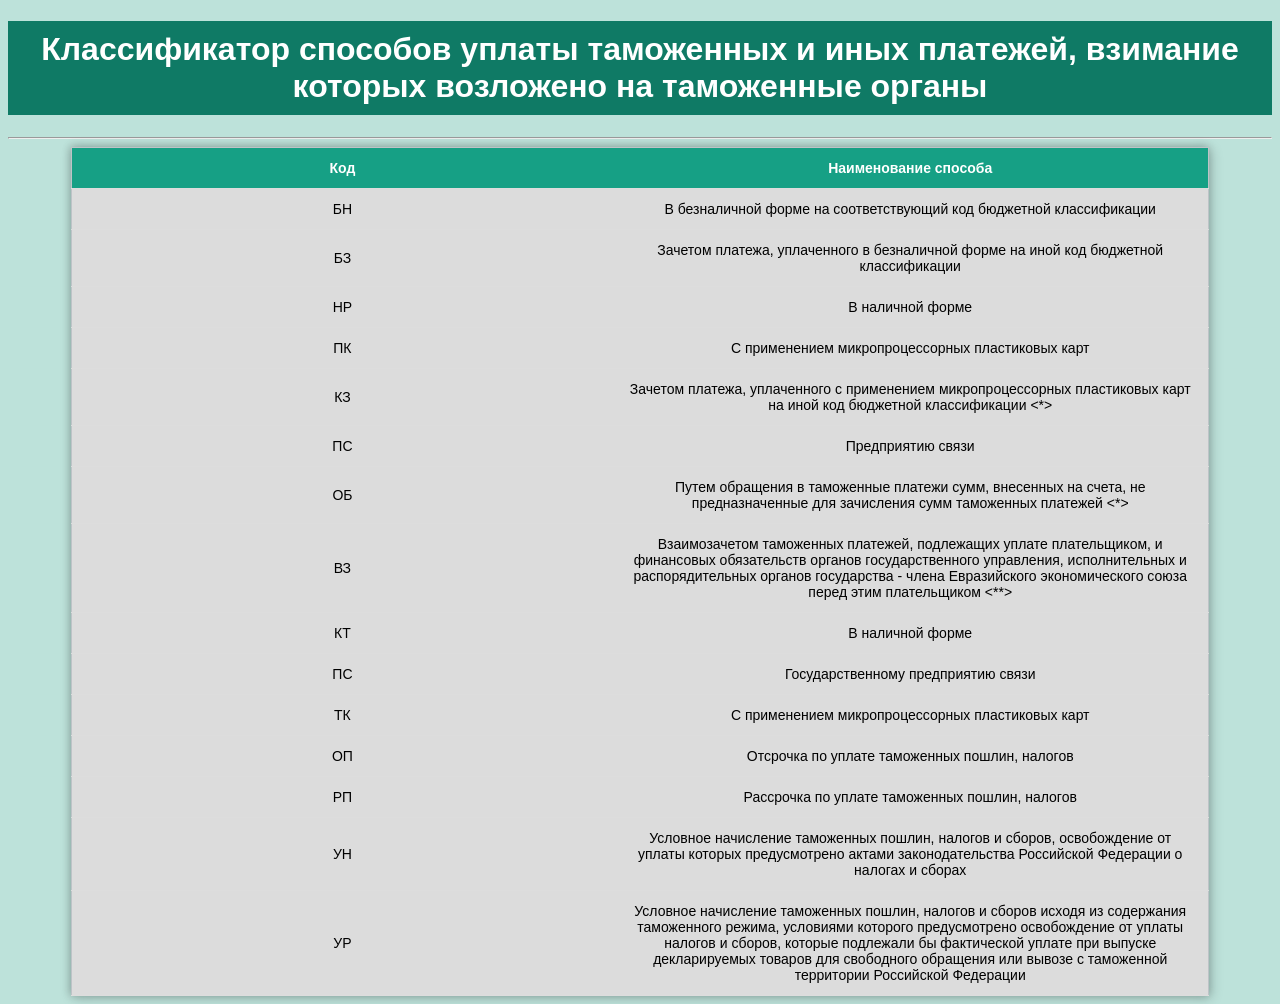
<file: pages/classificationOfPay.html>
<!DOCTYPE html>
<html lang="en">
<head>
    <meta charset="UTF-8">
    <meta http-equiv="X-UA-Compatible" content="IE=edge">
    <meta name="viewport" content="width=device-width, initial-scale=1.0">
    <link rel="stylesheet" href="../styles/style.css">
    <title>Способы уплаты</title>
</head>
<body>
    <h1>Классификатор способов уплаты таможенных и иных платежей, взимание которых возложено на таможенные органы</h1>
    <hr>

    <table class="modalTable">
            <tr id="header">
                <th>Код</th>
                <th>Наименование способа</th>
                
            </tr>
            <tr><td>БН</td><td>В безналичной форме на соответствующий код бюджетной классификации</td></tr>
            <tr><td>БЗ</td><td>Зачетом платежа, уплаченного в безналичной форме на иной код бюджетной классификации</td></tr>
            <tr><td>НР</td><td>В наличной форме</td></tr>
            <tr><td>ПК</td><td>С применением микропроцессорных пластиковых карт</td></tr>
            <tr><td>КЗ</td><td>Зачетом платежа, уплаченного с применением микропроцессорных пластиковых карт на иной код бюджетной классификации <*></td></tr>
            <tr><td>ПС</td><td>Предприятию связи</td></tr>
            <tr><td>ОБ</td><td>Путем обращения в таможенные платежи сумм, внесенных на счета, не предназначенные для зачисления сумм таможенных платежей <*></td></tr>
            <tr><td>ВЗ</td><td>Взаимозачетом таможенных платежей, подлежащих уплате плательщиком, и финансовых обязательств органов государственного управления, исполнительных и распорядительных органов государства - члена Евразийского экономического союза перед этим плательщиком <**></td></tr>
            <tr><td>КТ</td><td>В наличной форме</td></tr>
            <tr><td>ПС</td><td>Государственному предприятию связи</td></tr>
            <tr><td>ТК</td><td>С применением микропроцессорных пластиковых карт</td></tr>
            <tr><td>ОП</td><td>Отсрочка по уплате таможенных пошлин, налогов</td></tr>
            <tr><td>РП</td><td>Рассрочка по уплате таможенных пошлин, налогов</td></tr>
            <tr><td>УН</td><td>Условное начисление таможенных пошлин, налогов и сборов, освобождение от уплаты которых предусмотрено актами законодательства Российской Федерации о налогах и сборах</td></tr>
            <tr><td>УР</td><td>Условное начисление таможенных пошлин, налогов и сборов исходя из содержания таможенного режима, условиями которого предусмотрено освобождение от уплаты налогов и сборов, которые подлежали бы фактической уплате при выпуске декларируемых товаров для свободного обращения или вывозе с таможенной территории Российской Федерации</td></tr>
                        
</body>
</html>
</file>
<file: styles/login.css>
body {
    --color-primary: #009579;
    --color-primary-dark: #007f67;
    --color-secondary: #252c6a;
    --color-error: #cc3333;
    --color-success: #4bb544;
    --border-radius: 4px;

    margin: 0;
    height: 100vh;
    display: flex;
    align-items: center;
    justify-content: center;
    font-size: 18px;
    background: url('../images/loginico.png');
    background-size: cover;
    background-repeat: no-repeat;
}
.goToDTuser {
    background-color: transparent;
    font-size: 1vw;
    height: fit-content;
    width: fit-content;
    box-sizing: border-box;
    border: none;
    padding: 12px 12px 12px 12px;
    border-radius: 4px;
    color: black;
}

.goToDTuser:hover {
    cursor: pointer;
    color: #009879;
    background-color: #eeeeee;
}
.copyright {
    position: fixed;
    bottom: 2px;
    right: 2px;
    font-family:'Trebuchet MS', 'Lucida Sans Unicode', 'Lucida Grande', 'Lucida Sans', Arial, sans-serif;
    font-size: small;
}


.accordion__content p{
    color: #ffffff;
}
.accordion{
    position: fixed;
    top: 10%;
    right: 2%;
    width: 20%;
    height: 80%;
    font: 500 1vw 'Trebuchet MS', sans-serif;
}

.accordion__label,
.accordion__content {
  padding: 14px 20px;
}

.accordion__label {
  display: block;
  color: var(--color-primary-dark);
  font-weight: 500;
  cursor: pointer;
  position: relative;
  transition: background 0.6s;
}

.accordion__label:hover {
  background: rgba(0, 0, 0, 0.2);
}

.accordion__label::after {
  content: "";
  position: absolute;
  top: 50%;
  transform: translateY(-50%);
  right: 20px;
  width: 12px;
  height: 6px;
  background-image: url('data:image/svg+xml;utf8,<svg width="100" height="50" xmlns="http://www.w3.org/2000/svg"><polygon points="0,0 100,0 50,50" style="fill:%23FFFFFF99;" /></svg>');
  background-size: contain;
  transition: transform 0.4s;
}

.accordion__content {
  background: var(--color-primary-dark);
  line-height: 1.6;
  font-size: 0.85em;
  display: none;
}

.accordion__input {
  display: none;
}

.accordion__input:checked ~ .accordion__content {
  display: block;
}

.accordion__input:checked ~ .accordion__label::after {
  transform: translateY(-50%) rotate(0.5turn);
}

.work{
    width: 100%;
    height: 50px;
    color: #ffffff;
    border: none;
    background-color: transparent;
    transition: all 0.6s;

}
.workNot{
    width: 100%;
    height: 50px;
    color: var(--color-error);
    border: none;
    background-color: transparent;
}
.work:hover{
    background-color: #ffffff;
    font-size: large;
    color: var(--color-primary-dark);
    cursor: pointer;
}


.eventName {
    position: fixed;
    top: 10%;
    left: 2%;
    width: 20%;
    font: 500 1vw 'Trebuchet MS', sans-serif;
    color: #0f7a65;
}
.container {
    min-width: 400px;
    margin: 2rem;
    padding: 2rem;
    box-shadow: 0 0 40px rgba(0, 0, 0, 0.2);
    border-radius: var(--border-radius);
    background: #ffffff;
    overflow: auto;
}

.content-table {
border-collapse: collapse;
margin: 25px 0;
font-size: 0.9em;
min-width: 400px;
border-radius: 5px 5px 0 0;
overflow: hidden;
box-shadow: 0 0 20px rgba(0, 0, 0, 0.15);
}
.output {
    border-bottom: #009879 2px solid;
}
.output thead {
background-color: #009879;
color: #ffffff;
text-align: left;
font-weight: bold;
cursor: pointer;
}

.output th,
.output td {
padding: 12px 15px;

}


.output tbody>tr>:nth-child(6) {
    padding: 0;
    align-items: center;
    text-align: center;
    align-items: center;
}
.output tbody>tr>:nth-child(4){
    align-items: center;
    text-align: center;
    align-items: center;
}
.output tbody tr:hover{
    background-color: #dddddd;
    transition: all 0.3s ease 0s;
}

.output .th-sort-asc::after {
content: "\25b4";
}

.output .th-sort-desc::after {
content: "\25be";
}

.output .th-sort-asc::after,
.output .th-sort-desc::after {
margin-left: 5px;
}

.output .th-sort-asc,
.output .th-sort-desc {
background: rgba(0, 0, 0, 0.1);
}

.container,
.form__input,
.form__button {
    font: 500 1rem 'Trebuchet MS', sans-serif;
}

.form--hidden {
    display: none;
}

.form > *:first-child {
    margin-top: 0;
}

.form > *:last-child {
    margin-bottom: 0;
}

.form__title {
    margin-bottom: 2rem;
    text-align: center;
}

.form__message {
    text-align: center;
    margin-bottom: 1rem;
}

.form__message--success {
    color: var(--color-success);
}

.form__message--error {
    color: var(--color-error);
}

.form__input-group {
    margin-bottom: 1rem;
}

.form__input {
    display: block;
    width: 100%;
    padding: 0.75rem;
    box-sizing: border-box;
    border-radius: var(--border-radius);
    border: 1px solid #dddddd;
    outline: none;
    background: #eeeeee;
    transition: background 0.2s, border-color 0.2s;
}

.form__input:focus {
    border-color: var(--color-primary);
    background: #ffffff;
}

.form__input--error {
    color: var(--color-error);
    border-color: var(--color-error);
}

.form__input-error-message {
    margin-top: 0.5rem;
    font-size: 0.85rem;
    color: var(--color-error);
}

.form__button {
    width: 100%;
    padding: 1rem 2rem;
    font-weight: bold;
    font-size: 1.1rem;
    color: #ffffff;
    border: none;
    border-radius: var(--border-radius);
    outline: none;
    cursor: pointer;
    background: var(--color-primary);
}

.form__button:hover {
    color: white;
    background: linear-gradient(45deg,  #0f7a65, #ffffff, #0f7a65);
    background-size: 180% 180%;
    animation: gradient 2s ease infinite;   
}

@keyframes gradient {
    0% {
      background-position: 0 50%;
    }
    50% {
      background-position: 100% 50%;
    }
    100% {
      background-position: 0% 50%;
    }
}

.form__button:active {
    transform: scale(0.98);
}

.form__text {
    text-align: center;
}

.form__link {
    color: var(--color-secondary);
    text-decoration: none;
    cursor: pointer;
    color: #0f7a65;
}

.form__link:hover {
    text-decoration: underline;
    color: #2ef307;
} 
.blockItem {
margin: 0px 0px 20px 0px;
font: 500 1vw 'Trebuchet MS', sans-serif;
}

.gotodoc {
    text-transform: uppercase;
    position: relative;
    cursor: pointer;
    color: #0f7a65;    
}
.blockTitle {
    text-transform: uppercase;
    position: relative;
    padding: 0px 0px 0px 30px;
    cursor: pointer;
    color: #0f7a65;
    
}
.gotodoc:hover,
.blockTitle:hover {
    color: #2ef307;
}
.blockTitle::before{
    content: '';
    background: url('../images/menuico.png');
    background-repeat: no-repeat;
    padding-right: 7px;
    width: 5px;
    height: 5px;
    padding-left: 20px;

}

.blockText {
    padding: 0px 0px 0px 30px;
    max-height: 0;
    overflow: hidden;
    transition: all 0.3s ease 0s;

}
.wrapper {
    
    min-height: 30%;
    position: relative;
    overflow: hidden;
}
.content {
    padding: 5px 0;
    max-width: 1000px;
    margin: 0px auto;
}
.tabs {
    margin: 0px 0px 20px 0px;
}
.tabs__items {
display: flex;
}
.tabs__item {
    flex: 0 1 33.333%;
    height: 50px;
    display: flex;
    justify-content: center;
    align-items: center;
    text-transform: uppercase;
    text-decoration: none;
    color: #0f7a65;
    font: 500 1vw 'Trebuchet MS', sans-serif;
}
.tabs__block {
    position: relative;
    padding: 20px;
    font-size: 1vw;
    line-height: 24px;
    display: none;
}
.tabs__block:nth-child(1) {
    background-color: #dddddd;
}
.tabs__block:nth-child(2) {
    background-color: #dddddd
}
.tabs__block:nth-child(3) {
    background-color: #dddddd;
}
.tabs__block:nth-child(1)::before {
    background-color: #dddddd;
    left: 0;
}
.tabs__block:nth-child(2)::before {
    background-color: #dddddd;
    left: 33.333%;
}
.tabs__block:nth-child(3)::before {
    background-color: #dddddd;
    right: 0;
}
.tabs__block:target{
    display: block;
}
.tabs__block::before{
    content: "";
    height: 50px;
    width: 33.333%;
    position: absolute;
    top: -50px;
}
.tabs__item span{
    position: relative;
    z-index: 2;
}
.tabs__item:hover {
    background-color: #eeeeee;
    transition: all 0.3s ease 0s;
}
.cont {
    vertical-align: top;
    max-width:min-content;
    height: 90%;
}
@media (max-width: 600px){
    .tabs__item span {
        display: block;
        width: 100px;
        padding: 0px 5px;
        white-space: nowrap;
        text-align: center;
        overflow: hidden;
        text-overflow: ellipsis;
    } 
}



.buttonGo {
  
  border: none;
  background-color: transparent;
  border-radius: 4px;
  color: #0f7a65;
  font-weight: 100;
  letter-spacing: 0.01em;
  position: relative;
  
}
.buttonGo:hover {
    background-color: #0f7a65;
    color: #dddddd;
    cursor: pointer;
    transition: all 0.3s ease 0s;
}

.quit {
    position: absolute;
    display: flex;
    top: 10px;
    right: 10px;
    border: none;
    background-color: transparent;
    border-radius: 4px;
    color: #0f7a65;
    font-weight: 100;
    letter-spacing: 0.01em;
  }

  .quit:hover {
    background-color: #0f7a65;
    color: #dddddd;
    cursor: pointer;
    transition: all 0.3s ease 0s;
  }


  .loader {
    position: fixed;
    top: 0;
    left: 0;
    width: 100vw;
    height: 100vh;
    display: flex;
    align-items: center;
    justify-content: center;
    background: rgba(0, 0, 0, 0.3);
    transition: opacity 0.75s, visibility 0.75s;
  }
  
  .loader--hidden {
    opacity: 0;
    visibility: hidden;
  }
  
  .loader::after {
    content: "";
    width: 75px;
    height: 75px;
    border: 15px solid #dddddd;
    border-top-color: #009578;
    border-radius: 50%;
    animation: loading 0.75s ease infinite;
  }
  
  @keyframes loading {
    from {
      transform: rotate(0turn);
    }
    to {
      transform: rotate(1turn);
    }
  }
</file>
<file: styles/style.css>
.transition, form button, form .question label, form .question input[type="text"], form .leftQuestion input[type="text"], form .question input[type="date"], form .number input[type="number"], form select, form textarea{
  -moz-transition: all 0.25s cubic-bezier(0.53, 0.01, 0.35, 1.5);
  -o-transition: all 0.25s cubic-bezier(0.53, 0.01, 0.35, 1.5);
  -webkit-transition: all 0.25s cubic-bezier(0.53, 0.01, 0.35, 1.5);
  transition: all 0.25s cubic-bezier(0.53, 0.01, 0.35, 1.5);
}
/*-----------------------------Placehholder class for transparant*/

.transp::-webkit-input-placeholder
    {
        color: transparent; /* WebKit, Blink, Edge */
    }
    .transp:-moz-placeholder
    {
        color: transparent; /* Mozilla Firefox 4 to 18 */
    }
    .transp::-moz-placeholder
    {
        color: transparent; /* Mozilla Firefox 19+ */
    }
    .transp::-ms-input-placeholder
    {
        color: transparent; /* Microsoft Edge */
    }
    .transp:-ms-input-placeholder
    {
        color: transparent; /* Internet Explorer 10-11 */
    }
    .transp::placeholder
    {
        color: transparent; /* Most modern browsers support this now. */
    }
    .defaultColor::-webkit-input-placeholder
    {
        color: gainsboro; /* WebKit, Blink, Edge */
    }
    .defaultColor:-moz-placeholder
    {
        color: gainsboro; /* Mozilla Firefox 4 to 18 */
    }
    .defaultColor::-moz-placeholder
    {
        color: gainsboro; /* Mozilla Firefox 19+ */
    }
    .defaultColor::-ms-input-placeholder
    {
        color: gainsboro; /* Microsoft Edge */
    }
    .defaultColor:-ms-input-placeholder
    {
        color: gainsboro; /* Internet Explorer 10-11 */
    }
    .defaultColor::placeholder
    {
        color: gainsboro; /* Most modern browsers support this now. */
    }
/*--------------------------------------------------------------------------------------*/
* {
  font-family: 'Trebuchet MS', 'Lucida Sans Unicode', 'Lucida Grande', 'Lucida Sans', Arial, sans-serif;
  font-weight: light;
  -webkit-font-smoothing: antialiased;
  --inputFocusBackgroundColor:rgba(15, 122, 101, 0.8);
}

body {
  
  
  background-color: rgba(145, 207, 194, 0.6);
  background-repeat: repeat;
}


form {
  position: relative;
  display: inline-block;
  width: 70vw;
  box-sizing: border-box;
  padding: 30px 25px;
  background-color: white;
  border-radius: 15px;
  margin: 20px 0;
  left: 50%;
  -moz-transform: translate(-50%, 0);
  -ms-transform: translate(-50%, 0);
  -webkit-transform: translate(-50%, 0);
  transform: translate(-50%, 0);
}
form h1 {
  color: #fff;
  font-weight: 100;
  letter-spacing: 0.01em;
  margin-left: 5px;
  margin-bottom: 5px;
  margin-top: 5px;
  text-transform: uppercase;
  font-stretch: expanded;
}

form select {
  margin-top: 0px;
  margin-left: 0px;
  background-color: transparent;
  outline: none;
  border: none;
  line-height: 0;
  font-size: 1vw;
  box-sizing: border-box;
  width: 100%;
  height: 100%;
  border-radius: 4px;
  color: #0f7a65;
  position: relative;
  /*z-index: 1;*/
}

form button {
  margin-top: 0px;
  margin-left: 0px;
  background-color: transparent;
  border: none;
  line-height: 0;
  font-size: 0.5vw;
  display: inline-block;
  box-sizing: border-box;
  width: 100%;
  height: 100%;
  padding: 0;
  border-radius: 4px;
  color: #0f7a65;
  font-weight: 100;
  letter-spacing: 0.01em;
  position: relative;
  /*z-index: 1;*/
}
.yesno {
  display: flex;
  justify-content: center;
  
}



.button {
  display: inline-flex;
  width: 40%;
  height: 20%;
  padding: 20px;
  border-radius: 4px;
  border: none;
  margin: auto;
  font-size: 1.8em;
  text-decoration: none;
  justify-content: center;
  color: #0f7a65;
  
}
.yesno button:hover,
.button:hover {
  color: white;
  background: linear-gradient(45deg,  #0f7a65, #ffffff, #0f7a65);
  background-size: 150% 150%;
  animation: gradient 3s ease infinite;
  cursor: pointer;
}



.buttonText,
.buttonIcon {
display: inline-flex;
align-items: center;
vertical-align: middle;
height: 100%;
}

.buttonIcon {
  font-size: 1.9em;
}

form button:hover {
  color: white;
  background: linear-gradient(45deg,  #0f7a65, #ffffff, #0f7a65);
  background-size: 180% 180%;
  animation: gradient 2s ease infinite;
  cursor: pointer;
}

@keyframes gradient {
0% {
  background-position: 0 50%;
}
50% {
  background-position: 100% 50%;
}
100% {
  background-position: 0 50%;
}
}

form .submit {
  position: relative;
  margin-bottom: 3px;
  width: 100%;
  display: inline-block;
  box-sizing: border-box;
  margin-top: 3px;
  margin-left: 0px;
  border: none;
  outline: none;
  }


  form .head1 {
    position: relative;
    width: 65%;
    height: 25px;
    background: none;
  }

  .settings {
    position: fixed;
    justify-content: center;
    vertical-align: middle;
    justify-items: center;
    justify-self: center;
    display: none;
    bottom: 50vh;
    right: 20vw;
    max-width: 50px;
    height: auto;
  }

    .settings:target{
      visibility: visible;
      opacity: 1;
    }

    .colorbut {
      display:flex;
      font-size: 1.2em;
      align-items: center;
      justify-content: center;
      padding: 12px;
      background: #cccccc;
      color: #333333;
      border-radius: 50%;
      box-shadow: 1px 1px 2px rgba(0, 0, 0, 0.5);
      cursor: pointer;
      text-decoration: none;
      -webkit-tap-highlight-color: transparent;
      border: none;
      outline: none;
      margin-top: 5px;
    }

    .color {
      -webkit-appearance: none;
      -moz-appearance: none;
      appearance: none;
      background-color: transparent;
      width: 45px;
      height: 45px;
      box-shadow: 1px 1px 2px rgba(0, 0, 0, 0.5);
      cursor: pointer;
      -webkit-tap-highlight-color: transparent;
      border: none;
      border-radius: 50%;
      margin-top: 5px;
    }
    .color::-webkit-color-swatch {
      border-radius: 50%;
      border: none;
    }
    .color::-moz-color-swatch {
      border-radius: 50%;
      border: none;
    }

form input,
form textarea {
  font-size: 1vw;
}

form .question {
  position: relative;
  padding: 10px 0;
  
  
}
form .question:first-of-type {
  padding-top: 0;
}
form .question:last-of-type {
  padding-bottom: 0;
}

form .leftQuestion {
  position: relative;
  padding: 10px 0;
}
form .leftQuestion:first-of-type {
  padding-top: 0;
}
form .leftQuestion:last-of-type {
  padding-bottom: 0;
}

form input {
  font-size: 1vw;
}

form .question input[type="text"] {
  text-transform: uppercase;
  text-align: center;
  -webkit-appearance: none;
  -moz-appearance: none;
  -ms-appearance: none;
  -o-appearance: none;
  appearance: none;
  background-color: var(--inputBackgroundColor, white);
  border: none;
  line-height: 0;
  width: 100%;
  height: auto;
  box-sizing: border-box;
  padding: 1px 1px;
  color: var(--inputFontColor, #0f7a65);
  font-weight: bold;
  letter-spacing: 0.01em;
  position: relative;
}

form .question input[type="text"]:focus {
  outline: none;
  background-color: var(--inputFocusBackgroundColor, #0f7a65);
  color: var(--inputFocusFontColor, white);

}
form .question input[type="text"]:focus::placeholder {
  color: transparent;
}

form .number input[type="number"]:focus::placeholder {
  color: transparent;
}

form .question input[type="date"] {
  text-align: center;
  appearance: none;
  background-color: var(--inputBackgroundColor, white);
  border: none;
  /* font-size: 21px; */
  width: 100%;
  height: auto;
  box-sizing: border-box;
  padding: 1px 1px;
  color: var(--inputFontColor, #0f7a65);
  font-weight: bold;
  }
form .question input[type="date"]:focus {
  outline: none;
  background-color: var(--inputFocusBackgroundColor, #0f7a65);
  color: var(--inputFocusFontColor, white);
  
}



::placeholder {
  color: gainsboro;
}
form .leftQuestion input[type="text"]:focus::placeholder {
  color: transparent;
}
form .measure {
  font-style: italic;
  
}

form .leftQuestion input[type="text"] {
  text-transform: uppercase;
  text-align: left;
  appearance: none;
  background-color: var(--inputBackgroundColor, white);
  border: none;
  line-height: 0;
  width: 100%;
  height: 100%;
  display: block;
  box-sizing: border-box;
  padding: 1px 1px;
  color: var(--inputFontColor, #0f7a65);
  font-weight: bold;
  letter-spacing: 0.01em;
  position: relative;
}

form .leftQuestion input[type="text"]:focus {
  outline: none;
  background: var(--inputFocusBackgroundColor, #0f7a65);
  color: var(--inputFocusFontColor, white);
  
}
.goodNumber {
  display:none;
}

#goodNumber2 td {
  background-color:mediumaquamarine;
}

#goodNumber3 td {
  background-color:aliceblue
}

#goodNumber4 td {
  background-color:thistle;
}

td[bord='top-left']{
  border-left: #16a085 solid 2px;
  border-top: #16a085 solid 2px;
}
td[bord='top-right']{
  border-right: #16a085 solid 2px;
  border-top: #16a085 solid 2px;
}
td[bord='top']{
  border-top: #16a085 solid 2px;
}
td[bord='bottom']{
  border-bottom: #16a085 solid 2px;
}
td[bord='bottom-left']{
  border-left: #16a085 solid 2px;
  border-bottom: #16a085 solid 2px;
}
td[bord='bottom-right']{
  border-right: #16a085 solid 2px;
  border-bottom: #16a085 solid 2px;
}
.alertT {
  
  text-align: center;
  margin: 0px 0px 1em 0px;
}
form .number input[type="number"] {
  text-transform: uppercase;
  text-align: right;
  appearance: none;
  background-color: var(--inputBackgroundColor, white);
  border: none;
  line-height: 0;
  /* font-size: 21px; */
  width: 100%;
  height: auto;
  display: block;
  box-sizing: border-box;
  padding: 1px 1px;
  color: var(--inputFontColor, #0f7a65);
  font-weight: bold;
  letter-spacing: 0.01em;
  position: relative;
  /*z-index: 1;*/
}

form .number input[type="number"]:focus {
  outline: none;
  background: var(--inputFocusBackgroundColor, #0f7a65);
  color: var(--inputFocusFontColor, white);
  
}

#grafa3-1,
#grafa3-2,
#grafa5 {
  text-align: center;
}

form textarea {
  text-transform: uppercase;
  background-color: var(--inputBackgroundColor, white);
  padding: 1px 1px;
  width: 100%;
  height: 100%;
  color: var(--inputFontColor, #0f7a65);
  font-weight: bold;
  box-sizing: border-box;
  border: none;
}

form textarea:focus {
  outline: none;
  background-color: var(--inputFocusBackgroundColor, #0f7a65);
  color: var(--inputFocusFontColor, white);
}

table {
border-collapse: collapse;
width: 100%;
border: none;

}
table td {
  position: relative;
  width: 2.5%;
  height: 0.8vw;
  font-size: 0.5vw;
  background-color: var(--tdBackgroundColor, #dcdcdc);
  vertical-align: middle;
}

.disabledInput {
  pointer-events: none;
}

.adminTd {
  color: #0f7a65;
  background-color: white;
  font-size: 20px;
  border: 1px solid #dcdcdc;
}



.adminTd:hover {
  cursor: pointer;
  background-color:blanchedalmond;
  transition: all 0.2s ease-in;
}
.copyright {
  position: absolute;
  bottom: 2px;
  right: 2px;
  font-family:'Trebuchet MS', 'Lucida Sans Unicode', 'Lucida Grande', 'Lucida Sans', Arial, sans-serif;
  font-size: small;
}
.additionalList {
  background-color: bisque;
}
.classificationBody {
  padding: 0;
  margin: 0;
  font-family: Verdana, Geneva, Tahoma, sans-serif;

}

.modalTable {
  position: relative;
  left: 5%;
  border-collapse: collapse;
  width: 90%;
  height: 100%;
  border: 1px solid #bdc3c7;
  box-shadow: 2px 2px 12px rgba(0, 0, 0, 0.2), -1px -1px 8px rgba(0, 0, 0, 0.2);
  font-size: 14px;
  max-width: fit-content;

}

.modalTable tr {
  transition: all 0.2s ease-in;
  
}

.modalTable tr:hover {
  background-color: #f5f5f5;
  transform: scale(1.02);
  box-shadow: 2px 2px 12px rgba(0, 0, 0, 0.2), -1px -1px 8px rgba(0, 0, 0, 0.2);
}

.modalTable th,
.modalTable td {
  padding: 12px;
  text-align: center;
  border-bottom: 1px solid #ddd;
  width: 9%;
  max-width: 90%;
  font-size: 14px;
  
}


#header {
  background-color: #16a085;
  color: #fff;
  position: sticky;
  top: 0;

}

h1{
  font-weight: 600;
  text-align: center;
  background-color: #0f7a65;
  color: #fff;
  padding: 10px 0px;
}

.grafaClass {
  border: none;
  font-size: 0.5vw;
  width: 10%;
  height: 10%;
  padding: 0;
  border-radius: 50%;
  text-decoration: none;
  color: #0f7a65;

}

.grafaClass:hover {
  text-decoration: underline;
  color: #2ef307;

}

.popup {
  position: fixed;
  width: 100%;
  height: 100%;
  background-color: rgba(0, 0, 0, 0.8);
  top: 0;
  left: 0;
  opacity: 0;
  visibility: hidden;
  transition: all 0.5s ease 0s;
}

.popup__area {
position: absolute;
width: 100%;
height: 100%;
top: 0;
left: 0;
}

.popup__body {
  min-height: 100%;
  display: flex;
  align-items: center;
  justify-content: center;
  padding: 30px 10px;
  transition: all 0.5s ease 0s;
}

.popup__content {
  background-color: #ffffff;
  color: black;
  max-width: 50%;
  padding: 30px;
  position: relative;
  transition: all 0.5s ease 0s;
  opacity: 0;
  transform: translate(0px, 100%);
  border-radius: 4px;
}

.popup__title {
  font-size: 2vw;
  padding: 5px;
  margin: 0px 0px 1em 0px;
  color: #0f7a65;
  border-bottom: #dcdcdc 1px solid;
}

.popup__close {
  position: absolute;
  right: 10px;
  top: 10px;
  font-size: 20px;
  color: black;
  text-decoration: none;
}

.popup:target{
  opacity: 1;
  visibility: visible;
}

.popup:target .popup__content{
  transform: translate(0px, 0px);
  opacity: 1;
}



.container {
  position: relative;
  display: inline-flex;
  margin: 0px 10px;
  padding-right: 20px;
}
.classification {
  margin: 0px 20px;
  
}
/*---------------------------------------PopUpButtonsLeft----------------------------------------------*/


.speed-dial-book {
  position: fixed;
  bottom: 60vh;
  right: 15vw;
}

.speed-dial-color {
  position: fixed;
  bottom: 50vh;
  right: 15vw;
}
.speed-dial {
  position: fixed;
  bottom: 40vh;
  right: 15vw;
}


/* .speed-dial {
  position: fixed;
  bottom: 15px;
  right: 15px;
}

.speed-dial-book {
  position: fixed;
  bottom: 165px;
  right: 15px;
}

.speed-dial-color {
  position: fixed;
  bottom: 90px;
  right: 15px;
} */

#counter1 {
  position: fixed;
  top: 120px;
  right: 15px;
  background-color: orange;
}
#counter2 {
  position: fixed;
  top: 40px;
  right: 15px;
  background-color: orange;
}

/* .speed-dial__options {
  position: absolute;
  bottom: 100%;
  width: 100%;
  text-align: center;
} */

.speed-dial__button {
  display: inline-flex;
  font-size: 1vw;
  align-items: center;
  justify-content: center;
  margin-bottom: 1vw;
  background: #cccccc;
  padding: 14px;
  border-radius: 50%;
  color: white;
  box-shadow: 1px 1px 2px rgba(0, 0, 0, 0.5);
  cursor: pointer;
  text-decoration: none;
  -webkit-tap-highlight-color: transparent;
  border: none;
  outline: none;
  transition: background 0.2s, opacity 0.2s, transform 0.2s;
}

.speed-dial__button:hover {
  color: white;
  background: linear-gradient(45deg,  #0f7a65, #ffffff, #0f7a65);
  background-size: 150% 150%;
  animation: gradient 3s ease infinite;
}

/* .speed-dial__button:active {
  background: #aaaaaa;
} */

.speed-dial__button--primary {
  margin-bottom: 0;
  padding: 14px;
  background: #dcdcdc;
  color: #ffffff;
}

/* .speed-dial__button--primary:active {
  background: #00856a;
} */

/* .speed-dial__button:not(.speed-dial__button--primary) {
  opacity: 0;
  transform: translateY(40px);
  visibility: hidden;
} */

/* .speed-dial--active .speed-dial__button {
  opacity: 1;
  transform: translateY(0);
  visibility: visible;
} */

.loader {
  position: fixed;
  top: 0;
  left: 0;
  width: 100vw;
  height: 100vh;
  display: flex;
  align-items: center;
  justify-content: center;
  background: rgba(0, 0, 0, 0.2);
  transition: opacity 0.75s, visibility 0.75s;
}

.loader--hidden {
  opacity: 0;
  visibility: hidden;
}

.loader::after {
  content: "";
  width: 75px;
  height: 75px;
  border: 15px solid #dddddd;
  border-top-color: #009578;
  border-radius: 50%;
  animation: loading 0.75s ease infinite;
}

@keyframes loading {
  from {
    transform: rotate(0turn);
  }
  to {
    transform: rotate(1turn);
  }
}
/*---------------------------------------Check-box container-------------------------------------------*/
@-webkit-keyframes click-wave {
  0% {
    height: 24px;
    width: 24px;
    opacity: 0.85;
    position: relative;
  }
  100% {
    height: 150px;
    width: 150px;
    margin-left: 0px;
    margin-top: 0px;
    opacity: 0;
  }
}
@-moz-keyframes click-wave {
  0% {
    height: 24px;
    width: 24px;
    opacity: 0.85;
    position: relative;
  }
  100% {
    height: 150px;
    width: 150px;
    margin-left: 0px;
    margin-top: 0px;
    opacity: 0;
  }
}
@keyframes click-wave {
  0% {
    height: 24px;
    width: 24px;
    opacity: 0.85;
    position: relative;
  }
  100% {
    height: 150px;
    width: 150px;
    margin-left: 0px;
    margin-top: 0px;
    opacity: 0;
  }
}
.option-input {
  -webkit-appearance: none;
  -moz-appearance: none;
  -ms-appearance: none;
  -o-appearance: none;
  appearance: none;
  position: absolute;
  right: 0;
  bottom: 0;
  left: 0;
  height: 0.5vw;
  width: 0.5vw;
  -webkit-transition: all 0.15s ease-out 0s;
  -moz-transition: all 0.15s ease-out 0s;
  transition: all 0.15s ease-out 0s;
  background: #ffffff;
  border: none;
  color: #ffffff;
  cursor: pointer;
  display: inline-block;
  margin-right: 0.01rem;
  outline: none;
  position: relative;
  border-radius: 20%;
  /*z-index: 2;*/
}
.option-input:hover {
  background: #2ef307;
}
.option-input:checked {
  background: #0f7a65;
}
.option-input:checked::before {
  display: inline-block;
  height: 0.5vw;
  width: 0.5vw;
  position: absolute;
  left: 0;
  transform: translateY(-25%);
  content: "✖";
  
  /* font-size: 26.6666666667 */
  font-size: 0.5vw;
  text-align: center;
  
}
.option-input:checked::after {
  -webkit-animation: click-wave 0.65s;
  -moz-animation: click-wave 0.65s;
  animation: click-wave 0.65s;
  background: #2ef307;
  border-radius: 50%;
  content: "";
  display: block;
  position: relative;
  transform: translate(-50%,-50%);
 
  z-index: 1;
}
/*---------------------------------------Check-box container-------------------------------------------*/
[data-tooltip] {
  position: relative;
  cursor: default;
}

[data-tooltip]::after {
position: absolute;
width: fit-content;
left: calc(50% - var(--tooltipWidth));
bottom: 105%;
text-align: center;
box-sizing: border-box;
content: attr(data-tooltip);
color: white;
background-color: #0f7a65;
padding: 8px;
border-radius: 4px;
font-size: 1vw;
font-weight: bold;
visibility: hidden;
opacity: 0;
transform: translateY(10px);
transition: opacity 0.3s, transform 0.2s;
box-shadow: 0 0 10px rgba(0, 0, 0, 0.80);
}

[data-tooltip]:hover::after {
  opacity: 1;
  visibility: visible;
  transform: translateY(0);
}

.tdgradeshow::before {
  
  position: absolute;
  left: 0;
  top: 0;
  content: var(--showupcontent, '');
  color: #0f7a65;
  width: fit-content;
  visibility: hidden;
  opacity: 0;
  animation: upward 0.2s ease;
}

@keyframes upward {
  
  100% {
  top: -10px;
  visibility: visible;
  opacity: 1;  
  }
}
</file>
